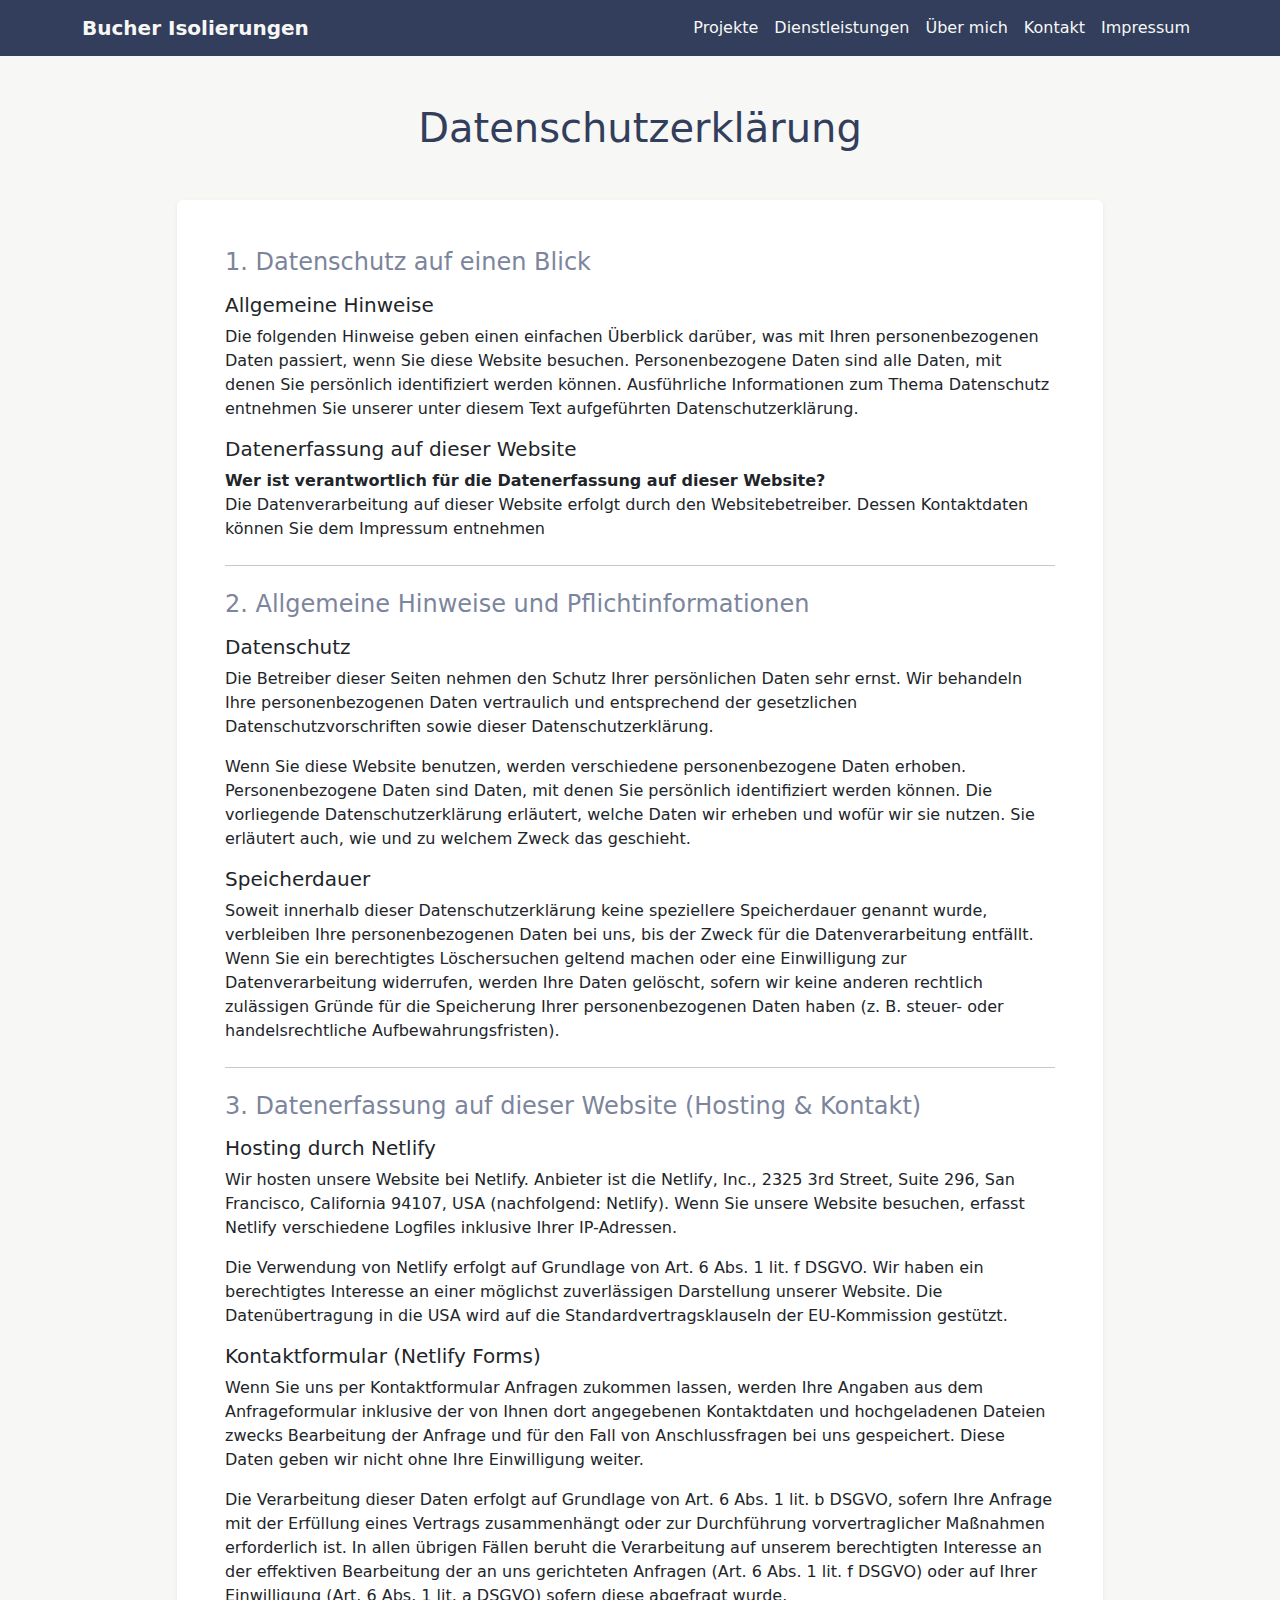
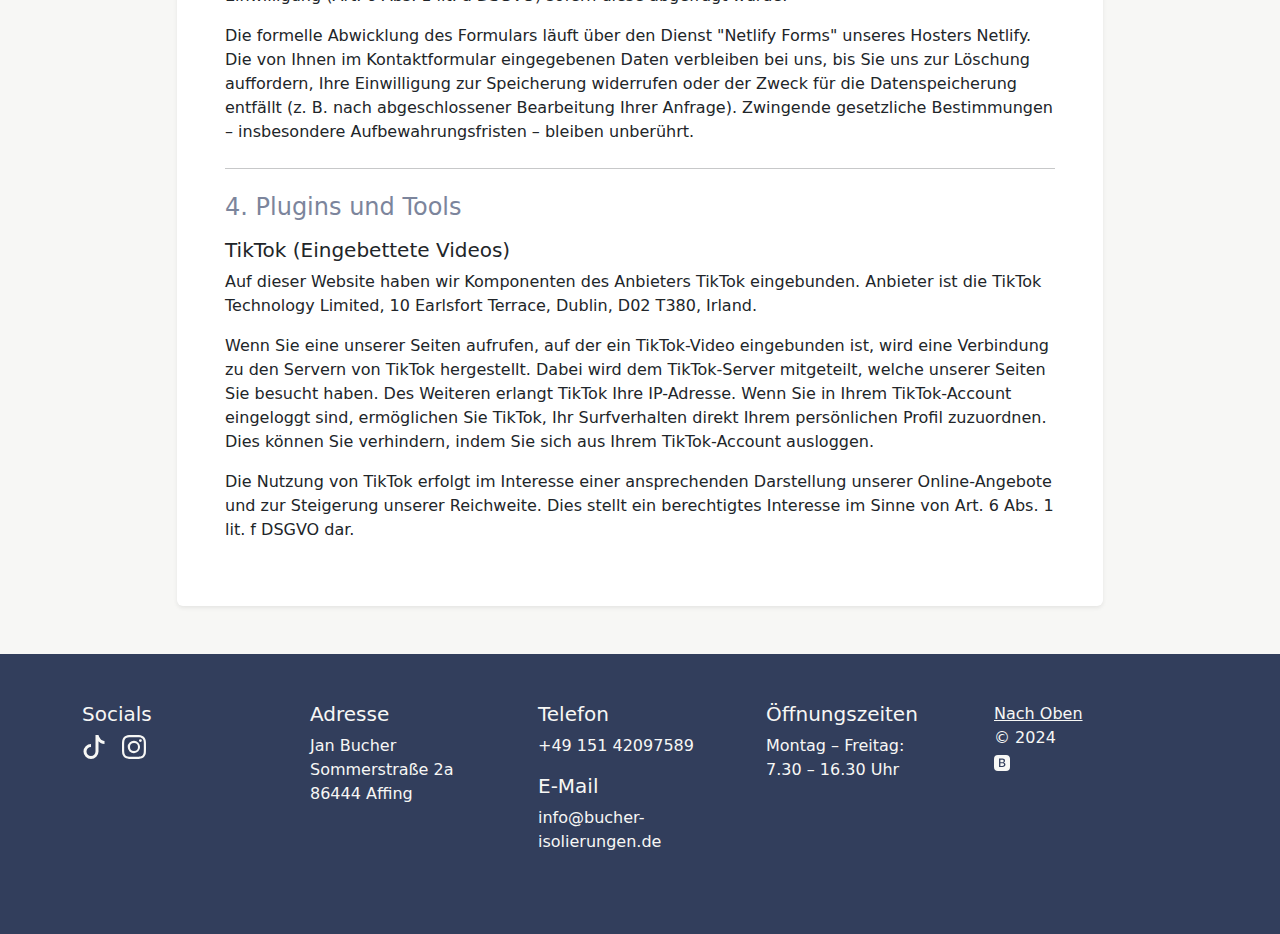
<file: datenschutz.html>
<!DOCTYPE html>
<html lang="de">
<head>
    <meta charset="UTF-8">
    <meta name="viewport" content="width=device-width, initial-scale=1.0">
    <title>Datenschutz - Bucher Isolierungen</title>
    <link href="styles.css" rel="stylesheet">
</head>
<body class="bg-light">

<div id="navbar-placeholder"></div>

<section class="py-5">
    <div class="container">
        <div class="row justify-content-center">
            <div class="col-lg-10">
                <h1 class="text-center mb-5 text-primary">Datenschutzerklärung</h1>

                <div class="bg-white p-4 p-md-5 rounded shadow-sm">

                    <h2 class="text-secondary h4">1. Datenschutz auf einen Blick</h2>
                    <h3 class="h5 mt-3">Allgemeine Hinweise</h3>
                    <p>Die folgenden Hinweise geben einen einfachen Überblick darüber, was mit Ihren personenbezogenen Daten passiert, wenn Sie diese Website besuchen. Personenbezogene Daten sind alle Daten, mit denen Sie persönlich identifiziert werden können. Ausführliche Informationen zum Thema Datenschutz entnehmen Sie unserer unter diesem Text aufgeführten Datenschutzerklärung.</p>

                    <h3 class="h5 mt-3">Datenerfassung auf dieser Website</h3>
                    <p><strong>Wer ist verantwortlich für die Datenerfassung auf dieser Website?</strong><br>
                        Die Datenverarbeitung auf dieser Website erfolgt durch den Websitebetreiber. Dessen Kontaktdaten können Sie dem Impressum entnehmen</p>

                    <hr class="my-4">

                    <h2 class="text-secondary h4">2. Allgemeine Hinweise und Pflichtinformationen</h2>
                    <h3 class="h5 mt-3">Datenschutz</h3>
                    <p>Die Betreiber dieser Seiten nehmen den Schutz Ihrer persönlichen Daten sehr ernst. Wir behandeln Ihre personenbezogenen Daten vertraulich und entsprechend der gesetzlichen Datenschutzvorschriften sowie dieser Datenschutzerklärung.</p>
                    <p>Wenn Sie diese Website benutzen, werden verschiedene personenbezogene Daten erhoben. Personenbezogene Daten sind Daten, mit denen Sie persönlich identifiziert werden können. Die vorliegende Datenschutzerklärung erläutert, welche Daten wir erheben und wofür wir sie nutzen. Sie erläutert auch, wie und zu welchem Zweck das geschieht.</p>

                    <h3 class="h5 mt-3">Speicherdauer</h3>
                    <p>Soweit innerhalb dieser Datenschutzerklärung keine speziellere Speicherdauer genannt wurde, verbleiben Ihre personenbezogenen Daten bei uns, bis der Zweck für die Datenverarbeitung entfällt. Wenn Sie ein berechtigtes Löschersuchen geltend machen oder eine Einwilligung zur Datenverarbeitung widerrufen, werden Ihre Daten gelöscht, sofern wir keine anderen rechtlich zulässigen Gründe für die Speicherung Ihrer personenbezogenen Daten haben (z. B. steuer- oder handelsrechtliche Aufbewahrungsfristen).</p>

                    <hr class="my-4">

                    <h2 class="text-secondary h4">3. Datenerfassung auf dieser Website (Hosting & Kontakt)</h2>

                    <h3 class="h5 mt-3">Hosting durch Netlify</h3>
                    <p>Wir hosten unsere Website bei Netlify. Anbieter ist die Netlify, Inc., 2325 3rd Street, Suite 296, San Francisco, California 94107, USA (nachfolgend: Netlify). Wenn Sie unsere Website besuchen, erfasst Netlify verschiedene Logfiles inklusive Ihrer IP-Adressen.</p>
                    <p>Die Verwendung von Netlify erfolgt auf Grundlage von Art. 6 Abs. 1 lit. f DSGVO. Wir haben ein berechtigtes Interesse an einer möglichst zuverlässigen Darstellung unserer Website. Die Datenübertragung in die USA wird auf die Standardvertragsklauseln der EU-Kommission gestützt.</p>

                    <h3 class="h5 mt-3">Kontaktformular (Netlify Forms)</h3>
                    <p>Wenn Sie uns per Kontaktformular Anfragen zukommen lassen, werden Ihre Angaben aus dem Anfrageformular inklusive der von Ihnen dort angegebenen Kontaktdaten und hochgeladenen Dateien zwecks Bearbeitung der Anfrage und für den Fall von Anschlussfragen bei uns gespeichert. Diese Daten geben wir nicht ohne Ihre Einwilligung weiter.</p>
                    <p>Die Verarbeitung dieser Daten erfolgt auf Grundlage von Art. 6 Abs. 1 lit. b DSGVO, sofern Ihre Anfrage mit der Erfüllung eines Vertrags zusammenhängt oder zur Durchführung vorvertraglicher Maßnahmen erforderlich ist. In allen übrigen Fällen beruht die Verarbeitung auf unserem berechtigten Interesse an der effektiven Bearbeitung der an uns gerichteten Anfragen (Art. 6 Abs. 1 lit. f DSGVO) oder auf Ihrer Einwilligung (Art. 6 Abs. 1 lit. a DSGVO) sofern diese abgefragt wurde.</p>
                    <p>Die formelle Abwicklung des Formulars läuft über den Dienst "Netlify Forms" unseres Hosters Netlify. Die von Ihnen im Kontaktformular eingegebenen Daten verbleiben bei uns, bis Sie uns zur Löschung auffordern, Ihre Einwilligung zur Speicherung widerrufen oder der Zweck für die Datenspeicherung entfällt (z. B. nach abgeschlossener Bearbeitung Ihrer Anfrage). Zwingende gesetzliche Bestimmungen – insbesondere Aufbewahrungsfristen – bleiben unberührt.</p>

                    <hr class="my-4">

                    <h2 class="text-secondary h4">4. Plugins und Tools</h2>
                    <h3 class="h5 mt-3">TikTok (Eingebettete Videos)</h3>
                    <p>Auf dieser Website haben wir Komponenten des Anbieters TikTok eingebunden. Anbieter ist die TikTok Technology Limited, 10 Earlsfort Terrace, Dublin, D02 T380, Irland.</p>
                    <p>Wenn Sie eine unserer Seiten aufrufen, auf der ein TikTok-Video eingebunden ist, wird eine Verbindung zu den Servern von TikTok hergestellt. Dabei wird dem TikTok-Server mitgeteilt, welche unserer Seiten Sie besucht haben. Des Weiteren erlangt TikTok Ihre IP-Adresse. Wenn Sie in Ihrem TikTok-Account eingeloggt sind, ermöglichen Sie TikTok, Ihr Surfverhalten direkt Ihrem persönlichen Profil zuzuordnen. Dies können Sie verhindern, indem Sie sich aus Ihrem TikTok-Account ausloggen.</p>
                    <p>Die Nutzung von TikTok erfolgt im Interesse einer ansprechenden Darstellung unserer Online-Angebote und zur Steigerung unserer Reichweite. Dies stellt ein berechtigtes Interesse im Sinne von Art. 6 Abs. 1 lit. f DSGVO dar.</p>

                </div>
            </div>
        </div>
    </div>
</section>

<div id="footer-placeholder"></div>

<script src="script.js"></script>
<script src="https://cdn.jsdelivr.net/npm/bootstrap@5.3.8/dist/js/bootstrap.bundle.min.js" integrity="sha384-FKyoEForCGlyvwx9Hj09JcYn3nv7wiPVlz7YYwJrWVcXK/BmnVDxM+D2scQbITxI" crossorigin="anonymous"></script>
</body>
</html>
</file>
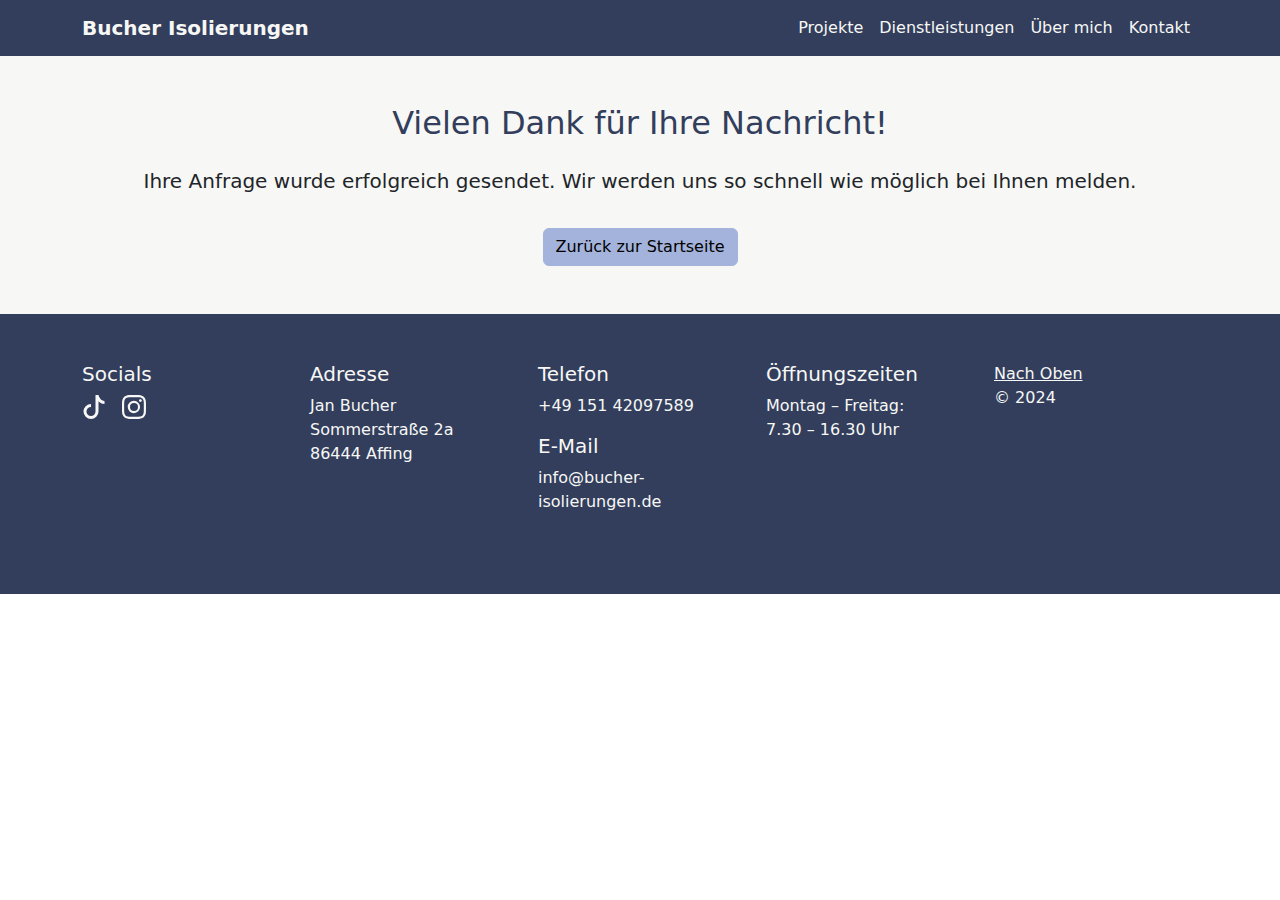
<file: erfolg.html>
<!DOCTYPE html>
<html lang="de">
<head>
    <meta charset="UTF-8">
    <meta name="viewport" content="width=device-width, initial-scale=1.0">
    <title>Bucher Isolierungen - Nachricht gesendet</title>
    <link href="styles.css" rel="stylesheet">
</head>
<body>

<!-- Navbar Grundgerüst von Bootstrap Documentation-->
<nav class="navbar navbar-expand-lg sticky-top bg-primary">
    <div class="container">
        <a class="navbar-brand text-light fw-bold" href="index.html">Bucher Isolierungen</a>
        <button class="navbar-toggler" type="button" data-bs-toggle="collapse" data-bs-target="#navbarNav">
            <span class="navbar-toggler-icon"></span>
        </button>
        <div class="collapse navbar-collapse" id="navbarNav">
            <ul class="navbar-nav ms-auto">
                <li class="nav-item"><a class="nav-link text-light" href="projekte.html">Projekte</a></li>
                <li class="nav-item"><a class="nav-link text-light" href="dienstleistungen.html">Dienstleistungen</a></li>
                <li class="nav-item"><a class="nav-link text-light" href="ueber.html">Über mich</a></li>
                <li class="nav-item"><a class="nav-link text-light" href="kontakt.html">Kontakt</a></li>
            </ul>
        </div>
    </div>
</nav>

<section class="py-5 bg-light text-center">
    <div class="container">
        <h2 class="text-primary mb-4">Vielen Dank für Ihre Nachricht!</h2>
        <p class="lead">Ihre Anfrage wurde erfolgreich gesendet. Wir werden uns so schnell wie möglich bei Ihnen melden.</p>
        <a href="index.html" class="btn btn-accent mt-3">Zurück zur Startseite</a>
    </div>
</section>

<!-- Grundlegende Struktur des Footers von Bootstrap Examples-->
<footer class="bg-primary text-light py-5 mt-auto">
    <div class="container">
        <div class="row row-cols-1 row-cols-sm-2 row-cols-md-5">
            <div class="col mb-3">
                <h5>Socials</h5>
                <div class="d-flex justify-content-start gap-3">
                    <a href="https://www.tiktok.com/@jre_shorts6?_t=ZN-8tdnNM7JHIU&_r=1" class="text-decoration-none text-light" title="TikTok" target="_blank">
                        <svg xmlns="http://www.w3.org/2000/svg" width="24" height="24" fill="currentColor" class="bi bi-tiktok" viewBox="0 0 16 16">
                            <path d="M9 0h1.98c.144.715.54 1.617 1.235 2.512C12.895 3.389 13.797 4 15 4v2c-1.753 0-3.07-.814-4-1.829V11a5 5 0 1 1-5-5v2a3 3 0 1 0 3 3z"/>
                        </svg>
                    </a>
                    <a href="https://www.instagram.com/bucher_isolierungen/" class="text-decoration-none text-light" title="Instagram" target="_blank">
                        <svg xmlns="http://www.w3.org/2000/svg" width="24" height="24" fill="currentColor" class="bi bi-instagram" viewBox="0 0 16 16">
                            <path d="M8 0C5.829 0 5.556.01 4.703.048 3.85.088 3.269.222 2.76.42a3.9 3.9 0 0 0-1.417.923A3.9 3.9 0 0 0 .42 2.76C.222 3.268.087 3.85.048 4.7.01 5.555 0 5.827 0 8.001c0 2.172.01 2.444.048 3.297.04.852.174 1.433.372 1.942.205.526.478.972.923 1.417.444.445.89.719 1.416.923.51.198 1.09.333 1.942.372C5.555 15.99 5.827 16 8 16s2.444-.01 3.298-.048c.851-.04 1.434-.174 1.943-.372a3.9 3.9 0 0 0 1.416-.923c.445-.445.718-.891.923-1.417.197-.509.332-1.09.372-1.942C15.99 10.445 16 10.173 16 8s-.01-2.445-.048-3.299c-.04-.851-.175-1.433-.372-1.941a3.9 3.9 0 0 0-.923-1.417A3.9 3.9 0 0 0 13.24.42c-.51-.198-1.092-.333-1.943-.372C10.443.01 10.172 0 7.998 0zm-.717 1.442h.718c2.136 0 2.389.007 3.232.046.78.035 1.204.166 1.486.275.373.145.64.319.92.599s.453.546.598.92c.11.281.24.705.275 1.485.039.843.047 1.096.047 3.231s-.008 2.389-.047 3.232c-.035.78-.166 1.203-.275 1.485a2.5 2.5 0 0 1-.599.919c-.28.28-.546.453-.92.598-.28.11-.704.24-1.485.276-.843.038-1.096.047-3.232.047s-2.39-.009-3.233-.047c-.78-.036-1.203-.166-1.485-.276a2.5 2.5 0 0 1-.92-.598 2.5 2.5 0 0 1-.6-.92c-.109-.281-.24-.705-.275-1.485-.038-.843-.046-1.096-.046-3.233s.008-2.388.046-3.231c.036-.78.166-1.204.276-1.486.145-.373.319-.64.599-.92s.546-.453.92-.598c.282-.11.705-.24 1.485-.276.738-.034 1.024-.044 2.515-.045zm4.988 1.328a.96.96 0 1 0 0 1.92.96.96 0 0 0 0-1.92m-4.27 1.122a4.109 4.109 0 1 0 0 8.217 4.109 4.109 0 0 0 0-8.217m0 1.441a2.667 2.667 0 1 1 0 5.334 2.667 2.667 0 0 1 0-5.334"/>
                        </svg>
                    </a>
                </div>
            </div>

            <div class="col mb-3">
                <h5>Adresse</h5>
                <p class="mb-0">Jan Bucher<br>Sommerstraße 2a<br>86444 Affing</p>
            </div>

            <div class="col mb-3">
                <h5>Telefon</h5>
                <p>+49 151 42097589</p>
                <h5>E-Mail</h5>
                <p class="kontakt-email">platz@halter.de</p>
            </div>

            <div class="col mb-3">
                <h5>Öffnungszeiten</h5>
                <p class="mb-0">Montag – Freitag:<br>7.30 – 16.30 Uhr</p>
            </div>

            <div class="col mb-3">
                <a class="text-light" href="#">Nach Oben</a>
                <p class="mb-0">&copy; 2024</p>
            </div>
        </div>
    </div>
</footer>

<script src="script.js"></script>
</body>
</html>
</file>
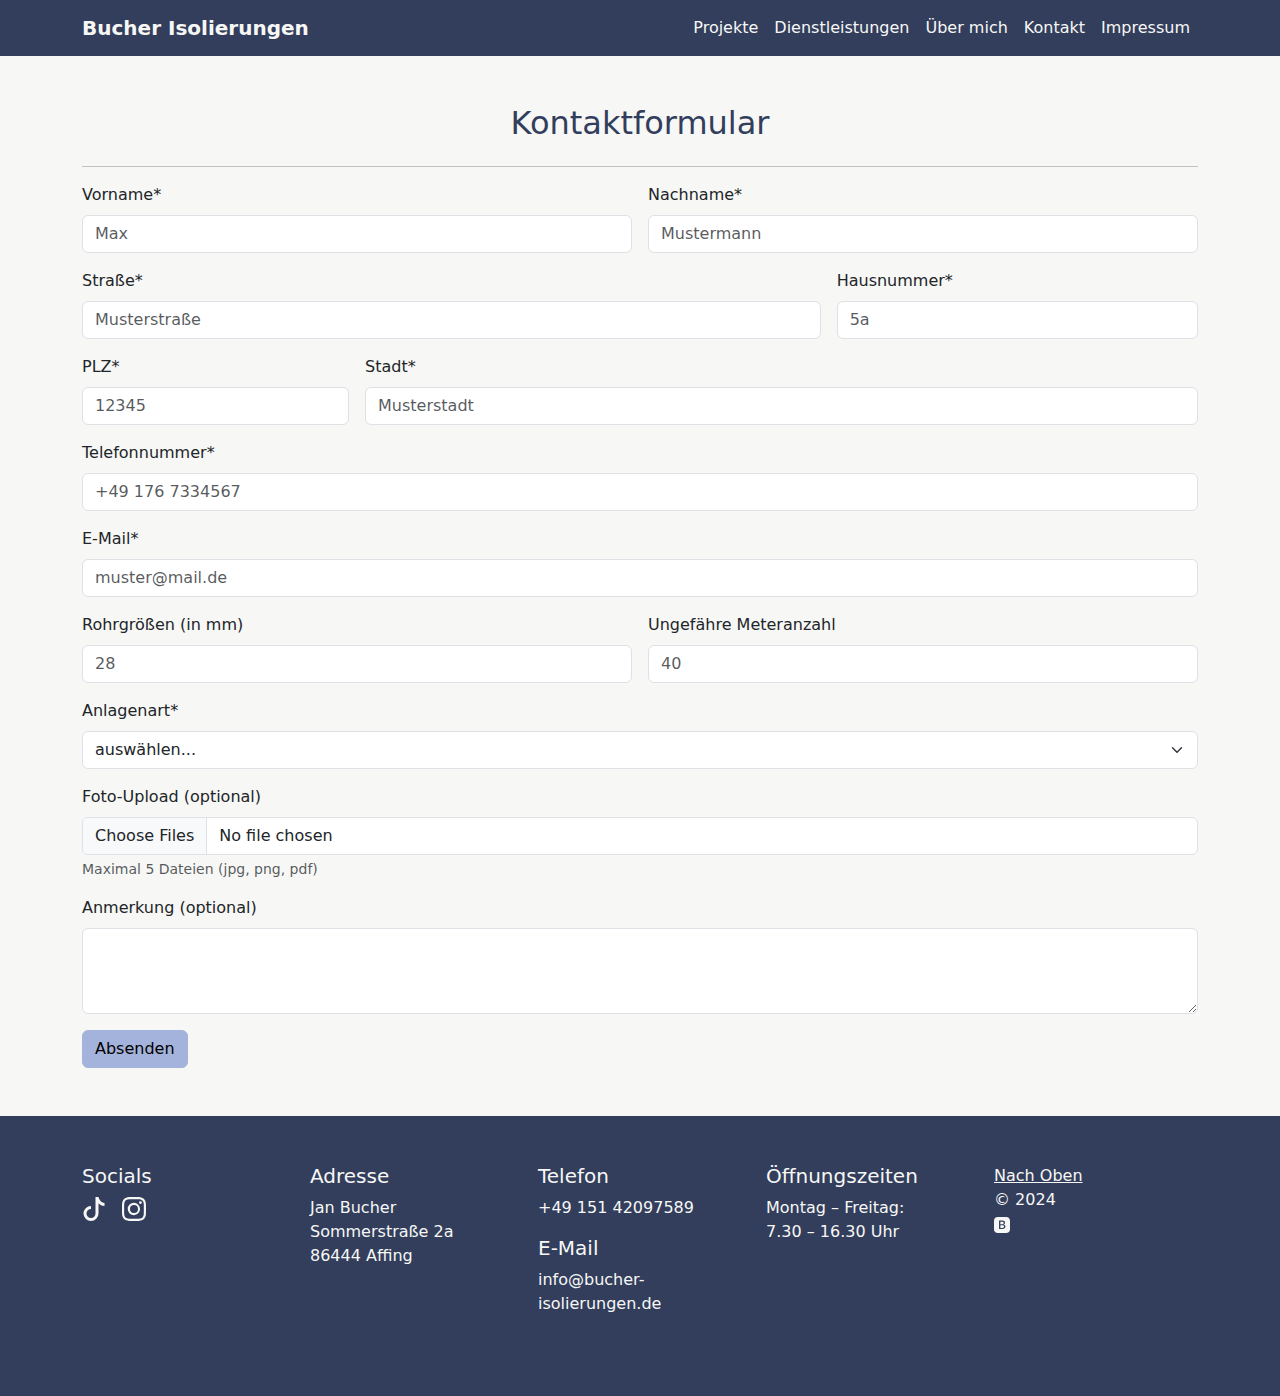
<file: kontakt.html>
<!DOCTYPE html>
<html lang="de">
<head>
    <meta charset="UTF-8">
    <meta name="viewport" content="width=device-width, initial-scale=1.0">
    <title>Bucher Isolierungen Kontakt</title>
    <link href="styles.css" rel="stylesheet">
</head>
<body>

<!-- Navbar Grundgerüst von Bootstrap Documentation-->
<nav class="navbar navbar-expand-lg navbar-dark light sticky-top bg-primary">
    <div class="container">
        <a class="navbar-brand text-light fw-bold" href="index.html">Bucher Isolierungen</a>
        <button class="navbar-toggler" type="button" data-bs-toggle="collapse" data-bs-target="#navbarNav">
            <span class="navbar-toggler-icon"></span>
        </button>
        <div class="collapse navbar-collapse" id="navbarNav">
            <ul class="navbar-nav ms-auto">
                <li class="nav-item"><a class="nav-link text-light" href="projekte.html">Projekte</a></li>
                <li class="nav-item"><a class="nav-link text-light" href="dienstleistungen.html">Dienstleistungen</a></li>
                <li class="nav-item"><a class="nav-link text-light" href="ueber.html">Über mich</a></li>
                <li class="nav-item"><a class="nav-link text-light" href="kontakt.html">Kontakt</a></li>
                <li class="nav-item"><a class="nav-link text-light" href="impressum.html">Impressum</a></li>
            </ul>
        </div>
    </div>
</nav>

<section id="kontakt" class="py-5 bg-light">
    <h2 class="text-center mb-4 text-primary">Kontaktformular</h2>
    <div class="container">
        <hr>
        <form name="kontaktformular" method="POST" data-netlify="true" enctype="multipart/form-data" class="row g-3 needs-validation" novalidate>
            <div class="col-md-6">
                <label for="inputName" class="form-label">Vorname*</label>
                <input type="text" name="vorname" class="form-control" id="inputName" placeholder="Max" required pattern="[A-Za-zÄÖÜäöüß ]+">
                <div class="invalid-feedback">Bitte geben Sie einen gültigen Vornamen ein</div>
            </div>

            <div class="col-md-6">
                <label for="inputNachname" class="form-label">Nachname*</label>
                <input type="text" name="nachname" class="form-control" id="inputNachname" placeholder="Mustermann" required pattern="[A-Za-zÄÖÜäöüß ]+">
                <div class="invalid-feedback">Bitte geben Sie einen gültigen Nachnamen ein</div>
            </div>

            <div class="col-md-8">
                <label for="inputStrasse" class="form-label">Straße*</label>
                <input type="text" name="strasse" class="form-control" id="inputStrasse" placeholder="Musterstraße" required>
                <div class="invalid-feedback">Bitte geben Sie eine Straße ein</div>
            </div>

            <div class="col-md-4">
                <label for="inputHausnummer" class="form-label">Hausnummer*</label>
                <input type="text" name="hausnummer" class="form-control" id="inputHausnummer" placeholder="5a" required pattern="[0-9]+[a-zA-Z]?">
                <div class="invalid-feedback">Bitte eine gültige Hausnummer eingeben (z.B. 123 oder 9b)</div>
            </div>

            <div class="col-md-3">
                <label for="inputPLZ" class="form-label">PLZ*</label>
                <input type="text" name="plz" class="form-control" id="inputPLZ" placeholder="12345" required pattern="\d{5}">
                <div class="invalid-feedback">Bitte eine 5-stellige Postleitzahl eingeben</div>
            </div>

            <div class="col-md-9">
                <label for="inputStadt" class="form-label">Stadt*</label>
                <input type="text" name="stadt" class="form-control" id="inputStadt" placeholder="Musterstadt" required>
                <div class="invalid-feedback">Bitte geben Sie eine Stadt ein</div>
            </div>

            <div class="col-12">
                <label for="inputTelefonnummer" class="form-label">Telefonnummer*</label>
                <input type="tel" name="telefonnummer" class="form-control" id="inputTelefonnummer" placeholder="+49 176 7334567" required pattern="^\+?[0-9\s\-]+">
                <div class="invalid-feedback">Bitte eine gültige Telefonnummer eingeben</div>
            </div>

            <div class="col-12">
                <label for="inputEMail" class="form-label">E-Mail*</label>
                <input type="email" name="email" class="form-control" id="inputEMail" placeholder="muster@mail.de" required>
                <div class="invalid-feedback">Bitte eine gültige E-Mail-Adresse eingeben</div>
            </div>

            <div class="col-md-6">
                <label for="inputRohrgroessen" class="form-label">Rohrgrößen (in mm)</label>
                <input type="number" name="rohrgroessen" class="form-control" id="inputRohrgroessen" placeholder="28" min="1">
                <div class="invalid-feedback">Bitte eine Größe eingeben</div>
            </div>

            <div class="col-md-6">
                <label for="inputMeter" class="form-label">Ungefähre Meteranzahl</label>
                <input type="number" name="meter" class="form-control" id="inputMeter" placeholder="40" min="1">
                <div class="invalid-feedback">Bitte eine Meteranzahl eingeben</div>
            </div>

            <div class="col-12">
                <label for="inputHeizungsart" class="form-label">Anlagenart*</label>
                <select class="form-select" name="anlagenart" id="inputHeizungsart" required>
                    <option value="" selected disabled>auswählen...</option>
                    <option value="1">Gas</option>
                    <option value="2">Öl</option>
                    <option value="3">Pellets</option>
                    <option value="4">Hackschnitzel</option>
                    <option value="5">Wärmepumpe</option>
                    <option value="6">Kälteanlage</option>
                    <option value="7">Andere (Gerne in die Anmerkungen schreiben)</option>
                </select>
                <div class="invalid-feedback">Bitte wählen Sie eine Anlagenart aus</div>
            </div>

            <div class="col-12">
                <label for="fileUpload1" class="form-label">Foto-Upload (optional)</label>
                <input type="file" name="fotos" class="form-control" id="fileUpload1" accept="image/*" multiple>
                <div class="form-text">Maximal 5 Dateien (jpg, png, pdf)</div>
            </div>

            <div class="col-12">
                <label for="inputAnmerkung" class="form-label">Anmerkung (optional)</label>
                <textarea rows="3" name="anmerkung" class="form-control" id="inputAnmerkung"></textarea>
            </div>

            <div class="col-12">
                <button type="submit" class="btn btn-accent">Absenden</button>
            </div>
        </form>
    </div>
</section>

<!-- Footer aus JavaScript-->
<div id="footer-placeholder"></div>

<script src="script.js"></script>
<script src="https://cdn.jsdelivr.net/npm/bootstrap@5.3.8/dist/js/bootstrap.bundle.min.js" integrity="sha384-FKyoEForCGlyvwx9Hj09JcYn3nv7wiPVlz7YYwJrWVcXK/BmnVDxM+D2scQbITxI" crossorigin="anonymous"></script>
</body>
</html>
</file>
<file: styles.css>
@charset "UTF-8";
.carousel-item img {
  min-height: 50vh;
  max-height: 75vh;
  width: 100%;
  object-fit: cover;
}

/*!
 * Bootstrap  v5.3.3 (https://getbootstrap.com/)
 * Copyright 2011-2024 The Bootstrap Authors
 * Licensed under MIT (https://github.com/twbs/bootstrap/blob/main/LICENSE)
 */
:root,
[data-bs-theme=light] {
  --bs-blue: #0d6efd;
  --bs-indigo: #6610f2;
  --bs-purple: #6f42c1;
  --bs-pink: #d63384;
  --bs-red: #dc3545;
  --bs-orange: #fd7e14;
  --bs-yellow: #ffc107;
  --bs-green: #198754;
  --bs-teal: #20c997;
  --bs-cyan: #0dcaf0;
  --bs-black: #000;
  --bs-white: #fff;
  --bs-gray: #6c757d;
  --bs-gray-dark: #343a40;
  --bs-gray-100: #f8f9fa;
  --bs-gray-200: #e9ecef;
  --bs-gray-300: #dee2e6;
  --bs-gray-400: #ced4da;
  --bs-gray-500: #adb5bd;
  --bs-gray-600: #6c757d;
  --bs-gray-700: #495057;
  --bs-gray-800: #343a40;
  --bs-gray-900: #212529;
  --bs-primary: #323E5C;
  --bs-secondary: #7C859C;
  --bs-dark: #5C5032;
  --bs-accent: #A4B3DB;
  --bs-light: #f7f7f5;
  --bs-bg-primary: #323E5C;
  --bs-bg-light: #f7f7f5;
  --bs-primary-rgb: 50, 62, 92;
  --bs-secondary-rgb: 124, 133, 156;
  --bs-dark-rgb: 92, 80, 50;
  --bs-accent-rgb: 164, 179, 219;
  --bs-light-rgb: 247, 247, 245;
  --bs-bg-primary-rgb: 50, 62, 92;
  --bs-bg-light-rgb: 247, 247, 245;
  --bs-primary-text-emphasis: rgb(5.2, 44, 101.2);
  --bs-secondary-text-emphasis: rgb(43.2, 46.8, 50);
  --bs-success-text-emphasis: rgb(10, 54, 33.6);
  --bs-info-text-emphasis: rgb(5.2, 80.8, 96);
  --bs-warning-text-emphasis: rgb(102, 77.2, 2.8);
  --bs-danger-text-emphasis: rgb(88, 21.2, 27.6);
  --bs-light-text-emphasis: #495057;
  --bs-dark-text-emphasis: #495057;
  --bs-primary-bg-subtle: rgb(206.6, 226, 254.6);
  --bs-secondary-bg-subtle: rgb(225.6, 227.4, 229);
  --bs-success-bg-subtle: rgb(209, 231, 220.8);
  --bs-info-bg-subtle: rgb(206.6, 244.4, 252);
  --bs-warning-bg-subtle: rgb(255, 242.6, 205.4);
  --bs-danger-bg-subtle: rgb(248, 214.6, 217.8);
  --bs-light-bg-subtle: rgb(251.5, 252, 252.5);
  --bs-dark-bg-subtle: #ced4da;
  --bs-primary-border-subtle: rgb(158.2, 197, 254.2);
  --bs-secondary-border-subtle: rgb(196.2, 199.8, 203);
  --bs-success-border-subtle: rgb(163, 207, 186.6);
  --bs-info-border-subtle: rgb(158.2, 233.8, 249);
  --bs-warning-border-subtle: rgb(255, 230.2, 155.8);
  --bs-danger-border-subtle: rgb(241, 174.2, 180.6);
  --bs-light-border-subtle: #e9ecef;
  --bs-dark-border-subtle: #adb5bd;
  --bs-white-rgb: 255, 255, 255;
  --bs-black-rgb: 0, 0, 0;
  --bs-font-sans-serif: system-ui, -apple-system, "Segoe UI", Roboto, "Helvetica Neue", "Noto Sans", "Liberation Sans", Arial, sans-serif, "Apple Color Emoji", "Segoe UI Emoji", "Segoe UI Symbol", "Noto Color Emoji";
  --bs-font-monospace: SFMono-Regular, Menlo, Monaco, Consolas, "Liberation Mono", "Courier New", monospace;
  --bs-gradient: linear-gradient(180deg, rgba(255, 255, 255, 0.15), rgba(255, 255, 255, 0));
  --bs-body-font-family: var(--bs-font-sans-serif);
  --bs-body-font-size: 1rem;
  --bs-body-font-weight: 400;
  --bs-body-line-height: 1.5;
  --bs-body-color: #212529;
  --bs-body-color-rgb: 33, 37, 41;
  --bs-body-bg: #fff;
  --bs-body-bg-rgb: 255, 255, 255;
  --bs-emphasis-color: #000;
  --bs-emphasis-color-rgb: 0, 0, 0;
  --bs-secondary-color: rgba(33, 37, 41, 0.75);
  --bs-secondary-color-rgb: 33, 37, 41;
  --bs-secondary-bg: #e9ecef;
  --bs-secondary-bg-rgb: 233, 236, 239;
  --bs-tertiary-color: rgba(33, 37, 41, 0.5);
  --bs-tertiary-color-rgb: 33, 37, 41;
  --bs-tertiary-bg: #f8f9fa;
  --bs-tertiary-bg-rgb: 248, 249, 250;
  --bs-heading-color: inherit;
  --bs-link-color: #0d6efd;
  --bs-link-color-rgb: 13, 110, 253;
  --bs-link-decoration: underline;
  --bs-link-hover-color: rgb(10.4, 88, 202.4);
  --bs-link-hover-color-rgb: 10, 88, 202;
  --bs-code-color: #d63384;
  --bs-highlight-color: #212529;
  --bs-highlight-bg: rgb(255, 242.6, 205.4);
  --bs-border-width: 1px;
  --bs-border-style: solid;
  --bs-border-color: #dee2e6;
  --bs-border-color-translucent: rgba(0, 0, 0, 0.175);
  --bs-border-radius: 0.375rem;
  --bs-border-radius-sm: 0.25rem;
  --bs-border-radius-lg: 0.5rem;
  --bs-border-radius-xl: 1rem;
  --bs-border-radius-xxl: 2rem;
  --bs-border-radius-2xl: var(--bs-border-radius-xxl);
  --bs-border-radius-pill: 50rem;
  --bs-box-shadow: 0 0.5rem 1rem rgba(0, 0, 0, 0.15);
  --bs-box-shadow-sm: 0 0.125rem 0.25rem rgba(0, 0, 0, 0.075);
  --bs-box-shadow-lg: 0 1rem 3rem rgba(0, 0, 0, 0.175);
  --bs-box-shadow-inset: inset 0 1px 2px rgba(0, 0, 0, 0.075);
  --bs-focus-ring-width: 0.25rem;
  --bs-focus-ring-opacity: 0.25;
  --bs-focus-ring-color: rgba(13, 110, 253, 0.25);
  --bs-form-valid-color: #198754;
  --bs-form-valid-border-color: #198754;
  --bs-form-invalid-color: #dc3545;
  --bs-form-invalid-border-color: #dc3545;
}

[data-bs-theme=dark] {
  color-scheme: dark;
  --bs-body-color: #dee2e6;
  --bs-body-color-rgb: 222, 226, 230;
  --bs-body-bg: #212529;
  --bs-body-bg-rgb: 33, 37, 41;
  --bs-emphasis-color: #fff;
  --bs-emphasis-color-rgb: 255, 255, 255;
  --bs-secondary-color: rgba(222, 226, 230, 0.75);
  --bs-secondary-color-rgb: 222, 226, 230;
  --bs-secondary-bg: #343a40;
  --bs-secondary-bg-rgb: 52, 58, 64;
  --bs-tertiary-color: rgba(222, 226, 230, 0.5);
  --bs-tertiary-color-rgb: 222, 226, 230;
  --bs-tertiary-bg: rgb(42.5, 47.5, 52.5);
  --bs-tertiary-bg-rgb: 43, 48, 53;
  --bs-primary-text-emphasis: rgb(109.8, 168, 253.8);
  --bs-secondary-text-emphasis: rgb(166.8, 172.2, 177);
  --bs-success-text-emphasis: rgb(117, 183, 152.4);
  --bs-info-text-emphasis: rgb(109.8, 223.2, 246);
  --bs-warning-text-emphasis: rgb(255, 217.8, 106.2);
  --bs-danger-text-emphasis: rgb(234, 133.8, 143.4);
  --bs-light-text-emphasis: #f8f9fa;
  --bs-dark-text-emphasis: #dee2e6;
  --bs-primary-bg-subtle: rgb(2.6, 22, 50.6);
  --bs-secondary-bg-subtle: rgb(21.6, 23.4, 25);
  --bs-success-bg-subtle: rgb(5, 27, 16.8);
  --bs-info-bg-subtle: rgb(2.6, 40.4, 48);
  --bs-warning-bg-subtle: rgb(51, 38.6, 1.4);
  --bs-danger-bg-subtle: rgb(44, 10.6, 13.8);
  --bs-light-bg-subtle: #343a40;
  --bs-dark-bg-subtle: #1a1d20;
  --bs-primary-border-subtle: rgb(7.8, 66, 151.8);
  --bs-secondary-border-subtle: rgb(64.8, 70.2, 75);
  --bs-success-border-subtle: rgb(15, 81, 50.4);
  --bs-info-border-subtle: rgb(7.8, 121.2, 144);
  --bs-warning-border-subtle: rgb(153, 115.8, 4.2);
  --bs-danger-border-subtle: rgb(132, 31.8, 41.4);
  --bs-light-border-subtle: #495057;
  --bs-dark-border-subtle: #343a40;
  --bs-heading-color: inherit;
  --bs-link-color: rgb(109.8, 168, 253.8);
  --bs-link-hover-color: rgb(138.84, 185.4, 254.04);
  --bs-link-color-rgb: 110, 168, 254;
  --bs-link-hover-color-rgb: 139, 185, 254;
  --bs-code-color: rgb(230.4, 132.6, 181.2);
  --bs-highlight-color: #dee2e6;
  --bs-highlight-bg: rgb(102, 77.2, 2.8);
  --bs-border-color: #495057;
  --bs-border-color-translucent: rgba(255, 255, 255, 0.15);
  --bs-form-valid-color: rgb(117, 183, 152.4);
  --bs-form-valid-border-color: rgb(117, 183, 152.4);
  --bs-form-invalid-color: rgb(234, 133.8, 143.4);
  --bs-form-invalid-border-color: rgb(234, 133.8, 143.4);
}

*,
*::before,
*::after {
  box-sizing: border-box;
}

@media (prefers-reduced-motion: no-preference) {
  :root {
    scroll-behavior: smooth;
  }
}

body {
  margin: 0;
  font-family: var(--bs-body-font-family);
  font-size: var(--bs-body-font-size);
  font-weight: var(--bs-body-font-weight);
  line-height: var(--bs-body-line-height);
  color: var(--bs-body-color);
  text-align: var(--bs-body-text-align);
  background-color: var(--bs-body-bg);
  -webkit-text-size-adjust: 100%;
  -webkit-tap-highlight-color: rgba(0, 0, 0, 0);
}

hr {
  margin: 1rem 0;
  color: inherit;
  border: 0;
  border-top: var(--bs-border-width) solid;
  opacity: 0.25;
}

h6, .h6, h5, .h5, h4, .h4, h3, .h3, h2, .h2, h1, .h1 {
  margin-top: 0;
  margin-bottom: 0.5rem;
  font-weight: 500;
  line-height: 1.2;
  color: var(--bs-heading-color);
}

h1, .h1 {
  font-size: calc(1.375rem + 1.5vw);
}
@media (min-width: 1200px) {
  h1, .h1 {
    font-size: 2.5rem;
  }
}

h2, .h2 {
  font-size: calc(1.325rem + 0.9vw);
}
@media (min-width: 1200px) {
  h2, .h2 {
    font-size: 2rem;
  }
}

h3, .h3 {
  font-size: calc(1.3rem + 0.6vw);
}
@media (min-width: 1200px) {
  h3, .h3 {
    font-size: 1.75rem;
  }
}

h4, .h4 {
  font-size: calc(1.275rem + 0.3vw);
}
@media (min-width: 1200px) {
  h4, .h4 {
    font-size: 1.5rem;
  }
}

h5, .h5 {
  font-size: 1.25rem;
}

h6, .h6 {
  font-size: 1rem;
}

p {
  margin-top: 0;
  margin-bottom: 1rem;
}

abbr[title] {
  text-decoration: underline dotted;
  cursor: help;
  text-decoration-skip-ink: none;
}

address {
  margin-bottom: 1rem;
  font-style: normal;
  line-height: inherit;
}

ol,
ul {
  padding-left: 2rem;
}

ol,
ul,
dl {
  margin-top: 0;
  margin-bottom: 1rem;
}

ol ol,
ul ul,
ol ul,
ul ol {
  margin-bottom: 0;
}

dt {
  font-weight: 700;
}

dd {
  margin-bottom: 0.5rem;
  margin-left: 0;
}

blockquote {
  margin: 0 0 1rem;
}

b,
strong {
  font-weight: bolder;
}

small, .small {
  font-size: 0.875em;
}

mark, .mark {
  padding: 0.1875em;
  color: var(--bs-highlight-color);
  background-color: var(--bs-highlight-bg);
}

sub,
sup {
  position: relative;
  font-size: 0.75em;
  line-height: 0;
  vertical-align: baseline;
}

sub {
  bottom: -0.25em;
}

sup {
  top: -0.5em;
}

a {
  color: rgba(var(--bs-link-color-rgb), var(--bs-link-opacity, 1));
  text-decoration: underline;
}
a:hover {
  --bs-link-color-rgb: var(--bs-link-hover-color-rgb);
}

a:not([href]):not([class]), a:not([href]):not([class]):hover {
  color: inherit;
  text-decoration: none;
}

pre,
code,
kbd,
samp {
  font-family: var(--bs-font-monospace);
  font-size: 1em;
}

pre {
  display: block;
  margin-top: 0;
  margin-bottom: 1rem;
  overflow: auto;
  font-size: 0.875em;
}
pre code {
  font-size: inherit;
  color: inherit;
  word-break: normal;
}

code {
  font-size: 0.875em;
  color: var(--bs-code-color);
  word-wrap: break-word;
}
a > code {
  color: inherit;
}

kbd {
  padding: 0.1875rem 0.375rem;
  font-size: 0.875em;
  color: var(--bs-body-bg);
  background-color: var(--bs-body-color);
  border-radius: 0.25rem;
}
kbd kbd {
  padding: 0;
  font-size: 1em;
}

figure {
  margin: 0 0 1rem;
}

img,
svg {
  vertical-align: middle;
}

table {
  caption-side: bottom;
  border-collapse: collapse;
}

caption {
  padding-top: 0.5rem;
  padding-bottom: 0.5rem;
  color: var(--bs-secondary-color);
  text-align: left;
}

th {
  text-align: inherit;
  text-align: -webkit-match-parent;
}

thead,
tbody,
tfoot,
tr,
td,
th {
  border-color: inherit;
  border-style: solid;
  border-width: 0;
}

label {
  display: inline-block;
}

button {
  border-radius: 0;
}

button:focus:not(:focus-visible) {
  outline: 0;
}

input,
button,
select,
optgroup,
textarea {
  margin: 0;
  font-family: inherit;
  font-size: inherit;
  line-height: inherit;
}

button,
select {
  text-transform: none;
}

[role=button] {
  cursor: pointer;
}

select {
  word-wrap: normal;
}
select:disabled {
  opacity: 1;
}

[list]:not([type=date]):not([type=datetime-local]):not([type=month]):not([type=week]):not([type=time])::-webkit-calendar-picker-indicator {
  display: none !important;
}

button,
[type=button],
[type=reset],
[type=submit] {
  -webkit-appearance: button;
}
button:not(:disabled),
[type=button]:not(:disabled),
[type=reset]:not(:disabled),
[type=submit]:not(:disabled) {
  cursor: pointer;
}

::-moz-focus-inner {
  padding: 0;
  border-style: none;
}

textarea {
  resize: vertical;
}

fieldset {
  min-width: 0;
  padding: 0;
  margin: 0;
  border: 0;
}

legend {
  float: left;
  width: 100%;
  padding: 0;
  margin-bottom: 0.5rem;
  font-size: calc(1.275rem + 0.3vw);
  line-height: inherit;
}
@media (min-width: 1200px) {
  legend {
    font-size: 1.5rem;
  }
}
legend + * {
  clear: left;
}

::-webkit-datetime-edit-fields-wrapper,
::-webkit-datetime-edit-text,
::-webkit-datetime-edit-minute,
::-webkit-datetime-edit-hour-field,
::-webkit-datetime-edit-day-field,
::-webkit-datetime-edit-month-field,
::-webkit-datetime-edit-year-field {
  padding: 0;
}

::-webkit-inner-spin-button {
  height: auto;
}

[type=search] {
  -webkit-appearance: textfield;
  outline-offset: -2px;
}

/* rtl:raw:
[type="tel"],
[type="url"],
[type="email"],
[type="number"] {
  direction: ltr;
}
*/
::-webkit-search-decoration {
  -webkit-appearance: none;
}

::-webkit-color-swatch-wrapper {
  padding: 0;
}

::file-selector-button {
  font: inherit;
  -webkit-appearance: button;
}

output {
  display: inline-block;
}

iframe {
  border: 0;
}

summary {
  display: list-item;
  cursor: pointer;
}

progress {
  vertical-align: baseline;
}

[hidden] {
  display: none !important;
}

.lead {
  font-size: 1.25rem;
  font-weight: 300;
}

.display-1 {
  font-size: calc(1.625rem + 4.5vw);
  font-weight: 300;
  line-height: 1.2;
}
@media (min-width: 1200px) {
  .display-1 {
    font-size: 5rem;
  }
}

.display-2 {
  font-size: calc(1.575rem + 3.9vw);
  font-weight: 300;
  line-height: 1.2;
}
@media (min-width: 1200px) {
  .display-2 {
    font-size: 4.5rem;
  }
}

.display-3 {
  font-size: calc(1.525rem + 3.3vw);
  font-weight: 300;
  line-height: 1.2;
}
@media (min-width: 1200px) {
  .display-3 {
    font-size: 4rem;
  }
}

.display-4 {
  font-size: calc(1.475rem + 2.7vw);
  font-weight: 300;
  line-height: 1.2;
}
@media (min-width: 1200px) {
  .display-4 {
    font-size: 3.5rem;
  }
}

.display-5 {
  font-size: calc(1.425rem + 2.1vw);
  font-weight: 300;
  line-height: 1.2;
}
@media (min-width: 1200px) {
  .display-5 {
    font-size: 3rem;
  }
}

.display-6 {
  font-size: calc(1.375rem + 1.5vw);
  font-weight: 300;
  line-height: 1.2;
}
@media (min-width: 1200px) {
  .display-6 {
    font-size: 2.5rem;
  }
}

.list-unstyled {
  padding-left: 0;
  list-style: none;
}

.list-inline {
  padding-left: 0;
  list-style: none;
}

.list-inline-item {
  display: inline-block;
}
.list-inline-item:not(:last-child) {
  margin-right: 0.5rem;
}

.initialism {
  font-size: 0.875em;
  text-transform: uppercase;
}

.blockquote {
  margin-bottom: 1rem;
  font-size: 1.25rem;
}
.blockquote > :last-child {
  margin-bottom: 0;
}

.blockquote-footer {
  margin-top: -1rem;
  margin-bottom: 1rem;
  font-size: 0.875em;
  color: #6c757d;
}
.blockquote-footer::before {
  content: "— ";
}

.img-fluid {
  max-width: 100%;
  height: auto;
}

.img-thumbnail {
  padding: 0.25rem;
  background-color: var(--bs-body-bg);
  border: var(--bs-border-width) solid var(--bs-border-color);
  border-radius: var(--bs-border-radius);
  max-width: 100%;
  height: auto;
}

.figure {
  display: inline-block;
}

.figure-img {
  margin-bottom: 0.5rem;
  line-height: 1;
}

.figure-caption {
  font-size: 0.875em;
  color: var(--bs-secondary-color);
}

.container,
.container-fluid,
.container-xxl,
.container-xl,
.container-lg,
.container-md,
.container-sm {
  --bs-gutter-x: 1.5rem;
  --bs-gutter-y: 0;
  width: 100%;
  padding-right: calc(var(--bs-gutter-x) * 0.5);
  padding-left: calc(var(--bs-gutter-x) * 0.5);
  margin-right: auto;
  margin-left: auto;
}

@media (min-width: 576px) {
  .container-sm, .container {
    max-width: 540px;
  }
}
@media (min-width: 768px) {
  .container-md, .container-sm, .container {
    max-width: 720px;
  }
}
@media (min-width: 992px) {
  .container-lg, .container-md, .container-sm, .container {
    max-width: 960px;
  }
}
@media (min-width: 1200px) {
  .container-xl, .container-lg, .container-md, .container-sm, .container {
    max-width: 1140px;
  }
}
@media (min-width: 1400px) {
  .container-xxl, .container-xl, .container-lg, .container-md, .container-sm, .container {
    max-width: 1320px;
  }
}
:root {
  --bs-breakpoint-xs: 0;
  --bs-breakpoint-sm: 576px;
  --bs-breakpoint-md: 768px;
  --bs-breakpoint-lg: 992px;
  --bs-breakpoint-xl: 1200px;
  --bs-breakpoint-xxl: 1400px;
}

.row {
  --bs-gutter-x: 1.5rem;
  --bs-gutter-y: 0;
  display: flex;
  flex-wrap: wrap;
  margin-top: calc(-1 * var(--bs-gutter-y));
  margin-right: calc(-0.5 * var(--bs-gutter-x));
  margin-left: calc(-0.5 * var(--bs-gutter-x));
}
.row > * {
  flex-shrink: 0;
  width: 100%;
  max-width: 100%;
  padding-right: calc(var(--bs-gutter-x) * 0.5);
  padding-left: calc(var(--bs-gutter-x) * 0.5);
  margin-top: var(--bs-gutter-y);
}

.col {
  flex: 1 0 0%;
}

.row-cols-auto > * {
  flex: 0 0 auto;
  width: auto;
}

.row-cols-1 > * {
  flex: 0 0 auto;
  width: 100%;
}

.row-cols-2 > * {
  flex: 0 0 auto;
  width: 50%;
}

.row-cols-3 > * {
  flex: 0 0 auto;
  width: 33.33333333%;
}

.row-cols-4 > * {
  flex: 0 0 auto;
  width: 25%;
}

.row-cols-5 > * {
  flex: 0 0 auto;
  width: 20%;
}

.row-cols-6 > * {
  flex: 0 0 auto;
  width: 16.66666667%;
}

.col-auto {
  flex: 0 0 auto;
  width: auto;
}

.col-1 {
  flex: 0 0 auto;
  width: 8.33333333%;
}

.col-2 {
  flex: 0 0 auto;
  width: 16.66666667%;
}

.col-3 {
  flex: 0 0 auto;
  width: 25%;
}

.col-4 {
  flex: 0 0 auto;
  width: 33.33333333%;
}

.col-5 {
  flex: 0 0 auto;
  width: 41.66666667%;
}

.col-6 {
  flex: 0 0 auto;
  width: 50%;
}

.col-7 {
  flex: 0 0 auto;
  width: 58.33333333%;
}

.col-8 {
  flex: 0 0 auto;
  width: 66.66666667%;
}

.col-9 {
  flex: 0 0 auto;
  width: 75%;
}

.col-10 {
  flex: 0 0 auto;
  width: 83.33333333%;
}

.col-11 {
  flex: 0 0 auto;
  width: 91.66666667%;
}

.col-12 {
  flex: 0 0 auto;
  width: 100%;
}

.offset-1 {
  margin-left: 8.33333333%;
}

.offset-2 {
  margin-left: 16.66666667%;
}

.offset-3 {
  margin-left: 25%;
}

.offset-4 {
  margin-left: 33.33333333%;
}

.offset-5 {
  margin-left: 41.66666667%;
}

.offset-6 {
  margin-left: 50%;
}

.offset-7 {
  margin-left: 58.33333333%;
}

.offset-8 {
  margin-left: 66.66666667%;
}

.offset-9 {
  margin-left: 75%;
}

.offset-10 {
  margin-left: 83.33333333%;
}

.offset-11 {
  margin-left: 91.66666667%;
}

.g-0,
.gx-0 {
  --bs-gutter-x: 0;
}

.g-0,
.gy-0 {
  --bs-gutter-y: 0;
}

.g-1,
.gx-1 {
  --bs-gutter-x: 0.25rem;
}

.g-1,
.gy-1 {
  --bs-gutter-y: 0.25rem;
}

.g-2,
.gx-2 {
  --bs-gutter-x: 0.5rem;
}

.g-2,
.gy-2 {
  --bs-gutter-y: 0.5rem;
}

.g-3,
.gx-3 {
  --bs-gutter-x: 1rem;
}

.g-3,
.gy-3 {
  --bs-gutter-y: 1rem;
}

.g-4,
.gx-4 {
  --bs-gutter-x: 1.5rem;
}

.g-4,
.gy-4 {
  --bs-gutter-y: 1.5rem;
}

.g-5,
.gx-5 {
  --bs-gutter-x: 3rem;
}

.g-5,
.gy-5 {
  --bs-gutter-y: 3rem;
}

@media (min-width: 576px) {
  .col-sm {
    flex: 1 0 0%;
  }
  .row-cols-sm-auto > * {
    flex: 0 0 auto;
    width: auto;
  }
  .row-cols-sm-1 > * {
    flex: 0 0 auto;
    width: 100%;
  }
  .row-cols-sm-2 > * {
    flex: 0 0 auto;
    width: 50%;
  }
  .row-cols-sm-3 > * {
    flex: 0 0 auto;
    width: 33.33333333%;
  }
  .row-cols-sm-4 > * {
    flex: 0 0 auto;
    width: 25%;
  }
  .row-cols-sm-5 > * {
    flex: 0 0 auto;
    width: 20%;
  }
  .row-cols-sm-6 > * {
    flex: 0 0 auto;
    width: 16.66666667%;
  }
  .col-sm-auto {
    flex: 0 0 auto;
    width: auto;
  }
  .col-sm-1 {
    flex: 0 0 auto;
    width: 8.33333333%;
  }
  .col-sm-2 {
    flex: 0 0 auto;
    width: 16.66666667%;
  }
  .col-sm-3 {
    flex: 0 0 auto;
    width: 25%;
  }
  .col-sm-4 {
    flex: 0 0 auto;
    width: 33.33333333%;
  }
  .col-sm-5 {
    flex: 0 0 auto;
    width: 41.66666667%;
  }
  .col-sm-6 {
    flex: 0 0 auto;
    width: 50%;
  }
  .col-sm-7 {
    flex: 0 0 auto;
    width: 58.33333333%;
  }
  .col-sm-8 {
    flex: 0 0 auto;
    width: 66.66666667%;
  }
  .col-sm-9 {
    flex: 0 0 auto;
    width: 75%;
  }
  .col-sm-10 {
    flex: 0 0 auto;
    width: 83.33333333%;
  }
  .col-sm-11 {
    flex: 0 0 auto;
    width: 91.66666667%;
  }
  .col-sm-12 {
    flex: 0 0 auto;
    width: 100%;
  }
  .offset-sm-0 {
    margin-left: 0;
  }
  .offset-sm-1 {
    margin-left: 8.33333333%;
  }
  .offset-sm-2 {
    margin-left: 16.66666667%;
  }
  .offset-sm-3 {
    margin-left: 25%;
  }
  .offset-sm-4 {
    margin-left: 33.33333333%;
  }
  .offset-sm-5 {
    margin-left: 41.66666667%;
  }
  .offset-sm-6 {
    margin-left: 50%;
  }
  .offset-sm-7 {
    margin-left: 58.33333333%;
  }
  .offset-sm-8 {
    margin-left: 66.66666667%;
  }
  .offset-sm-9 {
    margin-left: 75%;
  }
  .offset-sm-10 {
    margin-left: 83.33333333%;
  }
  .offset-sm-11 {
    margin-left: 91.66666667%;
  }
  .g-sm-0,
  .gx-sm-0 {
    --bs-gutter-x: 0;
  }
  .g-sm-0,
  .gy-sm-0 {
    --bs-gutter-y: 0;
  }
  .g-sm-1,
  .gx-sm-1 {
    --bs-gutter-x: 0.25rem;
  }
  .g-sm-1,
  .gy-sm-1 {
    --bs-gutter-y: 0.25rem;
  }
  .g-sm-2,
  .gx-sm-2 {
    --bs-gutter-x: 0.5rem;
  }
  .g-sm-2,
  .gy-sm-2 {
    --bs-gutter-y: 0.5rem;
  }
  .g-sm-3,
  .gx-sm-3 {
    --bs-gutter-x: 1rem;
  }
  .g-sm-3,
  .gy-sm-3 {
    --bs-gutter-y: 1rem;
  }
  .g-sm-4,
  .gx-sm-4 {
    --bs-gutter-x: 1.5rem;
  }
  .g-sm-4,
  .gy-sm-4 {
    --bs-gutter-y: 1.5rem;
  }
  .g-sm-5,
  .gx-sm-5 {
    --bs-gutter-x: 3rem;
  }
  .g-sm-5,
  .gy-sm-5 {
    --bs-gutter-y: 3rem;
  }
}
@media (min-width: 768px) {
  .col-md {
    flex: 1 0 0%;
  }
  .row-cols-md-auto > * {
    flex: 0 0 auto;
    width: auto;
  }
  .row-cols-md-1 > * {
    flex: 0 0 auto;
    width: 100%;
  }
  .row-cols-md-2 > * {
    flex: 0 0 auto;
    width: 50%;
  }
  .row-cols-md-3 > * {
    flex: 0 0 auto;
    width: 33.33333333%;
  }
  .row-cols-md-4 > * {
    flex: 0 0 auto;
    width: 25%;
  }
  .row-cols-md-5 > * {
    flex: 0 0 auto;
    width: 20%;
  }
  .row-cols-md-6 > * {
    flex: 0 0 auto;
    width: 16.66666667%;
  }
  .col-md-auto {
    flex: 0 0 auto;
    width: auto;
  }
  .col-md-1 {
    flex: 0 0 auto;
    width: 8.33333333%;
  }
  .col-md-2 {
    flex: 0 0 auto;
    width: 16.66666667%;
  }
  .col-md-3 {
    flex: 0 0 auto;
    width: 25%;
  }
  .col-md-4 {
    flex: 0 0 auto;
    width: 33.33333333%;
  }
  .col-md-5 {
    flex: 0 0 auto;
    width: 41.66666667%;
  }
  .col-md-6 {
    flex: 0 0 auto;
    width: 50%;
  }
  .col-md-7 {
    flex: 0 0 auto;
    width: 58.33333333%;
  }
  .col-md-8 {
    flex: 0 0 auto;
    width: 66.66666667%;
  }
  .col-md-9 {
    flex: 0 0 auto;
    width: 75%;
  }
  .col-md-10 {
    flex: 0 0 auto;
    width: 83.33333333%;
  }
  .col-md-11 {
    flex: 0 0 auto;
    width: 91.66666667%;
  }
  .col-md-12 {
    flex: 0 0 auto;
    width: 100%;
  }
  .offset-md-0 {
    margin-left: 0;
  }
  .offset-md-1 {
    margin-left: 8.33333333%;
  }
  .offset-md-2 {
    margin-left: 16.66666667%;
  }
  .offset-md-3 {
    margin-left: 25%;
  }
  .offset-md-4 {
    margin-left: 33.33333333%;
  }
  .offset-md-5 {
    margin-left: 41.66666667%;
  }
  .offset-md-6 {
    margin-left: 50%;
  }
  .offset-md-7 {
    margin-left: 58.33333333%;
  }
  .offset-md-8 {
    margin-left: 66.66666667%;
  }
  .offset-md-9 {
    margin-left: 75%;
  }
  .offset-md-10 {
    margin-left: 83.33333333%;
  }
  .offset-md-11 {
    margin-left: 91.66666667%;
  }
  .g-md-0,
  .gx-md-0 {
    --bs-gutter-x: 0;
  }
  .g-md-0,
  .gy-md-0 {
    --bs-gutter-y: 0;
  }
  .g-md-1,
  .gx-md-1 {
    --bs-gutter-x: 0.25rem;
  }
  .g-md-1,
  .gy-md-1 {
    --bs-gutter-y: 0.25rem;
  }
  .g-md-2,
  .gx-md-2 {
    --bs-gutter-x: 0.5rem;
  }
  .g-md-2,
  .gy-md-2 {
    --bs-gutter-y: 0.5rem;
  }
  .g-md-3,
  .gx-md-3 {
    --bs-gutter-x: 1rem;
  }
  .g-md-3,
  .gy-md-3 {
    --bs-gutter-y: 1rem;
  }
  .g-md-4,
  .gx-md-4 {
    --bs-gutter-x: 1.5rem;
  }
  .g-md-4,
  .gy-md-4 {
    --bs-gutter-y: 1.5rem;
  }
  .g-md-5,
  .gx-md-5 {
    --bs-gutter-x: 3rem;
  }
  .g-md-5,
  .gy-md-5 {
    --bs-gutter-y: 3rem;
  }
}
@media (min-width: 992px) {
  .col-lg {
    flex: 1 0 0%;
  }
  .row-cols-lg-auto > * {
    flex: 0 0 auto;
    width: auto;
  }
  .row-cols-lg-1 > * {
    flex: 0 0 auto;
    width: 100%;
  }
  .row-cols-lg-2 > * {
    flex: 0 0 auto;
    width: 50%;
  }
  .row-cols-lg-3 > * {
    flex: 0 0 auto;
    width: 33.33333333%;
  }
  .row-cols-lg-4 > * {
    flex: 0 0 auto;
    width: 25%;
  }
  .row-cols-lg-5 > * {
    flex: 0 0 auto;
    width: 20%;
  }
  .row-cols-lg-6 > * {
    flex: 0 0 auto;
    width: 16.66666667%;
  }
  .col-lg-auto {
    flex: 0 0 auto;
    width: auto;
  }
  .col-lg-1 {
    flex: 0 0 auto;
    width: 8.33333333%;
  }
  .col-lg-2 {
    flex: 0 0 auto;
    width: 16.66666667%;
  }
  .col-lg-3 {
    flex: 0 0 auto;
    width: 25%;
  }
  .col-lg-4 {
    flex: 0 0 auto;
    width: 33.33333333%;
  }
  .col-lg-5 {
    flex: 0 0 auto;
    width: 41.66666667%;
  }
  .col-lg-6 {
    flex: 0 0 auto;
    width: 50%;
  }
  .col-lg-7 {
    flex: 0 0 auto;
    width: 58.33333333%;
  }
  .col-lg-8 {
    flex: 0 0 auto;
    width: 66.66666667%;
  }
  .col-lg-9 {
    flex: 0 0 auto;
    width: 75%;
  }
  .col-lg-10 {
    flex: 0 0 auto;
    width: 83.33333333%;
  }
  .col-lg-11 {
    flex: 0 0 auto;
    width: 91.66666667%;
  }
  .col-lg-12 {
    flex: 0 0 auto;
    width: 100%;
  }
  .offset-lg-0 {
    margin-left: 0;
  }
  .offset-lg-1 {
    margin-left: 8.33333333%;
  }
  .offset-lg-2 {
    margin-left: 16.66666667%;
  }
  .offset-lg-3 {
    margin-left: 25%;
  }
  .offset-lg-4 {
    margin-left: 33.33333333%;
  }
  .offset-lg-5 {
    margin-left: 41.66666667%;
  }
  .offset-lg-6 {
    margin-left: 50%;
  }
  .offset-lg-7 {
    margin-left: 58.33333333%;
  }
  .offset-lg-8 {
    margin-left: 66.66666667%;
  }
  .offset-lg-9 {
    margin-left: 75%;
  }
  .offset-lg-10 {
    margin-left: 83.33333333%;
  }
  .offset-lg-11 {
    margin-left: 91.66666667%;
  }
  .g-lg-0,
  .gx-lg-0 {
    --bs-gutter-x: 0;
  }
  .g-lg-0,
  .gy-lg-0 {
    --bs-gutter-y: 0;
  }
  .g-lg-1,
  .gx-lg-1 {
    --bs-gutter-x: 0.25rem;
  }
  .g-lg-1,
  .gy-lg-1 {
    --bs-gutter-y: 0.25rem;
  }
  .g-lg-2,
  .gx-lg-2 {
    --bs-gutter-x: 0.5rem;
  }
  .g-lg-2,
  .gy-lg-2 {
    --bs-gutter-y: 0.5rem;
  }
  .g-lg-3,
  .gx-lg-3 {
    --bs-gutter-x: 1rem;
  }
  .g-lg-3,
  .gy-lg-3 {
    --bs-gutter-y: 1rem;
  }
  .g-lg-4,
  .gx-lg-4 {
    --bs-gutter-x: 1.5rem;
  }
  .g-lg-4,
  .gy-lg-4 {
    --bs-gutter-y: 1.5rem;
  }
  .g-lg-5,
  .gx-lg-5 {
    --bs-gutter-x: 3rem;
  }
  .g-lg-5,
  .gy-lg-5 {
    --bs-gutter-y: 3rem;
  }
}
@media (min-width: 1200px) {
  .col-xl {
    flex: 1 0 0%;
  }
  .row-cols-xl-auto > * {
    flex: 0 0 auto;
    width: auto;
  }
  .row-cols-xl-1 > * {
    flex: 0 0 auto;
    width: 100%;
  }
  .row-cols-xl-2 > * {
    flex: 0 0 auto;
    width: 50%;
  }
  .row-cols-xl-3 > * {
    flex: 0 0 auto;
    width: 33.33333333%;
  }
  .row-cols-xl-4 > * {
    flex: 0 0 auto;
    width: 25%;
  }
  .row-cols-xl-5 > * {
    flex: 0 0 auto;
    width: 20%;
  }
  .row-cols-xl-6 > * {
    flex: 0 0 auto;
    width: 16.66666667%;
  }
  .col-xl-auto {
    flex: 0 0 auto;
    width: auto;
  }
  .col-xl-1 {
    flex: 0 0 auto;
    width: 8.33333333%;
  }
  .col-xl-2 {
    flex: 0 0 auto;
    width: 16.66666667%;
  }
  .col-xl-3 {
    flex: 0 0 auto;
    width: 25%;
  }
  .col-xl-4 {
    flex: 0 0 auto;
    width: 33.33333333%;
  }
  .col-xl-5 {
    flex: 0 0 auto;
    width: 41.66666667%;
  }
  .col-xl-6 {
    flex: 0 0 auto;
    width: 50%;
  }
  .col-xl-7 {
    flex: 0 0 auto;
    width: 58.33333333%;
  }
  .col-xl-8 {
    flex: 0 0 auto;
    width: 66.66666667%;
  }
  .col-xl-9 {
    flex: 0 0 auto;
    width: 75%;
  }
  .col-xl-10 {
    flex: 0 0 auto;
    width: 83.33333333%;
  }
  .col-xl-11 {
    flex: 0 0 auto;
    width: 91.66666667%;
  }
  .col-xl-12 {
    flex: 0 0 auto;
    width: 100%;
  }
  .offset-xl-0 {
    margin-left: 0;
  }
  .offset-xl-1 {
    margin-left: 8.33333333%;
  }
  .offset-xl-2 {
    margin-left: 16.66666667%;
  }
  .offset-xl-3 {
    margin-left: 25%;
  }
  .offset-xl-4 {
    margin-left: 33.33333333%;
  }
  .offset-xl-5 {
    margin-left: 41.66666667%;
  }
  .offset-xl-6 {
    margin-left: 50%;
  }
  .offset-xl-7 {
    margin-left: 58.33333333%;
  }
  .offset-xl-8 {
    margin-left: 66.66666667%;
  }
  .offset-xl-9 {
    margin-left: 75%;
  }
  .offset-xl-10 {
    margin-left: 83.33333333%;
  }
  .offset-xl-11 {
    margin-left: 91.66666667%;
  }
  .g-xl-0,
  .gx-xl-0 {
    --bs-gutter-x: 0;
  }
  .g-xl-0,
  .gy-xl-0 {
    --bs-gutter-y: 0;
  }
  .g-xl-1,
  .gx-xl-1 {
    --bs-gutter-x: 0.25rem;
  }
  .g-xl-1,
  .gy-xl-1 {
    --bs-gutter-y: 0.25rem;
  }
  .g-xl-2,
  .gx-xl-2 {
    --bs-gutter-x: 0.5rem;
  }
  .g-xl-2,
  .gy-xl-2 {
    --bs-gutter-y: 0.5rem;
  }
  .g-xl-3,
  .gx-xl-3 {
    --bs-gutter-x: 1rem;
  }
  .g-xl-3,
  .gy-xl-3 {
    --bs-gutter-y: 1rem;
  }
  .g-xl-4,
  .gx-xl-4 {
    --bs-gutter-x: 1.5rem;
  }
  .g-xl-4,
  .gy-xl-4 {
    --bs-gutter-y: 1.5rem;
  }
  .g-xl-5,
  .gx-xl-5 {
    --bs-gutter-x: 3rem;
  }
  .g-xl-5,
  .gy-xl-5 {
    --bs-gutter-y: 3rem;
  }
}
@media (min-width: 1400px) {
  .col-xxl {
    flex: 1 0 0%;
  }
  .row-cols-xxl-auto > * {
    flex: 0 0 auto;
    width: auto;
  }
  .row-cols-xxl-1 > * {
    flex: 0 0 auto;
    width: 100%;
  }
  .row-cols-xxl-2 > * {
    flex: 0 0 auto;
    width: 50%;
  }
  .row-cols-xxl-3 > * {
    flex: 0 0 auto;
    width: 33.33333333%;
  }
  .row-cols-xxl-4 > * {
    flex: 0 0 auto;
    width: 25%;
  }
  .row-cols-xxl-5 > * {
    flex: 0 0 auto;
    width: 20%;
  }
  .row-cols-xxl-6 > * {
    flex: 0 0 auto;
    width: 16.66666667%;
  }
  .col-xxl-auto {
    flex: 0 0 auto;
    width: auto;
  }
  .col-xxl-1 {
    flex: 0 0 auto;
    width: 8.33333333%;
  }
  .col-xxl-2 {
    flex: 0 0 auto;
    width: 16.66666667%;
  }
  .col-xxl-3 {
    flex: 0 0 auto;
    width: 25%;
  }
  .col-xxl-4 {
    flex: 0 0 auto;
    width: 33.33333333%;
  }
  .col-xxl-5 {
    flex: 0 0 auto;
    width: 41.66666667%;
  }
  .col-xxl-6 {
    flex: 0 0 auto;
    width: 50%;
  }
  .col-xxl-7 {
    flex: 0 0 auto;
    width: 58.33333333%;
  }
  .col-xxl-8 {
    flex: 0 0 auto;
    width: 66.66666667%;
  }
  .col-xxl-9 {
    flex: 0 0 auto;
    width: 75%;
  }
  .col-xxl-10 {
    flex: 0 0 auto;
    width: 83.33333333%;
  }
  .col-xxl-11 {
    flex: 0 0 auto;
    width: 91.66666667%;
  }
  .col-xxl-12 {
    flex: 0 0 auto;
    width: 100%;
  }
  .offset-xxl-0 {
    margin-left: 0;
  }
  .offset-xxl-1 {
    margin-left: 8.33333333%;
  }
  .offset-xxl-2 {
    margin-left: 16.66666667%;
  }
  .offset-xxl-3 {
    margin-left: 25%;
  }
  .offset-xxl-4 {
    margin-left: 33.33333333%;
  }
  .offset-xxl-5 {
    margin-left: 41.66666667%;
  }
  .offset-xxl-6 {
    margin-left: 50%;
  }
  .offset-xxl-7 {
    margin-left: 58.33333333%;
  }
  .offset-xxl-8 {
    margin-left: 66.66666667%;
  }
  .offset-xxl-9 {
    margin-left: 75%;
  }
  .offset-xxl-10 {
    margin-left: 83.33333333%;
  }
  .offset-xxl-11 {
    margin-left: 91.66666667%;
  }
  .g-xxl-0,
  .gx-xxl-0 {
    --bs-gutter-x: 0;
  }
  .g-xxl-0,
  .gy-xxl-0 {
    --bs-gutter-y: 0;
  }
  .g-xxl-1,
  .gx-xxl-1 {
    --bs-gutter-x: 0.25rem;
  }
  .g-xxl-1,
  .gy-xxl-1 {
    --bs-gutter-y: 0.25rem;
  }
  .g-xxl-2,
  .gx-xxl-2 {
    --bs-gutter-x: 0.5rem;
  }
  .g-xxl-2,
  .gy-xxl-2 {
    --bs-gutter-y: 0.5rem;
  }
  .g-xxl-3,
  .gx-xxl-3 {
    --bs-gutter-x: 1rem;
  }
  .g-xxl-3,
  .gy-xxl-3 {
    --bs-gutter-y: 1rem;
  }
  .g-xxl-4,
  .gx-xxl-4 {
    --bs-gutter-x: 1.5rem;
  }
  .g-xxl-4,
  .gy-xxl-4 {
    --bs-gutter-y: 1.5rem;
  }
  .g-xxl-5,
  .gx-xxl-5 {
    --bs-gutter-x: 3rem;
  }
  .g-xxl-5,
  .gy-xxl-5 {
    --bs-gutter-y: 3rem;
  }
}
.table {
  --bs-table-color-type: initial;
  --bs-table-bg-type: initial;
  --bs-table-color-state: initial;
  --bs-table-bg-state: initial;
  --bs-table-color: var(--bs-emphasis-color);
  --bs-table-bg: var(--bs-body-bg);
  --bs-table-border-color: var(--bs-border-color);
  --bs-table-accent-bg: transparent;
  --bs-table-striped-color: var(--bs-emphasis-color);
  --bs-table-striped-bg: rgba(var(--bs-emphasis-color-rgb), 0.05);
  --bs-table-active-color: var(--bs-emphasis-color);
  --bs-table-active-bg: rgba(var(--bs-emphasis-color-rgb), 0.1);
  --bs-table-hover-color: var(--bs-emphasis-color);
  --bs-table-hover-bg: rgba(var(--bs-emphasis-color-rgb), 0.075);
  width: 100%;
  margin-bottom: 1rem;
  vertical-align: top;
  border-color: var(--bs-table-border-color);
}
.table > :not(caption) > * > * {
  padding: 0.5rem 0.5rem;
  color: var(--bs-table-color-state, var(--bs-table-color-type, var(--bs-table-color)));
  background-color: var(--bs-table-bg);
  border-bottom-width: var(--bs-border-width);
  box-shadow: inset 0 0 0 9999px var(--bs-table-bg-state, var(--bs-table-bg-type, var(--bs-table-accent-bg)));
}
.table > tbody {
  vertical-align: inherit;
}
.table > thead {
  vertical-align: bottom;
}

.table-group-divider {
  border-top: calc(var(--bs-border-width) * 2) solid currentcolor;
}

.caption-top {
  caption-side: top;
}

.table-sm > :not(caption) > * > * {
  padding: 0.25rem 0.25rem;
}

.table-bordered > :not(caption) > * {
  border-width: var(--bs-border-width) 0;
}
.table-bordered > :not(caption) > * > * {
  border-width: 0 var(--bs-border-width);
}

.table-borderless > :not(caption) > * > * {
  border-bottom-width: 0;
}
.table-borderless > :not(:first-child) {
  border-top-width: 0;
}

.table-striped > tbody > tr:nth-of-type(odd) > * {
  --bs-table-color-type: var(--bs-table-striped-color);
  --bs-table-bg-type: var(--bs-table-striped-bg);
}

.table-striped-columns > :not(caption) > tr > :nth-child(even) {
  --bs-table-color-type: var(--bs-table-striped-color);
  --bs-table-bg-type: var(--bs-table-striped-bg);
}

.table-active {
  --bs-table-color-state: var(--bs-table-active-color);
  --bs-table-bg-state: var(--bs-table-active-bg);
}

.table-hover > tbody > tr:hover > * {
  --bs-table-color-state: var(--bs-table-hover-color);
  --bs-table-bg-state: var(--bs-table-hover-bg);
}

.table-primary {
  --bs-table-color: #000;
  --bs-table-bg: rgb(206.6, 226, 254.6);
  --bs-table-border-color: rgb(165.28, 180.8, 203.68);
  --bs-table-striped-bg: rgb(196.27, 214.7, 241.87);
  --bs-table-striped-color: #000;
  --bs-table-active-bg: rgb(185.94, 203.4, 229.14);
  --bs-table-active-color: #000;
  --bs-table-hover-bg: rgb(191.105, 209.05, 235.505);
  --bs-table-hover-color: #000;
  color: var(--bs-table-color);
  border-color: var(--bs-table-border-color);
}

.table-secondary {
  --bs-table-color: #000;
  --bs-table-bg: rgb(225.6, 227.4, 229);
  --bs-table-border-color: rgb(180.48, 181.92, 183.2);
  --bs-table-striped-bg: rgb(214.32, 216.03, 217.55);
  --bs-table-striped-color: #000;
  --bs-table-active-bg: rgb(203.04, 204.66, 206.1);
  --bs-table-active-color: #000;
  --bs-table-hover-bg: rgb(208.68, 210.345, 211.825);
  --bs-table-hover-color: #000;
  color: var(--bs-table-color);
  border-color: var(--bs-table-border-color);
}

.table-success {
  --bs-table-color: #000;
  --bs-table-bg: rgb(209, 231, 220.8);
  --bs-table-border-color: rgb(167.2, 184.8, 176.64);
  --bs-table-striped-bg: rgb(198.55, 219.45, 209.76);
  --bs-table-striped-color: #000;
  --bs-table-active-bg: rgb(188.1, 207.9, 198.72);
  --bs-table-active-color: #000;
  --bs-table-hover-bg: rgb(193.325, 213.675, 204.24);
  --bs-table-hover-color: #000;
  color: var(--bs-table-color);
  border-color: var(--bs-table-border-color);
}

.table-info {
  --bs-table-color: #000;
  --bs-table-bg: rgb(206.6, 244.4, 252);
  --bs-table-border-color: rgb(165.28, 195.52, 201.6);
  --bs-table-striped-bg: rgb(196.27, 232.18, 239.4);
  --bs-table-striped-color: #000;
  --bs-table-active-bg: rgb(185.94, 219.96, 226.8);
  --bs-table-active-color: #000;
  --bs-table-hover-bg: rgb(191.105, 226.07, 233.1);
  --bs-table-hover-color: #000;
  color: var(--bs-table-color);
  border-color: var(--bs-table-border-color);
}

.table-warning {
  --bs-table-color: #000;
  --bs-table-bg: rgb(255, 242.6, 205.4);
  --bs-table-border-color: rgb(204, 194.08, 164.32);
  --bs-table-striped-bg: rgb(242.25, 230.47, 195.13);
  --bs-table-striped-color: #000;
  --bs-table-active-bg: rgb(229.5, 218.34, 184.86);
  --bs-table-active-color: #000;
  --bs-table-hover-bg: rgb(235.875, 224.405, 189.995);
  --bs-table-hover-color: #000;
  color: var(--bs-table-color);
  border-color: var(--bs-table-border-color);
}

.table-danger {
  --bs-table-color: #000;
  --bs-table-bg: rgb(248, 214.6, 217.8);
  --bs-table-border-color: rgb(198.4, 171.68, 174.24);
  --bs-table-striped-bg: rgb(235.6, 203.87, 206.91);
  --bs-table-striped-color: #000;
  --bs-table-active-bg: rgb(223.2, 193.14, 196.02);
  --bs-table-active-color: #000;
  --bs-table-hover-bg: rgb(229.4, 198.505, 201.465);
  --bs-table-hover-color: #000;
  color: var(--bs-table-color);
  border-color: var(--bs-table-border-color);
}

.table-light {
  --bs-table-color: #000;
  --bs-table-bg: #f8f9fa;
  --bs-table-border-color: rgb(198.4, 199.2, 200);
  --bs-table-striped-bg: rgb(235.6, 236.55, 237.5);
  --bs-table-striped-color: #000;
  --bs-table-active-bg: rgb(223.2, 224.1, 225);
  --bs-table-active-color: #000;
  --bs-table-hover-bg: rgb(229.4, 230.325, 231.25);
  --bs-table-hover-color: #000;
  color: var(--bs-table-color);
  border-color: var(--bs-table-border-color);
}

.table-dark {
  --bs-table-color: #fff;
  --bs-table-bg: #212529;
  --bs-table-border-color: rgb(77.4, 80.6, 83.8);
  --bs-table-striped-bg: rgb(44.1, 47.9, 51.7);
  --bs-table-striped-color: #fff;
  --bs-table-active-bg: rgb(55.2, 58.8, 62.4);
  --bs-table-active-color: #fff;
  --bs-table-hover-bg: rgb(49.65, 53.35, 57.05);
  --bs-table-hover-color: #fff;
  color: var(--bs-table-color);
  border-color: var(--bs-table-border-color);
}

.table-responsive {
  overflow-x: auto;
  -webkit-overflow-scrolling: touch;
}

@media (max-width: 575.98px) {
  .table-responsive-sm {
    overflow-x: auto;
    -webkit-overflow-scrolling: touch;
  }
}
@media (max-width: 767.98px) {
  .table-responsive-md {
    overflow-x: auto;
    -webkit-overflow-scrolling: touch;
  }
}
@media (max-width: 991.98px) {
  .table-responsive-lg {
    overflow-x: auto;
    -webkit-overflow-scrolling: touch;
  }
}
@media (max-width: 1199.98px) {
  .table-responsive-xl {
    overflow-x: auto;
    -webkit-overflow-scrolling: touch;
  }
}
@media (max-width: 1399.98px) {
  .table-responsive-xxl {
    overflow-x: auto;
    -webkit-overflow-scrolling: touch;
  }
}
.form-label {
  margin-bottom: 0.5rem;
}

.col-form-label {
  padding-top: calc(0.375rem + var(--bs-border-width));
  padding-bottom: calc(0.375rem + var(--bs-border-width));
  margin-bottom: 0;
  font-size: inherit;
  line-height: 1.5;
}

.col-form-label-lg {
  padding-top: calc(0.5rem + var(--bs-border-width));
  padding-bottom: calc(0.5rem + var(--bs-border-width));
  font-size: 1.25rem;
}

.col-form-label-sm {
  padding-top: calc(0.25rem + var(--bs-border-width));
  padding-bottom: calc(0.25rem + var(--bs-border-width));
  font-size: 0.875rem;
}

.form-text {
  margin-top: 0.25rem;
  font-size: 0.875em;
  color: var(--bs-secondary-color);
}

.form-control {
  display: block;
  width: 100%;
  padding: 0.375rem 0.75rem;
  font-size: 1rem;
  font-weight: 400;
  line-height: 1.5;
  color: var(--bs-body-color);
  appearance: none;
  background-color: var(--bs-body-bg);
  background-clip: padding-box;
  border: var(--bs-border-width) solid var(--bs-border-color);
  border-radius: var(--bs-border-radius);
  transition: border-color 0.15s ease-in-out, box-shadow 0.15s ease-in-out;
}
@media (prefers-reduced-motion: reduce) {
  .form-control {
    transition: none;
  }
}
.form-control[type=file] {
  overflow: hidden;
}
.form-control[type=file]:not(:disabled):not([readonly]) {
  cursor: pointer;
}
.form-control:focus {
  color: var(--bs-body-color);
  background-color: var(--bs-body-bg);
  border-color: rgb(134, 182.5, 254);
  outline: 0;
  box-shadow: 0 0 0 0.25rem rgba(13, 110, 253, 0.25);
}
.form-control::-webkit-date-and-time-value {
  min-width: 85px;
  height: 1.5em;
  margin: 0;
}
.form-control::-webkit-datetime-edit {
  display: block;
  padding: 0;
}
.form-control::placeholder {
  color: var(--bs-secondary-color);
  opacity: 1;
}
.form-control:disabled {
  background-color: var(--bs-secondary-bg);
  opacity: 1;
}
.form-control::file-selector-button {
  padding: 0.375rem 0.75rem;
  margin: -0.375rem -0.75rem;
  margin-inline-end: 0.75rem;
  color: var(--bs-body-color);
  background-color: var(--bs-tertiary-bg);
  pointer-events: none;
  border-color: inherit;
  border-style: solid;
  border-width: 0;
  border-inline-end-width: var(--bs-border-width);
  border-radius: 0;
  transition: color 0.15s ease-in-out, background-color 0.15s ease-in-out, border-color 0.15s ease-in-out, box-shadow 0.15s ease-in-out;
}
@media (prefers-reduced-motion: reduce) {
  .form-control::file-selector-button {
    transition: none;
  }
}
.form-control:hover:not(:disabled):not([readonly])::file-selector-button {
  background-color: var(--bs-secondary-bg);
}

.form-control-plaintext {
  display: block;
  width: 100%;
  padding: 0.375rem 0;
  margin-bottom: 0;
  line-height: 1.5;
  color: var(--bs-body-color);
  background-color: transparent;
  border: solid transparent;
  border-width: var(--bs-border-width) 0;
}
.form-control-plaintext:focus {
  outline: 0;
}
.form-control-plaintext.form-control-sm, .form-control-plaintext.form-control-lg {
  padding-right: 0;
  padding-left: 0;
}

.form-control-sm {
  min-height: calc(1.5em + 0.5rem + calc(var(--bs-border-width) * 2));
  padding: 0.25rem 0.5rem;
  font-size: 0.875rem;
  border-radius: var(--bs-border-radius-sm);
}
.form-control-sm::file-selector-button {
  padding: 0.25rem 0.5rem;
  margin: -0.25rem -0.5rem;
  margin-inline-end: 0.5rem;
}

.form-control-lg {
  min-height: calc(1.5em + 1rem + calc(var(--bs-border-width) * 2));
  padding: 0.5rem 1rem;
  font-size: 1.25rem;
  border-radius: var(--bs-border-radius-lg);
}
.form-control-lg::file-selector-button {
  padding: 0.5rem 1rem;
  margin: -0.5rem -1rem;
  margin-inline-end: 1rem;
}

textarea.form-control {
  min-height: calc(1.5em + 0.75rem + calc(var(--bs-border-width) * 2));
}
textarea.form-control-sm {
  min-height: calc(1.5em + 0.5rem + calc(var(--bs-border-width) * 2));
}
textarea.form-control-lg {
  min-height: calc(1.5em + 1rem + calc(var(--bs-border-width) * 2));
}

.form-control-color {
  width: 3rem;
  height: calc(1.5em + 0.75rem + calc(var(--bs-border-width) * 2));
  padding: 0.375rem;
}
.form-control-color:not(:disabled):not([readonly]) {
  cursor: pointer;
}
.form-control-color::-moz-color-swatch {
  border: 0 !important;
  border-radius: var(--bs-border-radius);
}
.form-control-color::-webkit-color-swatch {
  border: 0 !important;
  border-radius: var(--bs-border-radius);
}
.form-control-color.form-control-sm {
  height: calc(1.5em + 0.5rem + calc(var(--bs-border-width) * 2));
}
.form-control-color.form-control-lg {
  height: calc(1.5em + 1rem + calc(var(--bs-border-width) * 2));
}

.form-select {
  --bs-form-select-bg-img: url("data:image/svg+xml,%3csvg xmlns='http://www.w3.org/2000/svg' viewBox='0 0 16 16'%3e%3cpath fill='none' stroke='%23343a40' stroke-linecap='round' stroke-linejoin='round' stroke-width='2' d='m2 5 6 6 6-6'/%3e%3c/svg%3e");
  display: block;
  width: 100%;
  padding: 0.375rem 2.25rem 0.375rem 0.75rem;
  font-size: 1rem;
  font-weight: 400;
  line-height: 1.5;
  color: var(--bs-body-color);
  appearance: none;
  background-color: var(--bs-body-bg);
  background-image: var(--bs-form-select-bg-img), var(--bs-form-select-bg-icon, none);
  background-repeat: no-repeat;
  background-position: right 0.75rem center;
  background-size: 16px 12px;
  border: var(--bs-border-width) solid var(--bs-border-color);
  border-radius: var(--bs-border-radius);
  transition: border-color 0.15s ease-in-out, box-shadow 0.15s ease-in-out;
}
@media (prefers-reduced-motion: reduce) {
  .form-select {
    transition: none;
  }
}
.form-select:focus {
  border-color: rgb(134, 182.5, 254);
  outline: 0;
  box-shadow: 0 0 0 0.25rem rgba(13, 110, 253, 0.25);
}
.form-select[multiple], .form-select[size]:not([size="1"]) {
  padding-right: 0.75rem;
  background-image: none;
}
.form-select:disabled {
  background-color: var(--bs-secondary-bg);
}
.form-select:-moz-focusring {
  color: transparent;
  text-shadow: 0 0 0 var(--bs-body-color);
}

.form-select-sm {
  padding-top: 0.25rem;
  padding-bottom: 0.25rem;
  padding-left: 0.5rem;
  font-size: 0.875rem;
  border-radius: var(--bs-border-radius-sm);
}

.form-select-lg {
  padding-top: 0.5rem;
  padding-bottom: 0.5rem;
  padding-left: 1rem;
  font-size: 1.25rem;
  border-radius: var(--bs-border-radius-lg);
}

[data-bs-theme=dark] .form-select {
  --bs-form-select-bg-img: url("data:image/svg+xml,%3csvg xmlns='http://www.w3.org/2000/svg' viewBox='0 0 16 16'%3e%3cpath fill='none' stroke='%23dee2e6' stroke-linecap='round' stroke-linejoin='round' stroke-width='2' d='m2 5 6 6 6-6'/%3e%3c/svg%3e");
}

.form-check {
  display: block;
  min-height: 1.5rem;
  padding-left: 1.5em;
  margin-bottom: 0.125rem;
}
.form-check .form-check-input {
  float: left;
  margin-left: -1.5em;
}

.form-check-reverse {
  padding-right: 1.5em;
  padding-left: 0;
  text-align: right;
}
.form-check-reverse .form-check-input {
  float: right;
  margin-right: -1.5em;
  margin-left: 0;
}

.form-check-input {
  --bs-form-check-bg: var(--bs-body-bg);
  flex-shrink: 0;
  width: 1em;
  height: 1em;
  margin-top: 0.25em;
  vertical-align: top;
  appearance: none;
  background-color: var(--bs-form-check-bg);
  background-image: var(--bs-form-check-bg-image);
  background-repeat: no-repeat;
  background-position: center;
  background-size: contain;
  border: var(--bs-border-width) solid var(--bs-border-color);
  print-color-adjust: exact;
}
.form-check-input[type=checkbox] {
  border-radius: 0.25em;
}
.form-check-input[type=radio] {
  border-radius: 50%;
}
.form-check-input:active {
  filter: brightness(90%);
}
.form-check-input:focus {
  border-color: rgb(134, 182.5, 254);
  outline: 0;
  box-shadow: 0 0 0 0.25rem rgba(13, 110, 253, 0.25);
}
.form-check-input:checked {
  background-color: #0d6efd;
  border-color: #0d6efd;
}
.form-check-input:checked[type=checkbox] {
  --bs-form-check-bg-image: url("data:image/svg+xml,%3csvg xmlns='http://www.w3.org/2000/svg' viewBox='0 0 20 20'%3e%3cpath fill='none' stroke='%23fff' stroke-linecap='round' stroke-linejoin='round' stroke-width='3' d='m6 10 3 3 6-6'/%3e%3c/svg%3e");
}
.form-check-input:checked[type=radio] {
  --bs-form-check-bg-image: url("data:image/svg+xml,%3csvg xmlns='http://www.w3.org/2000/svg' viewBox='-4 -4 8 8'%3e%3ccircle r='2' fill='%23fff'/%3e%3c/svg%3e");
}
.form-check-input[type=checkbox]:indeterminate {
  background-color: #0d6efd;
  border-color: #0d6efd;
  --bs-form-check-bg-image: url("data:image/svg+xml,%3csvg xmlns='http://www.w3.org/2000/svg' viewBox='0 0 20 20'%3e%3cpath fill='none' stroke='%23fff' stroke-linecap='round' stroke-linejoin='round' stroke-width='3' d='M6 10h8'/%3e%3c/svg%3e");
}
.form-check-input:disabled {
  pointer-events: none;
  filter: none;
  opacity: 0.5;
}
.form-check-input[disabled] ~ .form-check-label, .form-check-input:disabled ~ .form-check-label {
  cursor: default;
  opacity: 0.5;
}

.form-switch {
  padding-left: 2.5em;
}
.form-switch .form-check-input {
  --bs-form-switch-bg: url("data:image/svg+xml,%3csvg xmlns='http://www.w3.org/2000/svg' viewBox='-4 -4 8 8'%3e%3ccircle r='3' fill='rgba%280, 0, 0, 0.25%29'/%3e%3c/svg%3e");
  width: 2em;
  margin-left: -2.5em;
  background-image: var(--bs-form-switch-bg);
  background-position: left center;
  border-radius: 2em;
  transition: background-position 0.15s ease-in-out;
}
@media (prefers-reduced-motion: reduce) {
  .form-switch .form-check-input {
    transition: none;
  }
}
.form-switch .form-check-input:focus {
  --bs-form-switch-bg: url("data:image/svg+xml,%3csvg xmlns='http://www.w3.org/2000/svg' viewBox='-4 -4 8 8'%3e%3ccircle r='3' fill='rgb%28134, 182.5, 254%29'/%3e%3c/svg%3e");
}
.form-switch .form-check-input:checked {
  background-position: right center;
  --bs-form-switch-bg: url("data:image/svg+xml,%3csvg xmlns='http://www.w3.org/2000/svg' viewBox='-4 -4 8 8'%3e%3ccircle r='3' fill='%23fff'/%3e%3c/svg%3e");
}
.form-switch.form-check-reverse {
  padding-right: 2.5em;
  padding-left: 0;
}
.form-switch.form-check-reverse .form-check-input {
  margin-right: -2.5em;
  margin-left: 0;
}

.form-check-inline {
  display: inline-block;
  margin-right: 1rem;
}

.btn-check {
  position: absolute;
  clip: rect(0, 0, 0, 0);
  pointer-events: none;
}
.btn-check[disabled] + .btn, .btn-check:disabled + .btn {
  pointer-events: none;
  filter: none;
  opacity: 0.65;
}

[data-bs-theme=dark] .form-switch .form-check-input:not(:checked):not(:focus) {
  --bs-form-switch-bg: url("data:image/svg+xml,%3csvg xmlns='http://www.w3.org/2000/svg' viewBox='-4 -4 8 8'%3e%3ccircle r='3' fill='rgba%28255, 255, 255, 0.25%29'/%3e%3c/svg%3e");
}

.form-range {
  width: 100%;
  height: 1.5rem;
  padding: 0;
  appearance: none;
  background-color: transparent;
}
.form-range:focus {
  outline: 0;
}
.form-range:focus::-webkit-slider-thumb {
  box-shadow: 0 0 0 1px #fff, 0 0 0 0.25rem rgba(13, 110, 253, 0.25);
}
.form-range:focus::-moz-range-thumb {
  box-shadow: 0 0 0 1px #fff, 0 0 0 0.25rem rgba(13, 110, 253, 0.25);
}
.form-range::-moz-focus-outer {
  border: 0;
}
.form-range::-webkit-slider-thumb {
  width: 1rem;
  height: 1rem;
  margin-top: -0.25rem;
  appearance: none;
  background-color: #0d6efd;
  border: 0;
  border-radius: 1rem;
  transition: background-color 0.15s ease-in-out, border-color 0.15s ease-in-out, box-shadow 0.15s ease-in-out;
}
@media (prefers-reduced-motion: reduce) {
  .form-range::-webkit-slider-thumb {
    transition: none;
  }
}
.form-range::-webkit-slider-thumb:active {
  background-color: rgb(182.4, 211.5, 254.4);
}
.form-range::-webkit-slider-runnable-track {
  width: 100%;
  height: 0.5rem;
  color: transparent;
  cursor: pointer;
  background-color: var(--bs-secondary-bg);
  border-color: transparent;
  border-radius: 1rem;
}
.form-range::-moz-range-thumb {
  width: 1rem;
  height: 1rem;
  appearance: none;
  background-color: #0d6efd;
  border: 0;
  border-radius: 1rem;
  transition: background-color 0.15s ease-in-out, border-color 0.15s ease-in-out, box-shadow 0.15s ease-in-out;
}
@media (prefers-reduced-motion: reduce) {
  .form-range::-moz-range-thumb {
    transition: none;
  }
}
.form-range::-moz-range-thumb:active {
  background-color: rgb(182.4, 211.5, 254.4);
}
.form-range::-moz-range-track {
  width: 100%;
  height: 0.5rem;
  color: transparent;
  cursor: pointer;
  background-color: var(--bs-secondary-bg);
  border-color: transparent;
  border-radius: 1rem;
}
.form-range:disabled {
  pointer-events: none;
}
.form-range:disabled::-webkit-slider-thumb {
  background-color: var(--bs-secondary-color);
}
.form-range:disabled::-moz-range-thumb {
  background-color: var(--bs-secondary-color);
}

.form-floating {
  position: relative;
}
.form-floating > .form-control,
.form-floating > .form-control-plaintext,
.form-floating > .form-select {
  height: calc(3.5rem + calc(var(--bs-border-width) * 2));
  min-height: calc(3.5rem + calc(var(--bs-border-width) * 2));
  line-height: 1.25;
}
.form-floating > label {
  position: absolute;
  top: 0;
  left: 0;
  z-index: 2;
  height: 100%;
  padding: 1rem 0.75rem;
  overflow: hidden;
  text-align: start;
  text-overflow: ellipsis;
  white-space: nowrap;
  pointer-events: none;
  border: var(--bs-border-width) solid transparent;
  transform-origin: 0 0;
  transition: opacity 0.1s ease-in-out, transform 0.1s ease-in-out;
}
@media (prefers-reduced-motion: reduce) {
  .form-floating > label {
    transition: none;
  }
}
.form-floating > .form-control,
.form-floating > .form-control-plaintext {
  padding: 1rem 0.75rem;
}
.form-floating > .form-control::placeholder,
.form-floating > .form-control-plaintext::placeholder {
  color: transparent;
}
.form-floating > .form-control:focus, .form-floating > .form-control:not(:placeholder-shown),
.form-floating > .form-control-plaintext:focus,
.form-floating > .form-control-plaintext:not(:placeholder-shown) {
  padding-top: 1.625rem;
  padding-bottom: 0.625rem;
}
.form-floating > .form-control:-webkit-autofill,
.form-floating > .form-control-plaintext:-webkit-autofill {
  padding-top: 1.625rem;
  padding-bottom: 0.625rem;
}
.form-floating > .form-select {
  padding-top: 1.625rem;
  padding-bottom: 0.625rem;
}
.form-floating > .form-control:focus ~ label,
.form-floating > .form-control:not(:placeholder-shown) ~ label,
.form-floating > .form-control-plaintext ~ label,
.form-floating > .form-select ~ label {
  color: rgba(var(--bs-body-color-rgb), 0.65);
  transform: scale(0.85) translateY(-0.5rem) translateX(0.15rem);
}
.form-floating > .form-control:focus ~ label::after,
.form-floating > .form-control:not(:placeholder-shown) ~ label::after,
.form-floating > .form-control-plaintext ~ label::after,
.form-floating > .form-select ~ label::after {
  position: absolute;
  inset: 1rem 0.375rem;
  z-index: -1;
  height: 1.5em;
  content: "";
  background-color: var(--bs-body-bg);
  border-radius: var(--bs-border-radius);
}
.form-floating > .form-control:-webkit-autofill ~ label {
  color: rgba(var(--bs-body-color-rgb), 0.65);
  transform: scale(0.85) translateY(-0.5rem) translateX(0.15rem);
}
.form-floating > .form-control-plaintext ~ label {
  border-width: var(--bs-border-width) 0;
}
.form-floating > :disabled ~ label,
.form-floating > .form-control:disabled ~ label {
  color: #6c757d;
}
.form-floating > :disabled ~ label::after,
.form-floating > .form-control:disabled ~ label::after {
  background-color: var(--bs-secondary-bg);
}

.input-group {
  position: relative;
  display: flex;
  flex-wrap: wrap;
  align-items: stretch;
  width: 100%;
}
.input-group > .form-control,
.input-group > .form-select,
.input-group > .form-floating {
  position: relative;
  flex: 1 1 auto;
  width: 1%;
  min-width: 0;
}
.input-group > .form-control:focus,
.input-group > .form-select:focus,
.input-group > .form-floating:focus-within {
  z-index: 5;
}
.input-group .btn {
  position: relative;
  z-index: 2;
}
.input-group .btn:focus {
  z-index: 5;
}

.input-group-text {
  display: flex;
  align-items: center;
  padding: 0.375rem 0.75rem;
  font-size: 1rem;
  font-weight: 400;
  line-height: 1.5;
  color: var(--bs-body-color);
  text-align: center;
  white-space: nowrap;
  background-color: var(--bs-tertiary-bg);
  border: var(--bs-border-width) solid var(--bs-border-color);
  border-radius: var(--bs-border-radius);
}

.input-group-lg > .form-control,
.input-group-lg > .form-select,
.input-group-lg > .input-group-text,
.input-group-lg > .btn {
  padding: 0.5rem 1rem;
  font-size: 1.25rem;
  border-radius: var(--bs-border-radius-lg);
}

.input-group-sm > .form-control,
.input-group-sm > .form-select,
.input-group-sm > .input-group-text,
.input-group-sm > .btn {
  padding: 0.25rem 0.5rem;
  font-size: 0.875rem;
  border-radius: var(--bs-border-radius-sm);
}

.input-group-lg > .form-select,
.input-group-sm > .form-select {
  padding-right: 3rem;
}

.input-group:not(.has-validation) > :not(:last-child):not(.dropdown-toggle):not(.dropdown-menu):not(.form-floating),
.input-group:not(.has-validation) > .dropdown-toggle:nth-last-child(n+3),
.input-group:not(.has-validation) > .form-floating:not(:last-child) > .form-control,
.input-group:not(.has-validation) > .form-floating:not(:last-child) > .form-select {
  border-top-right-radius: 0;
  border-bottom-right-radius: 0;
}
.input-group.has-validation > :nth-last-child(n+3):not(.dropdown-toggle):not(.dropdown-menu):not(.form-floating),
.input-group.has-validation > .dropdown-toggle:nth-last-child(n+4),
.input-group.has-validation > .form-floating:nth-last-child(n+3) > .form-control,
.input-group.has-validation > .form-floating:nth-last-child(n+3) > .form-select {
  border-top-right-radius: 0;
  border-bottom-right-radius: 0;
}
.input-group > :not(:first-child):not(.dropdown-menu):not(.valid-tooltip):not(.valid-feedback):not(.invalid-tooltip):not(.invalid-feedback) {
  margin-left: calc(var(--bs-border-width) * -1);
  border-top-left-radius: 0;
  border-bottom-left-radius: 0;
}
.input-group > .form-floating:not(:first-child) > .form-control,
.input-group > .form-floating:not(:first-child) > .form-select {
  border-top-left-radius: 0;
  border-bottom-left-radius: 0;
}

.valid-feedback {
  display: none;
  width: 100%;
  margin-top: 0.25rem;
  font-size: 0.875em;
  color: var(--bs-form-valid-color);
}

.valid-tooltip {
  position: absolute;
  top: 100%;
  z-index: 5;
  display: none;
  max-width: 100%;
  padding: 0.25rem 0.5rem;
  margin-top: 0.1rem;
  font-size: 0.875rem;
  color: #fff;
  background-color: var(--bs-success);
  border-radius: var(--bs-border-radius);
}

.was-validated :valid ~ .valid-feedback,
.was-validated :valid ~ .valid-tooltip,
.is-valid ~ .valid-feedback,
.is-valid ~ .valid-tooltip {
  display: block;
}

.was-validated .form-control:valid, .form-control.is-valid {
  border-color: var(--bs-form-valid-border-color);
  padding-right: calc(1.5em + 0.75rem);
  background-image: url("data:image/svg+xml,%3csvg xmlns='http://www.w3.org/2000/svg' viewBox='0 0 8 8'%3e%3cpath fill='%23198754' d='M2.3 6.73.6 4.53c-.4-1.04.46-1.4 1.1-.8l1.1 1.4 3.4-3.8c.6-.63 1.6-.27 1.2.7l-4 4.6c-.43.5-.8.4-1.1.1z'/%3e%3c/svg%3e");
  background-repeat: no-repeat;
  background-position: right calc(0.375em + 0.1875rem) center;
  background-size: calc(0.75em + 0.375rem) calc(0.75em + 0.375rem);
}
.was-validated .form-control:valid:focus, .form-control.is-valid:focus {
  border-color: var(--bs-form-valid-border-color);
  box-shadow: 0 0 0 0.25rem rgba(var(--bs-success-rgb), 0.25);
}

.was-validated textarea.form-control:valid, textarea.form-control.is-valid {
  padding-right: calc(1.5em + 0.75rem);
  background-position: top calc(0.375em + 0.1875rem) right calc(0.375em + 0.1875rem);
}

.was-validated .form-select:valid, .form-select.is-valid {
  border-color: var(--bs-form-valid-border-color);
}
.was-validated .form-select:valid:not([multiple]):not([size]), .was-validated .form-select:valid:not([multiple])[size="1"], .form-select.is-valid:not([multiple]):not([size]), .form-select.is-valid:not([multiple])[size="1"] {
  --bs-form-select-bg-icon: url("data:image/svg+xml,%3csvg xmlns='http://www.w3.org/2000/svg' viewBox='0 0 8 8'%3e%3cpath fill='%23198754' d='M2.3 6.73.6 4.53c-.4-1.04.46-1.4 1.1-.8l1.1 1.4 3.4-3.8c.6-.63 1.6-.27 1.2.7l-4 4.6c-.43.5-.8.4-1.1.1z'/%3e%3c/svg%3e");
  padding-right: 4.125rem;
  background-position: right 0.75rem center, center right 2.25rem;
  background-size: 16px 12px, calc(0.75em + 0.375rem) calc(0.75em + 0.375rem);
}
.was-validated .form-select:valid:focus, .form-select.is-valid:focus {
  border-color: var(--bs-form-valid-border-color);
  box-shadow: 0 0 0 0.25rem rgba(var(--bs-success-rgb), 0.25);
}

.was-validated .form-control-color:valid, .form-control-color.is-valid {
  width: calc(3rem + calc(1.5em + 0.75rem));
}

.was-validated .form-check-input:valid, .form-check-input.is-valid {
  border-color: var(--bs-form-valid-border-color);
}
.was-validated .form-check-input:valid:checked, .form-check-input.is-valid:checked {
  background-color: var(--bs-form-valid-color);
}
.was-validated .form-check-input:valid:focus, .form-check-input.is-valid:focus {
  box-shadow: 0 0 0 0.25rem rgba(var(--bs-success-rgb), 0.25);
}
.was-validated .form-check-input:valid ~ .form-check-label, .form-check-input.is-valid ~ .form-check-label {
  color: var(--bs-form-valid-color);
}

.form-check-inline .form-check-input ~ .valid-feedback {
  margin-left: 0.5em;
}

.was-validated .input-group > .form-control:not(:focus):valid, .input-group > .form-control:not(:focus).is-valid,
.was-validated .input-group > .form-select:not(:focus):valid,
.input-group > .form-select:not(:focus).is-valid,
.was-validated .input-group > .form-floating:not(:focus-within):valid,
.input-group > .form-floating:not(:focus-within).is-valid {
  z-index: 3;
}

.invalid-feedback {
  display: none;
  width: 100%;
  margin-top: 0.25rem;
  font-size: 0.875em;
  color: var(--bs-form-invalid-color);
}

.invalid-tooltip {
  position: absolute;
  top: 100%;
  z-index: 5;
  display: none;
  max-width: 100%;
  padding: 0.25rem 0.5rem;
  margin-top: 0.1rem;
  font-size: 0.875rem;
  color: #fff;
  background-color: var(--bs-danger);
  border-radius: var(--bs-border-radius);
}

.was-validated :invalid ~ .invalid-feedback,
.was-validated :invalid ~ .invalid-tooltip,
.is-invalid ~ .invalid-feedback,
.is-invalid ~ .invalid-tooltip {
  display: block;
}

.was-validated .form-control:invalid, .form-control.is-invalid {
  border-color: var(--bs-form-invalid-border-color);
  padding-right: calc(1.5em + 0.75rem);
  background-image: url("data:image/svg+xml,%3csvg xmlns='http://www.w3.org/2000/svg' viewBox='0 0 12 12' width='12' height='12' fill='none' stroke='%23dc3545'%3e%3ccircle cx='6' cy='6' r='4.5'/%3e%3cpath stroke-linejoin='round' d='M5.8 3.6h.4L6 6.5z'/%3e%3ccircle cx='6' cy='8.2' r='.6' fill='%23dc3545' stroke='none'/%3e%3c/svg%3e");
  background-repeat: no-repeat;
  background-position: right calc(0.375em + 0.1875rem) center;
  background-size: calc(0.75em + 0.375rem) calc(0.75em + 0.375rem);
}
.was-validated .form-control:invalid:focus, .form-control.is-invalid:focus {
  border-color: var(--bs-form-invalid-border-color);
  box-shadow: 0 0 0 0.25rem rgba(var(--bs-danger-rgb), 0.25);
}

.was-validated textarea.form-control:invalid, textarea.form-control.is-invalid {
  padding-right: calc(1.5em + 0.75rem);
  background-position: top calc(0.375em + 0.1875rem) right calc(0.375em + 0.1875rem);
}

.was-validated .form-select:invalid, .form-select.is-invalid {
  border-color: var(--bs-form-invalid-border-color);
}
.was-validated .form-select:invalid:not([multiple]):not([size]), .was-validated .form-select:invalid:not([multiple])[size="1"], .form-select.is-invalid:not([multiple]):not([size]), .form-select.is-invalid:not([multiple])[size="1"] {
  --bs-form-select-bg-icon: url("data:image/svg+xml,%3csvg xmlns='http://www.w3.org/2000/svg' viewBox='0 0 12 12' width='12' height='12' fill='none' stroke='%23dc3545'%3e%3ccircle cx='6' cy='6' r='4.5'/%3e%3cpath stroke-linejoin='round' d='M5.8 3.6h.4L6 6.5z'/%3e%3ccircle cx='6' cy='8.2' r='.6' fill='%23dc3545' stroke='none'/%3e%3c/svg%3e");
  padding-right: 4.125rem;
  background-position: right 0.75rem center, center right 2.25rem;
  background-size: 16px 12px, calc(0.75em + 0.375rem) calc(0.75em + 0.375rem);
}
.was-validated .form-select:invalid:focus, .form-select.is-invalid:focus {
  border-color: var(--bs-form-invalid-border-color);
  box-shadow: 0 0 0 0.25rem rgba(var(--bs-danger-rgb), 0.25);
}

.was-validated .form-control-color:invalid, .form-control-color.is-invalid {
  width: calc(3rem + calc(1.5em + 0.75rem));
}

.was-validated .form-check-input:invalid, .form-check-input.is-invalid {
  border-color: var(--bs-form-invalid-border-color);
}
.was-validated .form-check-input:invalid:checked, .form-check-input.is-invalid:checked {
  background-color: var(--bs-form-invalid-color);
}
.was-validated .form-check-input:invalid:focus, .form-check-input.is-invalid:focus {
  box-shadow: 0 0 0 0.25rem rgba(var(--bs-danger-rgb), 0.25);
}
.was-validated .form-check-input:invalid ~ .form-check-label, .form-check-input.is-invalid ~ .form-check-label {
  color: var(--bs-form-invalid-color);
}

.form-check-inline .form-check-input ~ .invalid-feedback {
  margin-left: 0.5em;
}

.was-validated .input-group > .form-control:not(:focus):invalid, .input-group > .form-control:not(:focus).is-invalid,
.was-validated .input-group > .form-select:not(:focus):invalid,
.input-group > .form-select:not(:focus).is-invalid,
.was-validated .input-group > .form-floating:not(:focus-within):invalid,
.input-group > .form-floating:not(:focus-within).is-invalid {
  z-index: 4;
}

.btn {
  --bs-btn-padding-x: 0.75rem;
  --bs-btn-padding-y: 0.375rem;
  --bs-btn-font-family: ;
  --bs-btn-font-size: 1rem;
  --bs-btn-font-weight: 400;
  --bs-btn-line-height: 1.5;
  --bs-btn-color: var(--bs-body-color);
  --bs-btn-bg: transparent;
  --bs-btn-border-width: var(--bs-border-width);
  --bs-btn-border-color: transparent;
  --bs-btn-border-radius: var(--bs-border-radius);
  --bs-btn-hover-border-color: transparent;
  --bs-btn-box-shadow: inset 0 1px 0 rgba(255, 255, 255, 0.15), 0 1px 1px rgba(0, 0, 0, 0.075);
  --bs-btn-disabled-opacity: 0.65;
  --bs-btn-focus-box-shadow: 0 0 0 0.25rem rgba(var(--bs-btn-focus-shadow-rgb), .5);
  display: inline-block;
  padding: var(--bs-btn-padding-y) var(--bs-btn-padding-x);
  font-family: var(--bs-btn-font-family);
  font-size: var(--bs-btn-font-size);
  font-weight: var(--bs-btn-font-weight);
  line-height: var(--bs-btn-line-height);
  color: var(--bs-btn-color);
  text-align: center;
  text-decoration: none;
  vertical-align: middle;
  cursor: pointer;
  user-select: none;
  border: var(--bs-btn-border-width) solid var(--bs-btn-border-color);
  border-radius: var(--bs-btn-border-radius);
  background-color: var(--bs-btn-bg);
  transition: color 0.15s ease-in-out, background-color 0.15s ease-in-out, border-color 0.15s ease-in-out, box-shadow 0.15s ease-in-out;
}
@media (prefers-reduced-motion: reduce) {
  .btn {
    transition: none;
  }
}
.btn:hover {
  color: var(--bs-btn-hover-color);
  background-color: var(--bs-btn-hover-bg);
  border-color: var(--bs-btn-hover-border-color);
}
.btn-check + .btn:hover {
  color: var(--bs-btn-color);
  background-color: var(--bs-btn-bg);
  border-color: var(--bs-btn-border-color);
}
.btn:focus-visible {
  color: var(--bs-btn-hover-color);
  background-color: var(--bs-btn-hover-bg);
  border-color: var(--bs-btn-hover-border-color);
  outline: 0;
  box-shadow: var(--bs-btn-focus-box-shadow);
}
.btn-check:focus-visible + .btn {
  border-color: var(--bs-btn-hover-border-color);
  outline: 0;
  box-shadow: var(--bs-btn-focus-box-shadow);
}
.btn-check:checked + .btn, :not(.btn-check) + .btn:active, .btn:first-child:active, .btn.active, .btn.show {
  color: var(--bs-btn-active-color);
  background-color: var(--bs-btn-active-bg);
  border-color: var(--bs-btn-active-border-color);
}
.btn-check:checked + .btn:focus-visible, :not(.btn-check) + .btn:active:focus-visible, .btn:first-child:active:focus-visible, .btn.active:focus-visible, .btn.show:focus-visible {
  box-shadow: var(--bs-btn-focus-box-shadow);
}
.btn-check:checked:focus-visible + .btn {
  box-shadow: var(--bs-btn-focus-box-shadow);
}
.btn:disabled, .btn.disabled, fieldset:disabled .btn {
  color: var(--bs-btn-disabled-color);
  pointer-events: none;
  background-color: var(--bs-btn-disabled-bg);
  border-color: var(--bs-btn-disabled-border-color);
  opacity: var(--bs-btn-disabled-opacity);
}

.btn-primary {
  --bs-btn-color: #fff;
  --bs-btn-bg: #323E5C;
  --bs-btn-border-color: #323E5C;
  --bs-btn-hover-color: #fff;
  --bs-btn-hover-bg: rgb(42.5, 52.7, 78.2);
  --bs-btn-hover-border-color: rgb(40, 49.6, 73.6);
  --bs-btn-focus-shadow-rgb: 81, 91, 116;
  --bs-btn-active-color: #fff;
  --bs-btn-active-bg: rgb(40, 49.6, 73.6);
  --bs-btn-active-border-color: rgb(37.5, 46.5, 69);
  --bs-btn-active-shadow: inset 0 3px 5px rgba(0, 0, 0, 0.125);
  --bs-btn-disabled-color: #fff;
  --bs-btn-disabled-bg: #323E5C;
  --bs-btn-disabled-border-color: #323E5C;
}

.btn-secondary {
  --bs-btn-color: #000;
  --bs-btn-bg: #7C859C;
  --bs-btn-border-color: #7C859C;
  --bs-btn-hover-color: #000;
  --bs-btn-hover-bg: rgb(143.65, 151.3, 170.85);
  --bs-btn-hover-border-color: rgb(137.1, 145.2, 165.9);
  --bs-btn-focus-shadow-rgb: 105, 113, 133;
  --bs-btn-active-color: #000;
  --bs-btn-active-bg: rgb(150.2, 157.4, 175.8);
  --bs-btn-active-border-color: rgb(137.1, 145.2, 165.9);
  --bs-btn-active-shadow: inset 0 3px 5px rgba(0, 0, 0, 0.125);
  --bs-btn-disabled-color: #000;
  --bs-btn-disabled-bg: #7C859C;
  --bs-btn-disabled-border-color: #7C859C;
}

.btn-dark {
  --bs-btn-color: #fff;
  --bs-btn-bg: #5C5032;
  --bs-btn-border-color: #5C5032;
  --bs-btn-hover-color: #fff;
  --bs-btn-hover-bg: rgb(116.45, 106.25, 80.75);
  --bs-btn-hover-border-color: rgb(108.3, 97.5, 70.5);
  --bs-btn-focus-shadow-rgb: 116, 106, 81;
  --bs-btn-active-color: #fff;
  --bs-btn-active-bg: rgb(124.6, 115, 91);
  --bs-btn-active-border-color: rgb(108.3, 97.5, 70.5);
  --bs-btn-active-shadow: inset 0 3px 5px rgba(0, 0, 0, 0.125);
  --bs-btn-disabled-color: #fff;
  --bs-btn-disabled-bg: #5C5032;
  --bs-btn-disabled-border-color: #5C5032;
}

.btn-accent {
  --bs-btn-color: #000;
  --bs-btn-bg: #A4B3DB;
  --bs-btn-border-color: #A4B3DB;
  --bs-btn-hover-color: #000;
  --bs-btn-hover-bg: rgb(177.65, 190.4, 224.4);
  --bs-btn-hover-border-color: rgb(173.1, 186.6, 222.6);
  --bs-btn-focus-shadow-rgb: 139, 152, 186;
  --bs-btn-active-color: #000;
  --bs-btn-active-bg: rgb(182.2, 194.2, 226.2);
  --bs-btn-active-border-color: rgb(173.1, 186.6, 222.6);
  --bs-btn-active-shadow: inset 0 3px 5px rgba(0, 0, 0, 0.125);
  --bs-btn-disabled-color: #000;
  --bs-btn-disabled-bg: #A4B3DB;
  --bs-btn-disabled-border-color: #A4B3DB;
}

.btn-light {
  --bs-btn-color: #000;
  --bs-btn-bg: #f7f7f5;
  --bs-btn-border-color: #f7f7f5;
  --bs-btn-hover-color: #000;
  --bs-btn-hover-bg: rgb(209.95, 209.95, 208.25);
  --bs-btn-hover-border-color: rgb(197.6, 197.6, 196);
  --bs-btn-focus-shadow-rgb: 210, 210, 208;
  --bs-btn-active-color: #000;
  --bs-btn-active-bg: rgb(197.6, 197.6, 196);
  --bs-btn-active-border-color: rgb(185.25, 185.25, 183.75);
  --bs-btn-active-shadow: inset 0 3px 5px rgba(0, 0, 0, 0.125);
  --bs-btn-disabled-color: #000;
  --bs-btn-disabled-bg: #f7f7f5;
  --bs-btn-disabled-border-color: #f7f7f5;
}

.btn-bg-primary {
  --bs-btn-color: #fff;
  --bs-btn-bg: #323E5C;
  --bs-btn-border-color: #323E5C;
  --bs-btn-hover-color: #fff;
  --bs-btn-hover-bg: rgb(42.5, 52.7, 78.2);
  --bs-btn-hover-border-color: rgb(40, 49.6, 73.6);
  --bs-btn-focus-shadow-rgb: 81, 91, 116;
  --bs-btn-active-color: #fff;
  --bs-btn-active-bg: rgb(40, 49.6, 73.6);
  --bs-btn-active-border-color: rgb(37.5, 46.5, 69);
  --bs-btn-active-shadow: inset 0 3px 5px rgba(0, 0, 0, 0.125);
  --bs-btn-disabled-color: #fff;
  --bs-btn-disabled-bg: #323E5C;
  --bs-btn-disabled-border-color: #323E5C;
}

.btn-bg-light {
  --bs-btn-color: #000;
  --bs-btn-bg: #f7f7f5;
  --bs-btn-border-color: #f7f7f5;
  --bs-btn-hover-color: #000;
  --bs-btn-hover-bg: rgb(248.2, 248.2, 246.5);
  --bs-btn-hover-border-color: rgb(247.8, 247.8, 246);
  --bs-btn-focus-shadow-rgb: 210, 210, 208;
  --bs-btn-active-color: #000;
  --bs-btn-active-bg: rgb(248.6, 248.6, 247);
  --bs-btn-active-border-color: rgb(247.8, 247.8, 246);
  --bs-btn-active-shadow: inset 0 3px 5px rgba(0, 0, 0, 0.125);
  --bs-btn-disabled-color: #000;
  --bs-btn-disabled-bg: #f7f7f5;
  --bs-btn-disabled-border-color: #f7f7f5;
}

.btn-outline-primary {
  --bs-btn-color: #323E5C;
  --bs-btn-border-color: #323E5C;
  --bs-btn-hover-color: #fff;
  --bs-btn-hover-bg: #323E5C;
  --bs-btn-hover-border-color: #323E5C;
  --bs-btn-focus-shadow-rgb: 50, 62, 92;
  --bs-btn-active-color: #fff;
  --bs-btn-active-bg: #323E5C;
  --bs-btn-active-border-color: #323E5C;
  --bs-btn-active-shadow: inset 0 3px 5px rgba(0, 0, 0, 0.125);
  --bs-btn-disabled-color: #323E5C;
  --bs-btn-disabled-bg: transparent;
  --bs-btn-disabled-border-color: #323E5C;
  --bs-gradient: none;
}

.btn-outline-secondary {
  --bs-btn-color: #7C859C;
  --bs-btn-border-color: #7C859C;
  --bs-btn-hover-color: #000;
  --bs-btn-hover-bg: #7C859C;
  --bs-btn-hover-border-color: #7C859C;
  --bs-btn-focus-shadow-rgb: 124, 133, 156;
  --bs-btn-active-color: #000;
  --bs-btn-active-bg: #7C859C;
  --bs-btn-active-border-color: #7C859C;
  --bs-btn-active-shadow: inset 0 3px 5px rgba(0, 0, 0, 0.125);
  --bs-btn-disabled-color: #7C859C;
  --bs-btn-disabled-bg: transparent;
  --bs-btn-disabled-border-color: #7C859C;
  --bs-gradient: none;
}

.btn-outline-dark {
  --bs-btn-color: #5C5032;
  --bs-btn-border-color: #5C5032;
  --bs-btn-hover-color: #fff;
  --bs-btn-hover-bg: #5C5032;
  --bs-btn-hover-border-color: #5C5032;
  --bs-btn-focus-shadow-rgb: 92, 80, 50;
  --bs-btn-active-color: #fff;
  --bs-btn-active-bg: #5C5032;
  --bs-btn-active-border-color: #5C5032;
  --bs-btn-active-shadow: inset 0 3px 5px rgba(0, 0, 0, 0.125);
  --bs-btn-disabled-color: #5C5032;
  --bs-btn-disabled-bg: transparent;
  --bs-btn-disabled-border-color: #5C5032;
  --bs-gradient: none;
}

.btn-outline-accent {
  --bs-btn-color: #A4B3DB;
  --bs-btn-border-color: #A4B3DB;
  --bs-btn-hover-color: #000;
  --bs-btn-hover-bg: #A4B3DB;
  --bs-btn-hover-border-color: #A4B3DB;
  --bs-btn-focus-shadow-rgb: 164, 179, 219;
  --bs-btn-active-color: #000;
  --bs-btn-active-bg: #A4B3DB;
  --bs-btn-active-border-color: #A4B3DB;
  --bs-btn-active-shadow: inset 0 3px 5px rgba(0, 0, 0, 0.125);
  --bs-btn-disabled-color: #A4B3DB;
  --bs-btn-disabled-bg: transparent;
  --bs-btn-disabled-border-color: #A4B3DB;
  --bs-gradient: none;
}

.btn-outline-light {
  --bs-btn-color: #f7f7f5;
  --bs-btn-border-color: #f7f7f5;
  --bs-btn-hover-color: #000;
  --bs-btn-hover-bg: #f7f7f5;
  --bs-btn-hover-border-color: #f7f7f5;
  --bs-btn-focus-shadow-rgb: 247, 247, 245;
  --bs-btn-active-color: #000;
  --bs-btn-active-bg: #f7f7f5;
  --bs-btn-active-border-color: #f7f7f5;
  --bs-btn-active-shadow: inset 0 3px 5px rgba(0, 0, 0, 0.125);
  --bs-btn-disabled-color: #f7f7f5;
  --bs-btn-disabled-bg: transparent;
  --bs-btn-disabled-border-color: #f7f7f5;
  --bs-gradient: none;
}

.btn-outline-bg-primary {
  --bs-btn-color: #323E5C;
  --bs-btn-border-color: #323E5C;
  --bs-btn-hover-color: #fff;
  --bs-btn-hover-bg: #323E5C;
  --bs-btn-hover-border-color: #323E5C;
  --bs-btn-focus-shadow-rgb: 50, 62, 92;
  --bs-btn-active-color: #fff;
  --bs-btn-active-bg: #323E5C;
  --bs-btn-active-border-color: #323E5C;
  --bs-btn-active-shadow: inset 0 3px 5px rgba(0, 0, 0, 0.125);
  --bs-btn-disabled-color: #323E5C;
  --bs-btn-disabled-bg: transparent;
  --bs-btn-disabled-border-color: #323E5C;
  --bs-gradient: none;
}

.btn-outline-bg-light {
  --bs-btn-color: #f7f7f5;
  --bs-btn-border-color: #f7f7f5;
  --bs-btn-hover-color: #000;
  --bs-btn-hover-bg: #f7f7f5;
  --bs-btn-hover-border-color: #f7f7f5;
  --bs-btn-focus-shadow-rgb: 247, 247, 245;
  --bs-btn-active-color: #000;
  --bs-btn-active-bg: #f7f7f5;
  --bs-btn-active-border-color: #f7f7f5;
  --bs-btn-active-shadow: inset 0 3px 5px rgba(0, 0, 0, 0.125);
  --bs-btn-disabled-color: #f7f7f5;
  --bs-btn-disabled-bg: transparent;
  --bs-btn-disabled-border-color: #f7f7f5;
  --bs-gradient: none;
}

.btn-link {
  --bs-btn-font-weight: 400;
  --bs-btn-color: var(--bs-link-color);
  --bs-btn-bg: transparent;
  --bs-btn-border-color: transparent;
  --bs-btn-hover-color: var(--bs-link-hover-color);
  --bs-btn-hover-border-color: transparent;
  --bs-btn-active-color: var(--bs-link-hover-color);
  --bs-btn-active-border-color: transparent;
  --bs-btn-disabled-color: #6c757d;
  --bs-btn-disabled-border-color: transparent;
  --bs-btn-box-shadow: 0 0 0 #000;
  --bs-btn-focus-shadow-rgb: 49, 132, 253;
  text-decoration: underline;
}
.btn-link:focus-visible {
  color: var(--bs-btn-color);
}
.btn-link:hover {
  color: var(--bs-btn-hover-color);
}

.btn-lg, .btn-group-lg > .btn {
  --bs-btn-padding-y: 0.5rem;
  --bs-btn-padding-x: 1rem;
  --bs-btn-font-size: 1.25rem;
  --bs-btn-border-radius: var(--bs-border-radius-lg);
}

.btn-sm, .btn-group-sm > .btn {
  --bs-btn-padding-y: 0.25rem;
  --bs-btn-padding-x: 0.5rem;
  --bs-btn-font-size: 0.875rem;
  --bs-btn-border-radius: var(--bs-border-radius-sm);
}

.fade {
  transition: opacity 0.15s linear;
}
@media (prefers-reduced-motion: reduce) {
  .fade {
    transition: none;
  }
}
.fade:not(.show) {
  opacity: 0;
}

.collapse:not(.show) {
  display: none;
}

.collapsing {
  height: 0;
  overflow: hidden;
  transition: height 0.35s ease;
}
@media (prefers-reduced-motion: reduce) {
  .collapsing {
    transition: none;
  }
}
.collapsing.collapse-horizontal {
  width: 0;
  height: auto;
  transition: width 0.35s ease;
}
@media (prefers-reduced-motion: reduce) {
  .collapsing.collapse-horizontal {
    transition: none;
  }
}

.dropup,
.dropend,
.dropdown,
.dropstart,
.dropup-center,
.dropdown-center {
  position: relative;
}

.dropdown-toggle {
  white-space: nowrap;
}
.dropdown-toggle::after {
  display: inline-block;
  margin-left: 0.255em;
  vertical-align: 0.255em;
  content: "";
  border-top: 0.3em solid;
  border-right: 0.3em solid transparent;
  border-bottom: 0;
  border-left: 0.3em solid transparent;
}
.dropdown-toggle:empty::after {
  margin-left: 0;
}

.dropdown-menu {
  --bs-dropdown-zindex: 1000;
  --bs-dropdown-min-width: 10rem;
  --bs-dropdown-padding-x: 0;
  --bs-dropdown-padding-y: 0.5rem;
  --bs-dropdown-spacer: 0.125rem;
  --bs-dropdown-font-size: 1rem;
  --bs-dropdown-color: var(--bs-body-color);
  --bs-dropdown-bg: var(--bs-body-bg);
  --bs-dropdown-border-color: var(--bs-border-color-translucent);
  --bs-dropdown-border-radius: var(--bs-border-radius);
  --bs-dropdown-border-width: var(--bs-border-width);
  --bs-dropdown-inner-border-radius: calc(var(--bs-border-radius) - var(--bs-border-width));
  --bs-dropdown-divider-bg: var(--bs-border-color-translucent);
  --bs-dropdown-divider-margin-y: 0.5rem;
  --bs-dropdown-box-shadow: var(--bs-box-shadow);
  --bs-dropdown-link-color: var(--bs-body-color);
  --bs-dropdown-link-hover-color: var(--bs-body-color);
  --bs-dropdown-link-hover-bg: var(--bs-tertiary-bg);
  --bs-dropdown-link-active-color: #fff;
  --bs-dropdown-link-active-bg: #0d6efd;
  --bs-dropdown-link-disabled-color: var(--bs-tertiary-color);
  --bs-dropdown-item-padding-x: 1rem;
  --bs-dropdown-item-padding-y: 0.25rem;
  --bs-dropdown-header-color: #6c757d;
  --bs-dropdown-header-padding-x: 1rem;
  --bs-dropdown-header-padding-y: 0.5rem;
  position: absolute;
  z-index: var(--bs-dropdown-zindex);
  display: none;
  min-width: var(--bs-dropdown-min-width);
  padding: var(--bs-dropdown-padding-y) var(--bs-dropdown-padding-x);
  margin: 0;
  font-size: var(--bs-dropdown-font-size);
  color: var(--bs-dropdown-color);
  text-align: left;
  list-style: none;
  background-color: var(--bs-dropdown-bg);
  background-clip: padding-box;
  border: var(--bs-dropdown-border-width) solid var(--bs-dropdown-border-color);
  border-radius: var(--bs-dropdown-border-radius);
}
.dropdown-menu[data-bs-popper] {
  top: 100%;
  left: 0;
  margin-top: var(--bs-dropdown-spacer);
}

.dropdown-menu-start {
  --bs-position: start;
}
.dropdown-menu-start[data-bs-popper] {
  right: auto;
  left: 0;
}

.dropdown-menu-end {
  --bs-position: end;
}
.dropdown-menu-end[data-bs-popper] {
  right: 0;
  left: auto;
}

@media (min-width: 576px) {
  .dropdown-menu-sm-start {
    --bs-position: start;
  }
  .dropdown-menu-sm-start[data-bs-popper] {
    right: auto;
    left: 0;
  }
  .dropdown-menu-sm-end {
    --bs-position: end;
  }
  .dropdown-menu-sm-end[data-bs-popper] {
    right: 0;
    left: auto;
  }
}
@media (min-width: 768px) {
  .dropdown-menu-md-start {
    --bs-position: start;
  }
  .dropdown-menu-md-start[data-bs-popper] {
    right: auto;
    left: 0;
  }
  .dropdown-menu-md-end {
    --bs-position: end;
  }
  .dropdown-menu-md-end[data-bs-popper] {
    right: 0;
    left: auto;
  }
}
@media (min-width: 992px) {
  .dropdown-menu-lg-start {
    --bs-position: start;
  }
  .dropdown-menu-lg-start[data-bs-popper] {
    right: auto;
    left: 0;
  }
  .dropdown-menu-lg-end {
    --bs-position: end;
  }
  .dropdown-menu-lg-end[data-bs-popper] {
    right: 0;
    left: auto;
  }
}
@media (min-width: 1200px) {
  .dropdown-menu-xl-start {
    --bs-position: start;
  }
  .dropdown-menu-xl-start[data-bs-popper] {
    right: auto;
    left: 0;
  }
  .dropdown-menu-xl-end {
    --bs-position: end;
  }
  .dropdown-menu-xl-end[data-bs-popper] {
    right: 0;
    left: auto;
  }
}
@media (min-width: 1400px) {
  .dropdown-menu-xxl-start {
    --bs-position: start;
  }
  .dropdown-menu-xxl-start[data-bs-popper] {
    right: auto;
    left: 0;
  }
  .dropdown-menu-xxl-end {
    --bs-position: end;
  }
  .dropdown-menu-xxl-end[data-bs-popper] {
    right: 0;
    left: auto;
  }
}
.dropup .dropdown-menu[data-bs-popper] {
  top: auto;
  bottom: 100%;
  margin-top: 0;
  margin-bottom: var(--bs-dropdown-spacer);
}
.dropup .dropdown-toggle::after {
  display: inline-block;
  margin-left: 0.255em;
  vertical-align: 0.255em;
  content: "";
  border-top: 0;
  border-right: 0.3em solid transparent;
  border-bottom: 0.3em solid;
  border-left: 0.3em solid transparent;
}
.dropup .dropdown-toggle:empty::after {
  margin-left: 0;
}

.dropend .dropdown-menu[data-bs-popper] {
  top: 0;
  right: auto;
  left: 100%;
  margin-top: 0;
  margin-left: var(--bs-dropdown-spacer);
}
.dropend .dropdown-toggle::after {
  display: inline-block;
  margin-left: 0.255em;
  vertical-align: 0.255em;
  content: "";
  border-top: 0.3em solid transparent;
  border-right: 0;
  border-bottom: 0.3em solid transparent;
  border-left: 0.3em solid;
}
.dropend .dropdown-toggle:empty::after {
  margin-left: 0;
}
.dropend .dropdown-toggle::after {
  vertical-align: 0;
}

.dropstart .dropdown-menu[data-bs-popper] {
  top: 0;
  right: 100%;
  left: auto;
  margin-top: 0;
  margin-right: var(--bs-dropdown-spacer);
}
.dropstart .dropdown-toggle::after {
  display: inline-block;
  margin-left: 0.255em;
  vertical-align: 0.255em;
  content: "";
}
.dropstart .dropdown-toggle::after {
  display: none;
}
.dropstart .dropdown-toggle::before {
  display: inline-block;
  margin-right: 0.255em;
  vertical-align: 0.255em;
  content: "";
  border-top: 0.3em solid transparent;
  border-right: 0.3em solid;
  border-bottom: 0.3em solid transparent;
}
.dropstart .dropdown-toggle:empty::after {
  margin-left: 0;
}
.dropstart .dropdown-toggle::before {
  vertical-align: 0;
}

.dropdown-divider {
  height: 0;
  margin: var(--bs-dropdown-divider-margin-y) 0;
  overflow: hidden;
  border-top: 1px solid var(--bs-dropdown-divider-bg);
  opacity: 1;
}

.dropdown-item {
  display: block;
  width: 100%;
  padding: var(--bs-dropdown-item-padding-y) var(--bs-dropdown-item-padding-x);
  clear: both;
  font-weight: 400;
  color: var(--bs-dropdown-link-color);
  text-align: inherit;
  text-decoration: none;
  white-space: nowrap;
  background-color: transparent;
  border: 0;
  border-radius: var(--bs-dropdown-item-border-radius, 0);
}
.dropdown-item:hover, .dropdown-item:focus {
  color: var(--bs-dropdown-link-hover-color);
  background-color: var(--bs-dropdown-link-hover-bg);
}
.dropdown-item.active, .dropdown-item:active {
  color: var(--bs-dropdown-link-active-color);
  text-decoration: none;
  background-color: var(--bs-dropdown-link-active-bg);
}
.dropdown-item.disabled, .dropdown-item:disabled {
  color: var(--bs-dropdown-link-disabled-color);
  pointer-events: none;
  background-color: transparent;
}

.dropdown-menu.show {
  display: block;
}

.dropdown-header {
  display: block;
  padding: var(--bs-dropdown-header-padding-y) var(--bs-dropdown-header-padding-x);
  margin-bottom: 0;
  font-size: 0.875rem;
  color: var(--bs-dropdown-header-color);
  white-space: nowrap;
}

.dropdown-item-text {
  display: block;
  padding: var(--bs-dropdown-item-padding-y) var(--bs-dropdown-item-padding-x);
  color: var(--bs-dropdown-link-color);
}

.dropdown-menu-dark {
  --bs-dropdown-color: #dee2e6;
  --bs-dropdown-bg: #343a40;
  --bs-dropdown-border-color: var(--bs-border-color-translucent);
  --bs-dropdown-box-shadow: ;
  --bs-dropdown-link-color: #dee2e6;
  --bs-dropdown-link-hover-color: #fff;
  --bs-dropdown-divider-bg: var(--bs-border-color-translucent);
  --bs-dropdown-link-hover-bg: rgba(255, 255, 255, 0.15);
  --bs-dropdown-link-active-color: #fff;
  --bs-dropdown-link-active-bg: #0d6efd;
  --bs-dropdown-link-disabled-color: #adb5bd;
  --bs-dropdown-header-color: #adb5bd;
}

.btn-group,
.btn-group-vertical {
  position: relative;
  display: inline-flex;
  vertical-align: middle;
}
.btn-group > .btn,
.btn-group-vertical > .btn {
  position: relative;
  flex: 1 1 auto;
}
.btn-group > .btn-check:checked + .btn,
.btn-group > .btn-check:focus + .btn,
.btn-group > .btn:hover,
.btn-group > .btn:focus,
.btn-group > .btn:active,
.btn-group > .btn.active,
.btn-group-vertical > .btn-check:checked + .btn,
.btn-group-vertical > .btn-check:focus + .btn,
.btn-group-vertical > .btn:hover,
.btn-group-vertical > .btn:focus,
.btn-group-vertical > .btn:active,
.btn-group-vertical > .btn.active {
  z-index: 1;
}

.btn-toolbar {
  display: flex;
  flex-wrap: wrap;
  justify-content: flex-start;
}
.btn-toolbar .input-group {
  width: auto;
}

.btn-group {
  border-radius: var(--bs-border-radius);
}
.btn-group > :not(.btn-check:first-child) + .btn,
.btn-group > .btn-group:not(:first-child) {
  margin-left: calc(var(--bs-border-width) * -1);
}
.btn-group > .btn:not(:last-child):not(.dropdown-toggle),
.btn-group > .btn.dropdown-toggle-split:first-child,
.btn-group > .btn-group:not(:last-child) > .btn {
  border-top-right-radius: 0;
  border-bottom-right-radius: 0;
}
.btn-group > .btn:nth-child(n+3),
.btn-group > :not(.btn-check) + .btn,
.btn-group > .btn-group:not(:first-child) > .btn {
  border-top-left-radius: 0;
  border-bottom-left-radius: 0;
}

.dropdown-toggle-split {
  padding-right: 0.5625rem;
  padding-left: 0.5625rem;
}
.dropdown-toggle-split::after, .dropup .dropdown-toggle-split::after, .dropend .dropdown-toggle-split::after {
  margin-left: 0;
}
.dropstart .dropdown-toggle-split::before {
  margin-right: 0;
}

.btn-sm + .dropdown-toggle-split, .btn-group-sm > .btn + .dropdown-toggle-split {
  padding-right: 0.375rem;
  padding-left: 0.375rem;
}

.btn-lg + .dropdown-toggle-split, .btn-group-lg > .btn + .dropdown-toggle-split {
  padding-right: 0.75rem;
  padding-left: 0.75rem;
}

.btn-group-vertical {
  flex-direction: column;
  align-items: flex-start;
  justify-content: center;
}
.btn-group-vertical > .btn,
.btn-group-vertical > .btn-group {
  width: 100%;
}
.btn-group-vertical > .btn:not(:first-child),
.btn-group-vertical > .btn-group:not(:first-child) {
  margin-top: calc(var(--bs-border-width) * -1);
}
.btn-group-vertical > .btn:not(:last-child):not(.dropdown-toggle),
.btn-group-vertical > .btn-group:not(:last-child) > .btn {
  border-bottom-right-radius: 0;
  border-bottom-left-radius: 0;
}
.btn-group-vertical > .btn ~ .btn,
.btn-group-vertical > .btn-group:not(:first-child) > .btn {
  border-top-left-radius: 0;
  border-top-right-radius: 0;
}

.nav {
  --bs-nav-link-padding-x: 1rem;
  --bs-nav-link-padding-y: 0.5rem;
  --bs-nav-link-font-weight: ;
  --bs-nav-link-color: var(--bs-link-color);
  --bs-nav-link-hover-color: var(--bs-link-hover-color);
  --bs-nav-link-disabled-color: var(--bs-secondary-color);
  display: flex;
  flex-wrap: wrap;
  padding-left: 0;
  margin-bottom: 0;
  list-style: none;
}

.nav-link {
  display: block;
  padding: var(--bs-nav-link-padding-y) var(--bs-nav-link-padding-x);
  font-size: var(--bs-nav-link-font-size);
  font-weight: var(--bs-nav-link-font-weight);
  color: var(--bs-nav-link-color);
  text-decoration: none;
  background: none;
  border: 0;
  transition: color 0.15s ease-in-out, background-color 0.15s ease-in-out, border-color 0.15s ease-in-out;
}
@media (prefers-reduced-motion: reduce) {
  .nav-link {
    transition: none;
  }
}
.nav-link:hover, .nav-link:focus {
  color: var(--bs-nav-link-hover-color);
}
.nav-link:focus-visible {
  outline: 0;
  box-shadow: 0 0 0 0.25rem rgba(13, 110, 253, 0.25);
}
.nav-link.disabled, .nav-link:disabled {
  color: var(--bs-nav-link-disabled-color);
  pointer-events: none;
  cursor: default;
}

.nav-tabs {
  --bs-nav-tabs-border-width: var(--bs-border-width);
  --bs-nav-tabs-border-color: var(--bs-border-color);
  --bs-nav-tabs-border-radius: var(--bs-border-radius);
  --bs-nav-tabs-link-hover-border-color: var(--bs-secondary-bg) var(--bs-secondary-bg) var(--bs-border-color);
  --bs-nav-tabs-link-active-color: var(--bs-emphasis-color);
  --bs-nav-tabs-link-active-bg: var(--bs-body-bg);
  --bs-nav-tabs-link-active-border-color: var(--bs-border-color) var(--bs-border-color) var(--bs-body-bg);
  border-bottom: var(--bs-nav-tabs-border-width) solid var(--bs-nav-tabs-border-color);
}
.nav-tabs .nav-link {
  margin-bottom: calc(-1 * var(--bs-nav-tabs-border-width));
  border: var(--bs-nav-tabs-border-width) solid transparent;
  border-top-left-radius: var(--bs-nav-tabs-border-radius);
  border-top-right-radius: var(--bs-nav-tabs-border-radius);
}
.nav-tabs .nav-link:hover, .nav-tabs .nav-link:focus {
  isolation: isolate;
  border-color: var(--bs-nav-tabs-link-hover-border-color);
}
.nav-tabs .nav-link.active,
.nav-tabs .nav-item.show .nav-link {
  color: var(--bs-nav-tabs-link-active-color);
  background-color: var(--bs-nav-tabs-link-active-bg);
  border-color: var(--bs-nav-tabs-link-active-border-color);
}
.nav-tabs .dropdown-menu {
  margin-top: calc(-1 * var(--bs-nav-tabs-border-width));
  border-top-left-radius: 0;
  border-top-right-radius: 0;
}

.nav-pills {
  --bs-nav-pills-border-radius: var(--bs-border-radius);
  --bs-nav-pills-link-active-color: #fff;
  --bs-nav-pills-link-active-bg: #0d6efd;
}
.nav-pills .nav-link {
  border-radius: var(--bs-nav-pills-border-radius);
}
.nav-pills .nav-link.active,
.nav-pills .show > .nav-link {
  color: var(--bs-nav-pills-link-active-color);
  background-color: var(--bs-nav-pills-link-active-bg);
}

.nav-underline {
  --bs-nav-underline-gap: 1rem;
  --bs-nav-underline-border-width: 0.125rem;
  --bs-nav-underline-link-active-color: var(--bs-emphasis-color);
  gap: var(--bs-nav-underline-gap);
}
.nav-underline .nav-link {
  padding-right: 0;
  padding-left: 0;
  border-bottom: var(--bs-nav-underline-border-width) solid transparent;
}
.nav-underline .nav-link:hover, .nav-underline .nav-link:focus {
  border-bottom-color: currentcolor;
}
.nav-underline .nav-link.active,
.nav-underline .show > .nav-link {
  font-weight: 700;
  color: var(--bs-nav-underline-link-active-color);
  border-bottom-color: currentcolor;
}

.nav-fill > .nav-link,
.nav-fill .nav-item {
  flex: 1 1 auto;
  text-align: center;
}

.nav-justified > .nav-link,
.nav-justified .nav-item {
  flex-basis: 0;
  flex-grow: 1;
  text-align: center;
}

.nav-fill .nav-item .nav-link,
.nav-justified .nav-item .nav-link {
  width: 100%;
}

.tab-content > .tab-pane {
  display: none;
}
.tab-content > .active {
  display: block;
}

.navbar {
  --bs-navbar-padding-x: 0;
  --bs-navbar-padding-y: 0.5rem;
  --bs-navbar-color: rgba(var(--bs-emphasis-color-rgb), 0.65);
  --bs-navbar-hover-color: rgba(var(--bs-emphasis-color-rgb), 0.8);
  --bs-navbar-disabled-color: rgba(var(--bs-emphasis-color-rgb), 0.3);
  --bs-navbar-active-color: rgba(var(--bs-emphasis-color-rgb), 1);
  --bs-navbar-brand-padding-y: 0.3125rem;
  --bs-navbar-brand-margin-end: 1rem;
  --bs-navbar-brand-font-size: 1.25rem;
  --bs-navbar-brand-color: rgba(var(--bs-emphasis-color-rgb), 1);
  --bs-navbar-brand-hover-color: rgba(var(--bs-emphasis-color-rgb), 1);
  --bs-navbar-nav-link-padding-x: 0.5rem;
  --bs-navbar-toggler-padding-y: 0.25rem;
  --bs-navbar-toggler-padding-x: 0.75rem;
  --bs-navbar-toggler-font-size: 1.25rem;
  --bs-navbar-toggler-icon-bg: url("data:image/svg+xml,%3csvg xmlns='http://www.w3.org/2000/svg' viewBox='0 0 30 30'%3e%3cpath stroke='rgba%2833, 37, 41, 0.75%29' stroke-linecap='round' stroke-miterlimit='10' stroke-width='2' d='M4 7h22M4 15h22M4 23h22'/%3e%3c/svg%3e");
  --bs-navbar-toggler-border-color: rgba(var(--bs-emphasis-color-rgb), 0.15);
  --bs-navbar-toggler-border-radius: var(--bs-border-radius);
  --bs-navbar-toggler-focus-width: 0.25rem;
  --bs-navbar-toggler-transition: box-shadow 0.15s ease-in-out;
  position: relative;
  display: flex;
  flex-wrap: wrap;
  align-items: center;
  justify-content: space-between;
  padding: var(--bs-navbar-padding-y) var(--bs-navbar-padding-x);
}
.navbar > .container,
.navbar > .container-fluid,
.navbar > .container-sm,
.navbar > .container-md,
.navbar > .container-lg,
.navbar > .container-xl,
.navbar > .container-xxl {
  display: flex;
  flex-wrap: inherit;
  align-items: center;
  justify-content: space-between;
}
.navbar-brand {
  padding-top: var(--bs-navbar-brand-padding-y);
  padding-bottom: var(--bs-navbar-brand-padding-y);
  margin-right: var(--bs-navbar-brand-margin-end);
  font-size: var(--bs-navbar-brand-font-size);
  color: var(--bs-navbar-brand-color);
  text-decoration: none;
  white-space: nowrap;
}
.navbar-brand:hover, .navbar-brand:focus {
  color: var(--bs-navbar-brand-hover-color);
}

.navbar-nav {
  --bs-nav-link-padding-x: 0;
  --bs-nav-link-padding-y: 0.5rem;
  --bs-nav-link-font-weight: ;
  --bs-nav-link-color: var(--bs-navbar-color);
  --bs-nav-link-hover-color: var(--bs-navbar-hover-color);
  --bs-nav-link-disabled-color: var(--bs-navbar-disabled-color);
  display: flex;
  flex-direction: column;
  padding-left: 0;
  margin-bottom: 0;
  list-style: none;
}
.navbar-nav .nav-link.active, .navbar-nav .nav-link.show {
  color: var(--bs-navbar-active-color);
}
.navbar-nav .dropdown-menu {
  position: static;
}

.navbar-text {
  padding-top: 0.5rem;
  padding-bottom: 0.5rem;
  color: var(--bs-navbar-color);
}
.navbar-text a,
.navbar-text a:hover,
.navbar-text a:focus {
  color: var(--bs-navbar-active-color);
}

.navbar-collapse {
  flex-basis: 100%;
  flex-grow: 1;
  align-items: center;
}

.navbar-toggler {
  padding: var(--bs-navbar-toggler-padding-y) var(--bs-navbar-toggler-padding-x);
  font-size: var(--bs-navbar-toggler-font-size);
  line-height: 1;
  color: var(--bs-navbar-color);
  background-color: transparent;
  border: var(--bs-border-width) solid var(--bs-navbar-toggler-border-color);
  border-radius: var(--bs-navbar-toggler-border-radius);
  transition: var(--bs-navbar-toggler-transition);
}
@media (prefers-reduced-motion: reduce) {
  .navbar-toggler {
    transition: none;
  }
}
.navbar-toggler:hover {
  text-decoration: none;
}
.navbar-toggler:focus {
  text-decoration: none;
  outline: 0;
  box-shadow: 0 0 0 var(--bs-navbar-toggler-focus-width);
}

.navbar-toggler-icon {
  display: inline-block;
  width: 1.5em;
  height: 1.5em;
  vertical-align: middle;
  background-image: var(--bs-navbar-toggler-icon-bg);
  background-repeat: no-repeat;
  background-position: center;
  background-size: 100%;
}

.navbar-nav-scroll {
  max-height: var(--bs-scroll-height, 75vh);
  overflow-y: auto;
}

@media (min-width: 576px) {
  .navbar-expand-sm {
    flex-wrap: nowrap;
    justify-content: flex-start;
  }
  .navbar-expand-sm .navbar-nav {
    flex-direction: row;
  }
  .navbar-expand-sm .navbar-nav .dropdown-menu {
    position: absolute;
  }
  .navbar-expand-sm .navbar-nav .nav-link {
    padding-right: var(--bs-navbar-nav-link-padding-x);
    padding-left: var(--bs-navbar-nav-link-padding-x);
  }
  .navbar-expand-sm .navbar-nav-scroll {
    overflow: visible;
  }
  .navbar-expand-sm .navbar-collapse {
    display: flex !important;
    flex-basis: auto;
  }
  .navbar-expand-sm .navbar-toggler {
    display: none;
  }
  .navbar-expand-sm .offcanvas {
    position: static;
    z-index: auto;
    flex-grow: 1;
    width: auto !important;
    height: auto !important;
    visibility: visible !important;
    background-color: transparent !important;
    border: 0 !important;
    transform: none !important;
    transition: none;
  }
  .navbar-expand-sm .offcanvas .offcanvas-header {
    display: none;
  }
  .navbar-expand-sm .offcanvas .offcanvas-body {
    display: flex;
    flex-grow: 0;
    padding: 0;
    overflow-y: visible;
  }
}
@media (min-width: 768px) {
  .navbar-expand-md {
    flex-wrap: nowrap;
    justify-content: flex-start;
  }
  .navbar-expand-md .navbar-nav {
    flex-direction: row;
  }
  .navbar-expand-md .navbar-nav .dropdown-menu {
    position: absolute;
  }
  .navbar-expand-md .navbar-nav .nav-link {
    padding-right: var(--bs-navbar-nav-link-padding-x);
    padding-left: var(--bs-navbar-nav-link-padding-x);
  }
  .navbar-expand-md .navbar-nav-scroll {
    overflow: visible;
  }
  .navbar-expand-md .navbar-collapse {
    display: flex !important;
    flex-basis: auto;
  }
  .navbar-expand-md .navbar-toggler {
    display: none;
  }
  .navbar-expand-md .offcanvas {
    position: static;
    z-index: auto;
    flex-grow: 1;
    width: auto !important;
    height: auto !important;
    visibility: visible !important;
    background-color: transparent !important;
    border: 0 !important;
    transform: none !important;
    transition: none;
  }
  .navbar-expand-md .offcanvas .offcanvas-header {
    display: none;
  }
  .navbar-expand-md .offcanvas .offcanvas-body {
    display: flex;
    flex-grow: 0;
    padding: 0;
    overflow-y: visible;
  }
}
@media (min-width: 992px) {
  .navbar-expand-lg {
    flex-wrap: nowrap;
    justify-content: flex-start;
  }
  .navbar-expand-lg .navbar-nav {
    flex-direction: row;
  }
  .navbar-expand-lg .navbar-nav .dropdown-menu {
    position: absolute;
  }
  .navbar-expand-lg .navbar-nav .nav-link {
    padding-right: var(--bs-navbar-nav-link-padding-x);
    padding-left: var(--bs-navbar-nav-link-padding-x);
  }
  .navbar-expand-lg .navbar-nav-scroll {
    overflow: visible;
  }
  .navbar-expand-lg .navbar-collapse {
    display: flex !important;
    flex-basis: auto;
  }
  .navbar-expand-lg .navbar-toggler {
    display: none;
  }
  .navbar-expand-lg .offcanvas {
    position: static;
    z-index: auto;
    flex-grow: 1;
    width: auto !important;
    height: auto !important;
    visibility: visible !important;
    background-color: transparent !important;
    border: 0 !important;
    transform: none !important;
    transition: none;
  }
  .navbar-expand-lg .offcanvas .offcanvas-header {
    display: none;
  }
  .navbar-expand-lg .offcanvas .offcanvas-body {
    display: flex;
    flex-grow: 0;
    padding: 0;
    overflow-y: visible;
  }
}
@media (min-width: 1200px) {
  .navbar-expand-xl {
    flex-wrap: nowrap;
    justify-content: flex-start;
  }
  .navbar-expand-xl .navbar-nav {
    flex-direction: row;
  }
  .navbar-expand-xl .navbar-nav .dropdown-menu {
    position: absolute;
  }
  .navbar-expand-xl .navbar-nav .nav-link {
    padding-right: var(--bs-navbar-nav-link-padding-x);
    padding-left: var(--bs-navbar-nav-link-padding-x);
  }
  .navbar-expand-xl .navbar-nav-scroll {
    overflow: visible;
  }
  .navbar-expand-xl .navbar-collapse {
    display: flex !important;
    flex-basis: auto;
  }
  .navbar-expand-xl .navbar-toggler {
    display: none;
  }
  .navbar-expand-xl .offcanvas {
    position: static;
    z-index: auto;
    flex-grow: 1;
    width: auto !important;
    height: auto !important;
    visibility: visible !important;
    background-color: transparent !important;
    border: 0 !important;
    transform: none !important;
    transition: none;
  }
  .navbar-expand-xl .offcanvas .offcanvas-header {
    display: none;
  }
  .navbar-expand-xl .offcanvas .offcanvas-body {
    display: flex;
    flex-grow: 0;
    padding: 0;
    overflow-y: visible;
  }
}
@media (min-width: 1400px) {
  .navbar-expand-xxl {
    flex-wrap: nowrap;
    justify-content: flex-start;
  }
  .navbar-expand-xxl .navbar-nav {
    flex-direction: row;
  }
  .navbar-expand-xxl .navbar-nav .dropdown-menu {
    position: absolute;
  }
  .navbar-expand-xxl .navbar-nav .nav-link {
    padding-right: var(--bs-navbar-nav-link-padding-x);
    padding-left: var(--bs-navbar-nav-link-padding-x);
  }
  .navbar-expand-xxl .navbar-nav-scroll {
    overflow: visible;
  }
  .navbar-expand-xxl .navbar-collapse {
    display: flex !important;
    flex-basis: auto;
  }
  .navbar-expand-xxl .navbar-toggler {
    display: none;
  }
  .navbar-expand-xxl .offcanvas {
    position: static;
    z-index: auto;
    flex-grow: 1;
    width: auto !important;
    height: auto !important;
    visibility: visible !important;
    background-color: transparent !important;
    border: 0 !important;
    transform: none !important;
    transition: none;
  }
  .navbar-expand-xxl .offcanvas .offcanvas-header {
    display: none;
  }
  .navbar-expand-xxl .offcanvas .offcanvas-body {
    display: flex;
    flex-grow: 0;
    padding: 0;
    overflow-y: visible;
  }
}
.navbar-expand {
  flex-wrap: nowrap;
  justify-content: flex-start;
}
.navbar-expand .navbar-nav {
  flex-direction: row;
}
.navbar-expand .navbar-nav .dropdown-menu {
  position: absolute;
}
.navbar-expand .navbar-nav .nav-link {
  padding-right: var(--bs-navbar-nav-link-padding-x);
  padding-left: var(--bs-navbar-nav-link-padding-x);
}
.navbar-expand .navbar-nav-scroll {
  overflow: visible;
}
.navbar-expand .navbar-collapse {
  display: flex !important;
  flex-basis: auto;
}
.navbar-expand .navbar-toggler {
  display: none;
}
.navbar-expand .offcanvas {
  position: static;
  z-index: auto;
  flex-grow: 1;
  width: auto !important;
  height: auto !important;
  visibility: visible !important;
  background-color: transparent !important;
  border: 0 !important;
  transform: none !important;
  transition: none;
}
.navbar-expand .offcanvas .offcanvas-header {
  display: none;
}
.navbar-expand .offcanvas .offcanvas-body {
  display: flex;
  flex-grow: 0;
  padding: 0;
  overflow-y: visible;
}

.navbar-dark,
.navbar[data-bs-theme=dark] {
  --bs-navbar-color: rgba(255, 255, 255, 0.55);
  --bs-navbar-hover-color: rgba(255, 255, 255, 0.75);
  --bs-navbar-disabled-color: rgba(255, 255, 255, 0.25);
  --bs-navbar-active-color: #fff;
  --bs-navbar-brand-color: #fff;
  --bs-navbar-brand-hover-color: #fff;
  --bs-navbar-toggler-border-color: rgba(255, 255, 255, 0.1);
  --bs-navbar-toggler-icon-bg: url("data:image/svg+xml,%3csvg xmlns='http://www.w3.org/2000/svg' viewBox='0 0 30 30'%3e%3cpath stroke='rgba%28255, 255, 255, 0.55%29' stroke-linecap='round' stroke-miterlimit='10' stroke-width='2' d='M4 7h22M4 15h22M4 23h22'/%3e%3c/svg%3e");
}

[data-bs-theme=dark] .navbar-toggler-icon {
  --bs-navbar-toggler-icon-bg: url("data:image/svg+xml,%3csvg xmlns='http://www.w3.org/2000/svg' viewBox='0 0 30 30'%3e%3cpath stroke='rgba%28255, 255, 255, 0.55%29' stroke-linecap='round' stroke-miterlimit='10' stroke-width='2' d='M4 7h22M4 15h22M4 23h22'/%3e%3c/svg%3e");
}

.card {
  --bs-card-spacer-y: 1rem;
  --bs-card-spacer-x: 1rem;
  --bs-card-title-spacer-y: 0.5rem;
  --bs-card-title-color: ;
  --bs-card-subtitle-color: ;
  --bs-card-border-width: var(--bs-border-width);
  --bs-card-border-color: var(--bs-border-color-translucent);
  --bs-card-border-radius: var(--bs-border-radius);
  --bs-card-box-shadow: ;
  --bs-card-inner-border-radius: calc(var(--bs-border-radius) - (var(--bs-border-width)));
  --bs-card-cap-padding-y: 0.5rem;
  --bs-card-cap-padding-x: 1rem;
  --bs-card-cap-bg: rgba(var(--bs-body-color-rgb), 0.03);
  --bs-card-cap-color: ;
  --bs-card-height: ;
  --bs-card-color: ;
  --bs-card-bg: var(--bs-body-bg);
  --bs-card-img-overlay-padding: 1rem;
  --bs-card-group-margin: 0.75rem;
  position: relative;
  display: flex;
  flex-direction: column;
  min-width: 0;
  height: var(--bs-card-height);
  color: var(--bs-body-color);
  word-wrap: break-word;
  background-color: var(--bs-card-bg);
  background-clip: border-box;
  border: var(--bs-card-border-width) solid var(--bs-card-border-color);
  border-radius: var(--bs-card-border-radius);
}
.card > hr {
  margin-right: 0;
  margin-left: 0;
}
.card > .list-group {
  border-top: inherit;
  border-bottom: inherit;
}
.card > .list-group:first-child {
  border-top-width: 0;
  border-top-left-radius: var(--bs-card-inner-border-radius);
  border-top-right-radius: var(--bs-card-inner-border-radius);
}
.card > .list-group:last-child {
  border-bottom-width: 0;
  border-bottom-right-radius: var(--bs-card-inner-border-radius);
  border-bottom-left-radius: var(--bs-card-inner-border-radius);
}
.card > .card-header + .list-group,
.card > .list-group + .card-footer {
  border-top: 0;
}

.card-body {
  flex: 1 1 auto;
  padding: var(--bs-card-spacer-y) var(--bs-card-spacer-x);
  color: var(--bs-card-color);
}

.card-title {
  margin-bottom: var(--bs-card-title-spacer-y);
  color: var(--bs-card-title-color);
}

.card-subtitle {
  margin-top: calc(-0.5 * var(--bs-card-title-spacer-y));
  margin-bottom: 0;
  color: var(--bs-card-subtitle-color);
}

.card-text:last-child {
  margin-bottom: 0;
}

.card-link + .card-link {
  margin-left: var(--bs-card-spacer-x);
}

.card-header {
  padding: var(--bs-card-cap-padding-y) var(--bs-card-cap-padding-x);
  margin-bottom: 0;
  color: var(--bs-card-cap-color);
  background-color: var(--bs-card-cap-bg);
  border-bottom: var(--bs-card-border-width) solid var(--bs-card-border-color);
}
.card-header:first-child {
  border-radius: var(--bs-card-inner-border-radius) var(--bs-card-inner-border-radius) 0 0;
}

.card-footer {
  padding: var(--bs-card-cap-padding-y) var(--bs-card-cap-padding-x);
  color: var(--bs-card-cap-color);
  background-color: var(--bs-card-cap-bg);
  border-top: var(--bs-card-border-width) solid var(--bs-card-border-color);
}
.card-footer:last-child {
  border-radius: 0 0 var(--bs-card-inner-border-radius) var(--bs-card-inner-border-radius);
}

.card-header-tabs {
  margin-right: calc(-0.5 * var(--bs-card-cap-padding-x));
  margin-bottom: calc(-1 * var(--bs-card-cap-padding-y));
  margin-left: calc(-0.5 * var(--bs-card-cap-padding-x));
  border-bottom: 0;
}
.card-header-tabs .nav-link.active {
  background-color: var(--bs-card-bg);
  border-bottom-color: var(--bs-card-bg);
}

.card-header-pills {
  margin-right: calc(-0.5 * var(--bs-card-cap-padding-x));
  margin-left: calc(-0.5 * var(--bs-card-cap-padding-x));
}

.card-img-overlay {
  position: absolute;
  top: 0;
  right: 0;
  bottom: 0;
  left: 0;
  padding: var(--bs-card-img-overlay-padding);
  border-radius: var(--bs-card-inner-border-radius);
}

.card-img,
.card-img-top,
.card-img-bottom {
  width: 100%;
}

.card-img,
.card-img-top {
  border-top-left-radius: var(--bs-card-inner-border-radius);
  border-top-right-radius: var(--bs-card-inner-border-radius);
}

.card-img,
.card-img-bottom {
  border-bottom-right-radius: var(--bs-card-inner-border-radius);
  border-bottom-left-radius: var(--bs-card-inner-border-radius);
}

.card-group > .card {
  margin-bottom: var(--bs-card-group-margin);
}
@media (min-width: 576px) {
  .card-group {
    display: flex;
    flex-flow: row wrap;
  }
  .card-group > .card {
    flex: 1 0 0%;
    margin-bottom: 0;
  }
  .card-group > .card + .card {
    margin-left: 0;
    border-left: 0;
  }
  .card-group > .card:not(:last-child) {
    border-top-right-radius: 0;
    border-bottom-right-radius: 0;
  }
  .card-group > .card:not(:last-child) .card-img-top,
  .card-group > .card:not(:last-child) .card-header {
    border-top-right-radius: 0;
  }
  .card-group > .card:not(:last-child) .card-img-bottom,
  .card-group > .card:not(:last-child) .card-footer {
    border-bottom-right-radius: 0;
  }
  .card-group > .card:not(:first-child) {
    border-top-left-radius: 0;
    border-bottom-left-radius: 0;
  }
  .card-group > .card:not(:first-child) .card-img-top,
  .card-group > .card:not(:first-child) .card-header {
    border-top-left-radius: 0;
  }
  .card-group > .card:not(:first-child) .card-img-bottom,
  .card-group > .card:not(:first-child) .card-footer {
    border-bottom-left-radius: 0;
  }
}

.accordion {
  --bs-accordion-color: var(--bs-body-color);
  --bs-accordion-bg: var(--bs-body-bg);
  --bs-accordion-transition: color 0.15s ease-in-out, background-color 0.15s ease-in-out, border-color 0.15s ease-in-out, box-shadow 0.15s ease-in-out, border-radius 0.15s ease;
  --bs-accordion-border-color: var(--bs-border-color);
  --bs-accordion-border-width: var(--bs-border-width);
  --bs-accordion-border-radius: var(--bs-border-radius);
  --bs-accordion-inner-border-radius: calc(var(--bs-border-radius) - (var(--bs-border-width)));
  --bs-accordion-btn-padding-x: 1.25rem;
  --bs-accordion-btn-padding-y: 1rem;
  --bs-accordion-btn-color: var(--bs-body-color);
  --bs-accordion-btn-bg: var(--bs-accordion-bg);
  --bs-accordion-btn-icon: url("data:image/svg+xml,%3csvg xmlns='http://www.w3.org/2000/svg' viewBox='0 0 16 16' fill='none' stroke='%23212529' stroke-linecap='round' stroke-linejoin='round'%3e%3cpath d='M2 5L8 11L14 5'/%3e%3c/svg%3e");
  --bs-accordion-btn-icon-width: 1.25rem;
  --bs-accordion-btn-icon-transform: rotate(-180deg);
  --bs-accordion-btn-icon-transition: transform 0.2s ease-in-out;
  --bs-accordion-btn-active-icon: url("data:image/svg+xml,%3csvg xmlns='http://www.w3.org/2000/svg' viewBox='0 0 16 16' fill='none' stroke='rgb%285.2, 44, 101.2%29' stroke-linecap='round' stroke-linejoin='round'%3e%3cpath d='M2 5L8 11L14 5'/%3e%3c/svg%3e");
  --bs-accordion-btn-focus-box-shadow: 0 0 0 0.25rem rgba(13, 110, 253, 0.25);
  --bs-accordion-body-padding-x: 1.25rem;
  --bs-accordion-body-padding-y: 1rem;
  --bs-accordion-active-color: var(--bs-primary-text-emphasis);
  --bs-accordion-active-bg: var(--bs-primary-bg-subtle);
}

.accordion-button {
  position: relative;
  display: flex;
  align-items: center;
  width: 100%;
  padding: var(--bs-accordion-btn-padding-y) var(--bs-accordion-btn-padding-x);
  font-size: 1rem;
  color: var(--bs-accordion-btn-color);
  text-align: left;
  background-color: var(--bs-accordion-btn-bg);
  border: 0;
  border-radius: 0;
  overflow-anchor: none;
  transition: var(--bs-accordion-transition);
}
@media (prefers-reduced-motion: reduce) {
  .accordion-button {
    transition: none;
  }
}
.accordion-button:not(.collapsed) {
  color: var(--bs-accordion-active-color);
  background-color: var(--bs-accordion-active-bg);
  box-shadow: inset 0 calc(-1 * var(--bs-accordion-border-width)) 0 var(--bs-accordion-border-color);
}
.accordion-button:not(.collapsed)::after {
  background-image: var(--bs-accordion-btn-active-icon);
  transform: var(--bs-accordion-btn-icon-transform);
}
.accordion-button::after {
  flex-shrink: 0;
  width: var(--bs-accordion-btn-icon-width);
  height: var(--bs-accordion-btn-icon-width);
  margin-left: auto;
  content: "";
  background-image: var(--bs-accordion-btn-icon);
  background-repeat: no-repeat;
  background-size: var(--bs-accordion-btn-icon-width);
  transition: var(--bs-accordion-btn-icon-transition);
}
@media (prefers-reduced-motion: reduce) {
  .accordion-button::after {
    transition: none;
  }
}
.accordion-button:hover {
  z-index: 2;
}
.accordion-button:focus {
  z-index: 3;
  outline: 0;
  box-shadow: var(--bs-accordion-btn-focus-box-shadow);
}

.accordion-header {
  margin-bottom: 0;
}

.accordion-item {
  color: var(--bs-accordion-color);
  background-color: var(--bs-accordion-bg);
  border: var(--bs-accordion-border-width) solid var(--bs-accordion-border-color);
}
.accordion-item:first-of-type {
  border-top-left-radius: var(--bs-accordion-border-radius);
  border-top-right-radius: var(--bs-accordion-border-radius);
}
.accordion-item:first-of-type > .accordion-header .accordion-button {
  border-top-left-radius: var(--bs-accordion-inner-border-radius);
  border-top-right-radius: var(--bs-accordion-inner-border-radius);
}
.accordion-item:not(:first-of-type) {
  border-top: 0;
}
.accordion-item:last-of-type {
  border-bottom-right-radius: var(--bs-accordion-border-radius);
  border-bottom-left-radius: var(--bs-accordion-border-radius);
}
.accordion-item:last-of-type > .accordion-header .accordion-button.collapsed {
  border-bottom-right-radius: var(--bs-accordion-inner-border-radius);
  border-bottom-left-radius: var(--bs-accordion-inner-border-radius);
}
.accordion-item:last-of-type > .accordion-collapse {
  border-bottom-right-radius: var(--bs-accordion-border-radius);
  border-bottom-left-radius: var(--bs-accordion-border-radius);
}

.accordion-body {
  padding: var(--bs-accordion-body-padding-y) var(--bs-accordion-body-padding-x);
}

.accordion-flush > .accordion-item {
  border-right: 0;
  border-left: 0;
  border-radius: 0;
}
.accordion-flush > .accordion-item:first-child {
  border-top: 0;
}
.accordion-flush > .accordion-item:last-child {
  border-bottom: 0;
}
.accordion-flush > .accordion-item > .accordion-header .accordion-button, .accordion-flush > .accordion-item > .accordion-header .accordion-button.collapsed {
  border-radius: 0;
}
.accordion-flush > .accordion-item > .accordion-collapse {
  border-radius: 0;
}

[data-bs-theme=dark] .accordion-button::after {
  --bs-accordion-btn-icon: url("data:image/svg+xml,%3csvg xmlns='http://www.w3.org/2000/svg' viewBox='0 0 16 16' fill='rgb%28109.8, 168, 253.8%29'%3e%3cpath fill-rule='evenodd' d='M1.646 4.646a.5.5 0 0 1 .708 0L8 10.293l5.646-5.647a.5.5 0 0 1 .708.708l-6 6a.5.5 0 0 1-.708 0l-6-6a.5.5 0 0 1 0-.708z'/%3e%3c/svg%3e");
  --bs-accordion-btn-active-icon: url("data:image/svg+xml,%3csvg xmlns='http://www.w3.org/2000/svg' viewBox='0 0 16 16' fill='rgb%28109.8, 168, 253.8%29'%3e%3cpath fill-rule='evenodd' d='M1.646 4.646a.5.5 0 0 1 .708 0L8 10.293l5.646-5.647a.5.5 0 0 1 .708.708l-6 6a.5.5 0 0 1-.708 0l-6-6a.5.5 0 0 1 0-.708z'/%3e%3c/svg%3e");
}

.breadcrumb {
  --bs-breadcrumb-padding-x: 0;
  --bs-breadcrumb-padding-y: 0;
  --bs-breadcrumb-margin-bottom: 1rem;
  --bs-breadcrumb-bg: ;
  --bs-breadcrumb-border-radius: ;
  --bs-breadcrumb-divider-color: var(--bs-secondary-color);
  --bs-breadcrumb-item-padding-x: 0.5rem;
  --bs-breadcrumb-item-active-color: var(--bs-secondary-color);
  display: flex;
  flex-wrap: wrap;
  padding: var(--bs-breadcrumb-padding-y) var(--bs-breadcrumb-padding-x);
  margin-bottom: var(--bs-breadcrumb-margin-bottom);
  font-size: var(--bs-breadcrumb-font-size);
  list-style: none;
  background-color: var(--bs-breadcrumb-bg);
  border-radius: var(--bs-breadcrumb-border-radius);
}

.breadcrumb-item + .breadcrumb-item {
  padding-left: var(--bs-breadcrumb-item-padding-x);
}
.breadcrumb-item + .breadcrumb-item::before {
  float: left;
  padding-right: var(--bs-breadcrumb-item-padding-x);
  color: var(--bs-breadcrumb-divider-color);
  content: var(--bs-breadcrumb-divider, "/") /* rtl: var(--bs-breadcrumb-divider, "/") */;
}
.breadcrumb-item.active {
  color: var(--bs-breadcrumb-item-active-color);
}

.pagination {
  --bs-pagination-padding-x: 0.75rem;
  --bs-pagination-padding-y: 0.375rem;
  --bs-pagination-font-size: 1rem;
  --bs-pagination-color: var(--bs-link-color);
  --bs-pagination-bg: var(--bs-body-bg);
  --bs-pagination-border-width: var(--bs-border-width);
  --bs-pagination-border-color: var(--bs-border-color);
  --bs-pagination-border-radius: var(--bs-border-radius);
  --bs-pagination-hover-color: var(--bs-link-hover-color);
  --bs-pagination-hover-bg: var(--bs-tertiary-bg);
  --bs-pagination-hover-border-color: var(--bs-border-color);
  --bs-pagination-focus-color: var(--bs-link-hover-color);
  --bs-pagination-focus-bg: var(--bs-secondary-bg);
  --bs-pagination-focus-box-shadow: 0 0 0 0.25rem rgba(13, 110, 253, 0.25);
  --bs-pagination-active-color: #fff;
  --bs-pagination-active-bg: #0d6efd;
  --bs-pagination-active-border-color: #0d6efd;
  --bs-pagination-disabled-color: var(--bs-secondary-color);
  --bs-pagination-disabled-bg: var(--bs-secondary-bg);
  --bs-pagination-disabled-border-color: var(--bs-border-color);
  display: flex;
  padding-left: 0;
  list-style: none;
}

.page-link {
  position: relative;
  display: block;
  padding: var(--bs-pagination-padding-y) var(--bs-pagination-padding-x);
  font-size: var(--bs-pagination-font-size);
  color: var(--bs-pagination-color);
  text-decoration: none;
  background-color: var(--bs-pagination-bg);
  border: var(--bs-pagination-border-width) solid var(--bs-pagination-border-color);
  transition: color 0.15s ease-in-out, background-color 0.15s ease-in-out, border-color 0.15s ease-in-out, box-shadow 0.15s ease-in-out;
}
@media (prefers-reduced-motion: reduce) {
  .page-link {
    transition: none;
  }
}
.page-link:hover {
  z-index: 2;
  color: var(--bs-pagination-hover-color);
  background-color: var(--bs-pagination-hover-bg);
  border-color: var(--bs-pagination-hover-border-color);
}
.page-link:focus {
  z-index: 3;
  color: var(--bs-pagination-focus-color);
  background-color: var(--bs-pagination-focus-bg);
  outline: 0;
  box-shadow: var(--bs-pagination-focus-box-shadow);
}
.page-link.active, .active > .page-link {
  z-index: 3;
  color: var(--bs-pagination-active-color);
  background-color: var(--bs-pagination-active-bg);
  border-color: var(--bs-pagination-active-border-color);
}
.page-link.disabled, .disabled > .page-link {
  color: var(--bs-pagination-disabled-color);
  pointer-events: none;
  background-color: var(--bs-pagination-disabled-bg);
  border-color: var(--bs-pagination-disabled-border-color);
}

.page-item:not(:first-child) .page-link {
  margin-left: calc(var(--bs-border-width) * -1);
}
.page-item:first-child .page-link {
  border-top-left-radius: var(--bs-pagination-border-radius);
  border-bottom-left-radius: var(--bs-pagination-border-radius);
}
.page-item:last-child .page-link {
  border-top-right-radius: var(--bs-pagination-border-radius);
  border-bottom-right-radius: var(--bs-pagination-border-radius);
}

.pagination-lg {
  --bs-pagination-padding-x: 1.5rem;
  --bs-pagination-padding-y: 0.75rem;
  --bs-pagination-font-size: 1.25rem;
  --bs-pagination-border-radius: var(--bs-border-radius-lg);
}

.pagination-sm {
  --bs-pagination-padding-x: 0.5rem;
  --bs-pagination-padding-y: 0.25rem;
  --bs-pagination-font-size: 0.875rem;
  --bs-pagination-border-radius: var(--bs-border-radius-sm);
}

.badge {
  --bs-badge-padding-x: 0.65em;
  --bs-badge-padding-y: 0.35em;
  --bs-badge-font-size: 0.75em;
  --bs-badge-font-weight: 700;
  --bs-badge-color: #fff;
  --bs-badge-border-radius: var(--bs-border-radius);
  display: inline-block;
  padding: var(--bs-badge-padding-y) var(--bs-badge-padding-x);
  font-size: var(--bs-badge-font-size);
  font-weight: var(--bs-badge-font-weight);
  line-height: 1;
  color: var(--bs-badge-color);
  text-align: center;
  white-space: nowrap;
  vertical-align: baseline;
  border-radius: var(--bs-badge-border-radius);
}
.badge:empty {
  display: none;
}

.btn .badge {
  position: relative;
  top: -1px;
}

.alert {
  --bs-alert-bg: transparent;
  --bs-alert-padding-x: 1rem;
  --bs-alert-padding-y: 1rem;
  --bs-alert-margin-bottom: 1rem;
  --bs-alert-color: inherit;
  --bs-alert-border-color: transparent;
  --bs-alert-border: var(--bs-border-width) solid var(--bs-alert-border-color);
  --bs-alert-border-radius: var(--bs-border-radius);
  --bs-alert-link-color: inherit;
  position: relative;
  padding: var(--bs-alert-padding-y) var(--bs-alert-padding-x);
  margin-bottom: var(--bs-alert-margin-bottom);
  color: var(--bs-alert-color);
  background-color: var(--bs-alert-bg);
  border: var(--bs-alert-border);
  border-radius: var(--bs-alert-border-radius);
}

.alert-heading {
  color: inherit;
}

.alert-link {
  font-weight: 700;
  color: var(--bs-alert-link-color);
}

.alert-dismissible {
  padding-right: 3rem;
}
.alert-dismissible .btn-close {
  position: absolute;
  top: 0;
  right: 0;
  z-index: 2;
  padding: 1.25rem 1rem;
}

.alert-primary {
  --bs-alert-color: var(--bs-primary-text-emphasis);
  --bs-alert-bg: var(--bs-primary-bg-subtle);
  --bs-alert-border-color: var(--bs-primary-border-subtle);
  --bs-alert-link-color: var(--bs-primary-text-emphasis);
}

.alert-secondary {
  --bs-alert-color: var(--bs-secondary-text-emphasis);
  --bs-alert-bg: var(--bs-secondary-bg-subtle);
  --bs-alert-border-color: var(--bs-secondary-border-subtle);
  --bs-alert-link-color: var(--bs-secondary-text-emphasis);
}

.alert-dark {
  --bs-alert-color: var(--bs-dark-text-emphasis);
  --bs-alert-bg: var(--bs-dark-bg-subtle);
  --bs-alert-border-color: var(--bs-dark-border-subtle);
  --bs-alert-link-color: var(--bs-dark-text-emphasis);
}

.alert-accent {
  --bs-alert-color: var(--bs-accent-text-emphasis);
  --bs-alert-bg: var(--bs-accent-bg-subtle);
  --bs-alert-border-color: var(--bs-accent-border-subtle);
  --bs-alert-link-color: var(--bs-accent-text-emphasis);
}

.alert-light {
  --bs-alert-color: var(--bs-light-text-emphasis);
  --bs-alert-bg: var(--bs-light-bg-subtle);
  --bs-alert-border-color: var(--bs-light-border-subtle);
  --bs-alert-link-color: var(--bs-light-text-emphasis);
}

.alert-bg-primary {
  --bs-alert-color: var(--bs-bg-primary-text-emphasis);
  --bs-alert-bg: var(--bs-bg-primary-bg-subtle);
  --bs-alert-border-color: var(--bs-bg-primary-border-subtle);
  --bs-alert-link-color: var(--bs-bg-primary-text-emphasis);
}

.alert-bg-light {
  --bs-alert-color: var(--bs-bg-light-text-emphasis);
  --bs-alert-bg: var(--bs-bg-light-bg-subtle);
  --bs-alert-border-color: var(--bs-bg-light-border-subtle);
  --bs-alert-link-color: var(--bs-bg-light-text-emphasis);
}

@keyframes progress-bar-stripes {
  0% {
    background-position-x: 1rem;
  }
}
.progress,
.progress-stacked {
  --bs-progress-height: 1rem;
  --bs-progress-font-size: 0.75rem;
  --bs-progress-bg: var(--bs-secondary-bg);
  --bs-progress-border-radius: var(--bs-border-radius);
  --bs-progress-box-shadow: var(--bs-box-shadow-inset);
  --bs-progress-bar-color: #fff;
  --bs-progress-bar-bg: #0d6efd;
  --bs-progress-bar-transition: width 0.6s ease;
  display: flex;
  height: var(--bs-progress-height);
  overflow: hidden;
  font-size: var(--bs-progress-font-size);
  background-color: var(--bs-progress-bg);
  border-radius: var(--bs-progress-border-radius);
}

.progress-bar {
  display: flex;
  flex-direction: column;
  justify-content: center;
  overflow: hidden;
  color: var(--bs-progress-bar-color);
  text-align: center;
  white-space: nowrap;
  background-color: var(--bs-progress-bar-bg);
  transition: var(--bs-progress-bar-transition);
}
@media (prefers-reduced-motion: reduce) {
  .progress-bar {
    transition: none;
  }
}

.progress-bar-striped {
  background-image: linear-gradient(45deg, rgba(255, 255, 255, 0.15) 25%, transparent 25%, transparent 50%, rgba(255, 255, 255, 0.15) 50%, rgba(255, 255, 255, 0.15) 75%, transparent 75%, transparent);
  background-size: var(--bs-progress-height) var(--bs-progress-height);
}

.progress-stacked > .progress {
  overflow: visible;
}

.progress-stacked > .progress > .progress-bar {
  width: 100%;
}

.progress-bar-animated {
  animation: 1s linear infinite progress-bar-stripes;
}
@media (prefers-reduced-motion: reduce) {
  .progress-bar-animated {
    animation: none;
  }
}

.list-group {
  --bs-list-group-color: var(--bs-body-color);
  --bs-list-group-bg: var(--bs-body-bg);
  --bs-list-group-border-color: var(--bs-border-color);
  --bs-list-group-border-width: var(--bs-border-width);
  --bs-list-group-border-radius: var(--bs-border-radius);
  --bs-list-group-item-padding-x: 1rem;
  --bs-list-group-item-padding-y: 0.5rem;
  --bs-list-group-action-color: var(--bs-secondary-color);
  --bs-list-group-action-hover-color: var(--bs-emphasis-color);
  --bs-list-group-action-hover-bg: var(--bs-tertiary-bg);
  --bs-list-group-action-active-color: var(--bs-body-color);
  --bs-list-group-action-active-bg: var(--bs-secondary-bg);
  --bs-list-group-disabled-color: var(--bs-secondary-color);
  --bs-list-group-disabled-bg: var(--bs-body-bg);
  --bs-list-group-active-color: #fff;
  --bs-list-group-active-bg: #0d6efd;
  --bs-list-group-active-border-color: #0d6efd;
  display: flex;
  flex-direction: column;
  padding-left: 0;
  margin-bottom: 0;
  border-radius: var(--bs-list-group-border-radius);
}

.list-group-numbered {
  list-style-type: none;
  counter-reset: section;
}
.list-group-numbered > .list-group-item::before {
  content: counters(section, ".") ". ";
  counter-increment: section;
}

.list-group-item-action {
  width: 100%;
  color: var(--bs-list-group-action-color);
  text-align: inherit;
}
.list-group-item-action:hover, .list-group-item-action:focus {
  z-index: 1;
  color: var(--bs-list-group-action-hover-color);
  text-decoration: none;
  background-color: var(--bs-list-group-action-hover-bg);
}
.list-group-item-action:active {
  color: var(--bs-list-group-action-active-color);
  background-color: var(--bs-list-group-action-active-bg);
}

.list-group-item {
  position: relative;
  display: block;
  padding: var(--bs-list-group-item-padding-y) var(--bs-list-group-item-padding-x);
  color: var(--bs-list-group-color);
  text-decoration: none;
  background-color: var(--bs-list-group-bg);
  border: var(--bs-list-group-border-width) solid var(--bs-list-group-border-color);
}
.list-group-item:first-child {
  border-top-left-radius: inherit;
  border-top-right-radius: inherit;
}
.list-group-item:last-child {
  border-bottom-right-radius: inherit;
  border-bottom-left-radius: inherit;
}
.list-group-item.disabled, .list-group-item:disabled {
  color: var(--bs-list-group-disabled-color);
  pointer-events: none;
  background-color: var(--bs-list-group-disabled-bg);
}
.list-group-item.active {
  z-index: 2;
  color: var(--bs-list-group-active-color);
  background-color: var(--bs-list-group-active-bg);
  border-color: var(--bs-list-group-active-border-color);
}
.list-group-item + .list-group-item {
  border-top-width: 0;
}
.list-group-item + .list-group-item.active {
  margin-top: calc(-1 * var(--bs-list-group-border-width));
  border-top-width: var(--bs-list-group-border-width);
}

.list-group-horizontal {
  flex-direction: row;
}
.list-group-horizontal > .list-group-item:first-child:not(:last-child) {
  border-bottom-left-radius: var(--bs-list-group-border-radius);
  border-top-right-radius: 0;
}
.list-group-horizontal > .list-group-item:last-child:not(:first-child) {
  border-top-right-radius: var(--bs-list-group-border-radius);
  border-bottom-left-radius: 0;
}
.list-group-horizontal > .list-group-item.active {
  margin-top: 0;
}
.list-group-horizontal > .list-group-item + .list-group-item {
  border-top-width: var(--bs-list-group-border-width);
  border-left-width: 0;
}
.list-group-horizontal > .list-group-item + .list-group-item.active {
  margin-left: calc(-1 * var(--bs-list-group-border-width));
  border-left-width: var(--bs-list-group-border-width);
}

@media (min-width: 576px) {
  .list-group-horizontal-sm {
    flex-direction: row;
  }
  .list-group-horizontal-sm > .list-group-item:first-child:not(:last-child) {
    border-bottom-left-radius: var(--bs-list-group-border-radius);
    border-top-right-radius: 0;
  }
  .list-group-horizontal-sm > .list-group-item:last-child:not(:first-child) {
    border-top-right-radius: var(--bs-list-group-border-radius);
    border-bottom-left-radius: 0;
  }
  .list-group-horizontal-sm > .list-group-item.active {
    margin-top: 0;
  }
  .list-group-horizontal-sm > .list-group-item + .list-group-item {
    border-top-width: var(--bs-list-group-border-width);
    border-left-width: 0;
  }
  .list-group-horizontal-sm > .list-group-item + .list-group-item.active {
    margin-left: calc(-1 * var(--bs-list-group-border-width));
    border-left-width: var(--bs-list-group-border-width);
  }
}
@media (min-width: 768px) {
  .list-group-horizontal-md {
    flex-direction: row;
  }
  .list-group-horizontal-md > .list-group-item:first-child:not(:last-child) {
    border-bottom-left-radius: var(--bs-list-group-border-radius);
    border-top-right-radius: 0;
  }
  .list-group-horizontal-md > .list-group-item:last-child:not(:first-child) {
    border-top-right-radius: var(--bs-list-group-border-radius);
    border-bottom-left-radius: 0;
  }
  .list-group-horizontal-md > .list-group-item.active {
    margin-top: 0;
  }
  .list-group-horizontal-md > .list-group-item + .list-group-item {
    border-top-width: var(--bs-list-group-border-width);
    border-left-width: 0;
  }
  .list-group-horizontal-md > .list-group-item + .list-group-item.active {
    margin-left: calc(-1 * var(--bs-list-group-border-width));
    border-left-width: var(--bs-list-group-border-width);
  }
}
@media (min-width: 992px) {
  .list-group-horizontal-lg {
    flex-direction: row;
  }
  .list-group-horizontal-lg > .list-group-item:first-child:not(:last-child) {
    border-bottom-left-radius: var(--bs-list-group-border-radius);
    border-top-right-radius: 0;
  }
  .list-group-horizontal-lg > .list-group-item:last-child:not(:first-child) {
    border-top-right-radius: var(--bs-list-group-border-radius);
    border-bottom-left-radius: 0;
  }
  .list-group-horizontal-lg > .list-group-item.active {
    margin-top: 0;
  }
  .list-group-horizontal-lg > .list-group-item + .list-group-item {
    border-top-width: var(--bs-list-group-border-width);
    border-left-width: 0;
  }
  .list-group-horizontal-lg > .list-group-item + .list-group-item.active {
    margin-left: calc(-1 * var(--bs-list-group-border-width));
    border-left-width: var(--bs-list-group-border-width);
  }
}
@media (min-width: 1200px) {
  .list-group-horizontal-xl {
    flex-direction: row;
  }
  .list-group-horizontal-xl > .list-group-item:first-child:not(:last-child) {
    border-bottom-left-radius: var(--bs-list-group-border-radius);
    border-top-right-radius: 0;
  }
  .list-group-horizontal-xl > .list-group-item:last-child:not(:first-child) {
    border-top-right-radius: var(--bs-list-group-border-radius);
    border-bottom-left-radius: 0;
  }
  .list-group-horizontal-xl > .list-group-item.active {
    margin-top: 0;
  }
  .list-group-horizontal-xl > .list-group-item + .list-group-item {
    border-top-width: var(--bs-list-group-border-width);
    border-left-width: 0;
  }
  .list-group-horizontal-xl > .list-group-item + .list-group-item.active {
    margin-left: calc(-1 * var(--bs-list-group-border-width));
    border-left-width: var(--bs-list-group-border-width);
  }
}
@media (min-width: 1400px) {
  .list-group-horizontal-xxl {
    flex-direction: row;
  }
  .list-group-horizontal-xxl > .list-group-item:first-child:not(:last-child) {
    border-bottom-left-radius: var(--bs-list-group-border-radius);
    border-top-right-radius: 0;
  }
  .list-group-horizontal-xxl > .list-group-item:last-child:not(:first-child) {
    border-top-right-radius: var(--bs-list-group-border-radius);
    border-bottom-left-radius: 0;
  }
  .list-group-horizontal-xxl > .list-group-item.active {
    margin-top: 0;
  }
  .list-group-horizontal-xxl > .list-group-item + .list-group-item {
    border-top-width: var(--bs-list-group-border-width);
    border-left-width: 0;
  }
  .list-group-horizontal-xxl > .list-group-item + .list-group-item.active {
    margin-left: calc(-1 * var(--bs-list-group-border-width));
    border-left-width: var(--bs-list-group-border-width);
  }
}
.list-group-flush {
  border-radius: 0;
}
.list-group-flush > .list-group-item {
  border-width: 0 0 var(--bs-list-group-border-width);
}
.list-group-flush > .list-group-item:last-child {
  border-bottom-width: 0;
}

.list-group-item-primary {
  --bs-list-group-color: var(--bs-primary-text-emphasis);
  --bs-list-group-bg: var(--bs-primary-bg-subtle);
  --bs-list-group-border-color: var(--bs-primary-border-subtle);
  --bs-list-group-action-hover-color: var(--bs-emphasis-color);
  --bs-list-group-action-hover-bg: var(--bs-primary-border-subtle);
  --bs-list-group-action-active-color: var(--bs-emphasis-color);
  --bs-list-group-action-active-bg: var(--bs-primary-border-subtle);
  --bs-list-group-active-color: var(--bs-primary-bg-subtle);
  --bs-list-group-active-bg: var(--bs-primary-text-emphasis);
  --bs-list-group-active-border-color: var(--bs-primary-text-emphasis);
}

.list-group-item-secondary {
  --bs-list-group-color: var(--bs-secondary-text-emphasis);
  --bs-list-group-bg: var(--bs-secondary-bg-subtle);
  --bs-list-group-border-color: var(--bs-secondary-border-subtle);
  --bs-list-group-action-hover-color: var(--bs-emphasis-color);
  --bs-list-group-action-hover-bg: var(--bs-secondary-border-subtle);
  --bs-list-group-action-active-color: var(--bs-emphasis-color);
  --bs-list-group-action-active-bg: var(--bs-secondary-border-subtle);
  --bs-list-group-active-color: var(--bs-secondary-bg-subtle);
  --bs-list-group-active-bg: var(--bs-secondary-text-emphasis);
  --bs-list-group-active-border-color: var(--bs-secondary-text-emphasis);
}

.list-group-item-dark {
  --bs-list-group-color: var(--bs-dark-text-emphasis);
  --bs-list-group-bg: var(--bs-dark-bg-subtle);
  --bs-list-group-border-color: var(--bs-dark-border-subtle);
  --bs-list-group-action-hover-color: var(--bs-emphasis-color);
  --bs-list-group-action-hover-bg: var(--bs-dark-border-subtle);
  --bs-list-group-action-active-color: var(--bs-emphasis-color);
  --bs-list-group-action-active-bg: var(--bs-dark-border-subtle);
  --bs-list-group-active-color: var(--bs-dark-bg-subtle);
  --bs-list-group-active-bg: var(--bs-dark-text-emphasis);
  --bs-list-group-active-border-color: var(--bs-dark-text-emphasis);
}

.list-group-item-accent {
  --bs-list-group-color: var(--bs-accent-text-emphasis);
  --bs-list-group-bg: var(--bs-accent-bg-subtle);
  --bs-list-group-border-color: var(--bs-accent-border-subtle);
  --bs-list-group-action-hover-color: var(--bs-emphasis-color);
  --bs-list-group-action-hover-bg: var(--bs-accent-border-subtle);
  --bs-list-group-action-active-color: var(--bs-emphasis-color);
  --bs-list-group-action-active-bg: var(--bs-accent-border-subtle);
  --bs-list-group-active-color: var(--bs-accent-bg-subtle);
  --bs-list-group-active-bg: var(--bs-accent-text-emphasis);
  --bs-list-group-active-border-color: var(--bs-accent-text-emphasis);
}

.list-group-item-light {
  --bs-list-group-color: var(--bs-light-text-emphasis);
  --bs-list-group-bg: var(--bs-light-bg-subtle);
  --bs-list-group-border-color: var(--bs-light-border-subtle);
  --bs-list-group-action-hover-color: var(--bs-emphasis-color);
  --bs-list-group-action-hover-bg: var(--bs-light-border-subtle);
  --bs-list-group-action-active-color: var(--bs-emphasis-color);
  --bs-list-group-action-active-bg: var(--bs-light-border-subtle);
  --bs-list-group-active-color: var(--bs-light-bg-subtle);
  --bs-list-group-active-bg: var(--bs-light-text-emphasis);
  --bs-list-group-active-border-color: var(--bs-light-text-emphasis);
}

.list-group-item-bg-primary {
  --bs-list-group-color: var(--bs-bg-primary-text-emphasis);
  --bs-list-group-bg: var(--bs-bg-primary-bg-subtle);
  --bs-list-group-border-color: var(--bs-bg-primary-border-subtle);
  --bs-list-group-action-hover-color: var(--bs-emphasis-color);
  --bs-list-group-action-hover-bg: var(--bs-bg-primary-border-subtle);
  --bs-list-group-action-active-color: var(--bs-emphasis-color);
  --bs-list-group-action-active-bg: var(--bs-bg-primary-border-subtle);
  --bs-list-group-active-color: var(--bs-bg-primary-bg-subtle);
  --bs-list-group-active-bg: var(--bs-bg-primary-text-emphasis);
  --bs-list-group-active-border-color: var(--bs-bg-primary-text-emphasis);
}

.list-group-item-bg-light {
  --bs-list-group-color: var(--bs-bg-light-text-emphasis);
  --bs-list-group-bg: var(--bs-bg-light-bg-subtle);
  --bs-list-group-border-color: var(--bs-bg-light-border-subtle);
  --bs-list-group-action-hover-color: var(--bs-emphasis-color);
  --bs-list-group-action-hover-bg: var(--bs-bg-light-border-subtle);
  --bs-list-group-action-active-color: var(--bs-emphasis-color);
  --bs-list-group-action-active-bg: var(--bs-bg-light-border-subtle);
  --bs-list-group-active-color: var(--bs-bg-light-bg-subtle);
  --bs-list-group-active-bg: var(--bs-bg-light-text-emphasis);
  --bs-list-group-active-border-color: var(--bs-bg-light-text-emphasis);
}

.btn-close {
  --bs-btn-close-color: #000;
  --bs-btn-close-bg: url("data:image/svg+xml,%3csvg xmlns='http://www.w3.org/2000/svg' viewBox='0 0 16 16' fill='%23000'%3e%3cpath d='M.293.293a1 1 0 0 1 1.414 0L8 6.586 14.293.293a1 1 0 1 1 1.414 1.414L9.414 8l6.293 6.293a1 1 0 0 1-1.414 1.414L8 9.414l-6.293 6.293a1 1 0 0 1-1.414-1.414L6.586 8 .293 1.707a1 1 0 0 1 0-1.414z'/%3e%3c/svg%3e");
  --bs-btn-close-opacity: 0.5;
  --bs-btn-close-hover-opacity: 0.75;
  --bs-btn-close-focus-shadow: 0 0 0 0.25rem rgba(13, 110, 253, 0.25);
  --bs-btn-close-focus-opacity: 1;
  --bs-btn-close-disabled-opacity: 0.25;
  --bs-btn-close-white-filter: invert(1) grayscale(100%) brightness(200%);
  box-sizing: content-box;
  width: 1em;
  height: 1em;
  padding: 0.25em 0.25em;
  color: var(--bs-btn-close-color);
  background: transparent var(--bs-btn-close-bg) center/1em auto no-repeat;
  border: 0;
  border-radius: 0.375rem;
  opacity: var(--bs-btn-close-opacity);
}
.btn-close:hover {
  color: var(--bs-btn-close-color);
  text-decoration: none;
  opacity: var(--bs-btn-close-hover-opacity);
}
.btn-close:focus {
  outline: 0;
  box-shadow: var(--bs-btn-close-focus-shadow);
  opacity: var(--bs-btn-close-focus-opacity);
}
.btn-close:disabled, .btn-close.disabled {
  pointer-events: none;
  user-select: none;
  opacity: var(--bs-btn-close-disabled-opacity);
}

.btn-close-white {
  filter: var(--bs-btn-close-white-filter);
}

[data-bs-theme=dark] .btn-close {
  filter: var(--bs-btn-close-white-filter);
}

.toast {
  --bs-toast-zindex: 1090;
  --bs-toast-padding-x: 0.75rem;
  --bs-toast-padding-y: 0.5rem;
  --bs-toast-spacing: 1.5rem;
  --bs-toast-max-width: 350px;
  --bs-toast-font-size: 0.875rem;
  --bs-toast-color: ;
  --bs-toast-bg: rgba(var(--bs-body-bg-rgb), 0.85);
  --bs-toast-border-width: var(--bs-border-width);
  --bs-toast-border-color: var(--bs-border-color-translucent);
  --bs-toast-border-radius: var(--bs-border-radius);
  --bs-toast-box-shadow: var(--bs-box-shadow);
  --bs-toast-header-color: var(--bs-secondary-color);
  --bs-toast-header-bg: rgba(var(--bs-body-bg-rgb), 0.85);
  --bs-toast-header-border-color: var(--bs-border-color-translucent);
  width: var(--bs-toast-max-width);
  max-width: 100%;
  font-size: var(--bs-toast-font-size);
  color: var(--bs-toast-color);
  pointer-events: auto;
  background-color: var(--bs-toast-bg);
  background-clip: padding-box;
  border: var(--bs-toast-border-width) solid var(--bs-toast-border-color);
  box-shadow: var(--bs-toast-box-shadow);
  border-radius: var(--bs-toast-border-radius);
}
.toast.showing {
  opacity: 0;
}
.toast:not(.show) {
  display: none;
}

.toast-container {
  --bs-toast-zindex: 1090;
  position: absolute;
  z-index: var(--bs-toast-zindex);
  width: max-content;
  max-width: 100%;
  pointer-events: none;
}
.toast-container > :not(:last-child) {
  margin-bottom: var(--bs-toast-spacing);
}

.toast-header {
  display: flex;
  align-items: center;
  padding: var(--bs-toast-padding-y) var(--bs-toast-padding-x);
  color: var(--bs-toast-header-color);
  background-color: var(--bs-toast-header-bg);
  background-clip: padding-box;
  border-bottom: var(--bs-toast-border-width) solid var(--bs-toast-header-border-color);
  border-top-left-radius: calc(var(--bs-toast-border-radius) - var(--bs-toast-border-width));
  border-top-right-radius: calc(var(--bs-toast-border-radius) - var(--bs-toast-border-width));
}
.toast-header .btn-close {
  margin-right: calc(-0.5 * var(--bs-toast-padding-x));
  margin-left: var(--bs-toast-padding-x);
}

.toast-body {
  padding: var(--bs-toast-padding-x);
  word-wrap: break-word;
}

.modal {
  --bs-modal-zindex: 1055;
  --bs-modal-width: 500px;
  --bs-modal-padding: 1rem;
  --bs-modal-margin: 0.5rem;
  --bs-modal-color: ;
  --bs-modal-bg: var(--bs-body-bg);
  --bs-modal-border-color: var(--bs-border-color-translucent);
  --bs-modal-border-width: var(--bs-border-width);
  --bs-modal-border-radius: var(--bs-border-radius-lg);
  --bs-modal-box-shadow: var(--bs-box-shadow-sm);
  --bs-modal-inner-border-radius: calc(var(--bs-border-radius-lg) - (var(--bs-border-width)));
  --bs-modal-header-padding-x: 1rem;
  --bs-modal-header-padding-y: 1rem;
  --bs-modal-header-padding: 1rem 1rem;
  --bs-modal-header-border-color: var(--bs-border-color);
  --bs-modal-header-border-width: var(--bs-border-width);
  --bs-modal-title-line-height: 1.5;
  --bs-modal-footer-gap: 0.5rem;
  --bs-modal-footer-bg: ;
  --bs-modal-footer-border-color: var(--bs-border-color);
  --bs-modal-footer-border-width: var(--bs-border-width);
  position: fixed;
  top: 0;
  left: 0;
  z-index: var(--bs-modal-zindex);
  display: none;
  width: 100%;
  height: 100%;
  overflow-x: hidden;
  overflow-y: auto;
  outline: 0;
}

.modal-dialog {
  position: relative;
  width: auto;
  margin: var(--bs-modal-margin);
  pointer-events: none;
}
.modal.fade .modal-dialog {
  transition: transform 0.3s ease-out;
  transform: translate(0, -50px);
}
@media (prefers-reduced-motion: reduce) {
  .modal.fade .modal-dialog {
    transition: none;
  }
}
.modal.show .modal-dialog {
  transform: none;
}
.modal.modal-static .modal-dialog {
  transform: scale(1.02);
}

.modal-dialog-scrollable {
  height: calc(100% - var(--bs-modal-margin) * 2);
}
.modal-dialog-scrollable .modal-content {
  max-height: 100%;
  overflow: hidden;
}
.modal-dialog-scrollable .modal-body {
  overflow-y: auto;
}

.modal-dialog-centered {
  display: flex;
  align-items: center;
  min-height: calc(100% - var(--bs-modal-margin) * 2);
}

.modal-content {
  position: relative;
  display: flex;
  flex-direction: column;
  width: 100%;
  color: var(--bs-modal-color);
  pointer-events: auto;
  background-color: var(--bs-modal-bg);
  background-clip: padding-box;
  border: var(--bs-modal-border-width) solid var(--bs-modal-border-color);
  border-radius: var(--bs-modal-border-radius);
  outline: 0;
}

.modal-backdrop {
  --bs-backdrop-zindex: 1050;
  --bs-backdrop-bg: #000;
  --bs-backdrop-opacity: 0.5;
  position: fixed;
  top: 0;
  left: 0;
  z-index: var(--bs-backdrop-zindex);
  width: 100vw;
  height: 100vh;
  background-color: var(--bs-backdrop-bg);
}
.modal-backdrop.fade {
  opacity: 0;
}
.modal-backdrop.show {
  opacity: var(--bs-backdrop-opacity);
}

.modal-header {
  display: flex;
  flex-shrink: 0;
  align-items: center;
  padding: var(--bs-modal-header-padding);
  border-bottom: var(--bs-modal-header-border-width) solid var(--bs-modal-header-border-color);
  border-top-left-radius: var(--bs-modal-inner-border-radius);
  border-top-right-radius: var(--bs-modal-inner-border-radius);
}
.modal-header .btn-close {
  padding: calc(var(--bs-modal-header-padding-y) * 0.5) calc(var(--bs-modal-header-padding-x) * 0.5);
  margin: calc(-0.5 * var(--bs-modal-header-padding-y)) calc(-0.5 * var(--bs-modal-header-padding-x)) calc(-0.5 * var(--bs-modal-header-padding-y)) auto;
}

.modal-title {
  margin-bottom: 0;
  line-height: var(--bs-modal-title-line-height);
}

.modal-body {
  position: relative;
  flex: 1 1 auto;
  padding: var(--bs-modal-padding);
}

.modal-footer {
  display: flex;
  flex-shrink: 0;
  flex-wrap: wrap;
  align-items: center;
  justify-content: flex-end;
  padding: calc(var(--bs-modal-padding) - var(--bs-modal-footer-gap) * 0.5);
  background-color: var(--bs-modal-footer-bg);
  border-top: var(--bs-modal-footer-border-width) solid var(--bs-modal-footer-border-color);
  border-bottom-right-radius: var(--bs-modal-inner-border-radius);
  border-bottom-left-radius: var(--bs-modal-inner-border-radius);
}
.modal-footer > * {
  margin: calc(var(--bs-modal-footer-gap) * 0.5);
}

@media (min-width: 576px) {
  .modal {
    --bs-modal-margin: 1.75rem;
    --bs-modal-box-shadow: var(--bs-box-shadow);
  }
  .modal-dialog {
    max-width: var(--bs-modal-width);
    margin-right: auto;
    margin-left: auto;
  }
  .modal-sm {
    --bs-modal-width: 300px;
  }
}
@media (min-width: 992px) {
  .modal-lg,
  .modal-xl {
    --bs-modal-width: 800px;
  }
}
@media (min-width: 1200px) {
  .modal-xl {
    --bs-modal-width: 1140px;
  }
}
.modal-fullscreen {
  width: 100vw;
  max-width: none;
  height: 100%;
  margin: 0;
}
.modal-fullscreen .modal-content {
  height: 100%;
  border: 0;
  border-radius: 0;
}
.modal-fullscreen .modal-header,
.modal-fullscreen .modal-footer {
  border-radius: 0;
}
.modal-fullscreen .modal-body {
  overflow-y: auto;
}

@media (max-width: 575.98px) {
  .modal-fullscreen-sm-down {
    width: 100vw;
    max-width: none;
    height: 100%;
    margin: 0;
  }
  .modal-fullscreen-sm-down .modal-content {
    height: 100%;
    border: 0;
    border-radius: 0;
  }
  .modal-fullscreen-sm-down .modal-header,
  .modal-fullscreen-sm-down .modal-footer {
    border-radius: 0;
  }
  .modal-fullscreen-sm-down .modal-body {
    overflow-y: auto;
  }
}
@media (max-width: 767.98px) {
  .modal-fullscreen-md-down {
    width: 100vw;
    max-width: none;
    height: 100%;
    margin: 0;
  }
  .modal-fullscreen-md-down .modal-content {
    height: 100%;
    border: 0;
    border-radius: 0;
  }
  .modal-fullscreen-md-down .modal-header,
  .modal-fullscreen-md-down .modal-footer {
    border-radius: 0;
  }
  .modal-fullscreen-md-down .modal-body {
    overflow-y: auto;
  }
}
@media (max-width: 991.98px) {
  .modal-fullscreen-lg-down {
    width: 100vw;
    max-width: none;
    height: 100%;
    margin: 0;
  }
  .modal-fullscreen-lg-down .modal-content {
    height: 100%;
    border: 0;
    border-radius: 0;
  }
  .modal-fullscreen-lg-down .modal-header,
  .modal-fullscreen-lg-down .modal-footer {
    border-radius: 0;
  }
  .modal-fullscreen-lg-down .modal-body {
    overflow-y: auto;
  }
}
@media (max-width: 1199.98px) {
  .modal-fullscreen-xl-down {
    width: 100vw;
    max-width: none;
    height: 100%;
    margin: 0;
  }
  .modal-fullscreen-xl-down .modal-content {
    height: 100%;
    border: 0;
    border-radius: 0;
  }
  .modal-fullscreen-xl-down .modal-header,
  .modal-fullscreen-xl-down .modal-footer {
    border-radius: 0;
  }
  .modal-fullscreen-xl-down .modal-body {
    overflow-y: auto;
  }
}
@media (max-width: 1399.98px) {
  .modal-fullscreen-xxl-down {
    width: 100vw;
    max-width: none;
    height: 100%;
    margin: 0;
  }
  .modal-fullscreen-xxl-down .modal-content {
    height: 100%;
    border: 0;
    border-radius: 0;
  }
  .modal-fullscreen-xxl-down .modal-header,
  .modal-fullscreen-xxl-down .modal-footer {
    border-radius: 0;
  }
  .modal-fullscreen-xxl-down .modal-body {
    overflow-y: auto;
  }
}
.tooltip {
  --bs-tooltip-zindex: 1080;
  --bs-tooltip-max-width: 200px;
  --bs-tooltip-padding-x: 0.5rem;
  --bs-tooltip-padding-y: 0.25rem;
  --bs-tooltip-margin: ;
  --bs-tooltip-font-size: 0.875rem;
  --bs-tooltip-color: var(--bs-body-bg);
  --bs-tooltip-bg: var(--bs-emphasis-color);
  --bs-tooltip-border-radius: var(--bs-border-radius);
  --bs-tooltip-opacity: 0.9;
  --bs-tooltip-arrow-width: 0.8rem;
  --bs-tooltip-arrow-height: 0.4rem;
  z-index: var(--bs-tooltip-zindex);
  display: block;
  margin: var(--bs-tooltip-margin);
  font-family: var(--bs-font-sans-serif);
  font-style: normal;
  font-weight: 400;
  line-height: 1.5;
  text-align: left;
  text-align: start;
  text-decoration: none;
  text-shadow: none;
  text-transform: none;
  letter-spacing: normal;
  word-break: normal;
  white-space: normal;
  word-spacing: normal;
  line-break: auto;
  font-size: var(--bs-tooltip-font-size);
  word-wrap: break-word;
  opacity: 0;
}
.tooltip.show {
  opacity: var(--bs-tooltip-opacity);
}
.tooltip .tooltip-arrow {
  display: block;
  width: var(--bs-tooltip-arrow-width);
  height: var(--bs-tooltip-arrow-height);
}
.tooltip .tooltip-arrow::before {
  position: absolute;
  content: "";
  border-color: transparent;
  border-style: solid;
}

.bs-tooltip-top .tooltip-arrow, .bs-tooltip-auto[data-popper-placement^=top] .tooltip-arrow {
  bottom: calc(-1 * var(--bs-tooltip-arrow-height));
}
.bs-tooltip-top .tooltip-arrow::before, .bs-tooltip-auto[data-popper-placement^=top] .tooltip-arrow::before {
  top: -1px;
  border-width: var(--bs-tooltip-arrow-height) calc(var(--bs-tooltip-arrow-width) * 0.5) 0;
  border-top-color: var(--bs-tooltip-bg);
}

/* rtl:begin:ignore */
.bs-tooltip-end .tooltip-arrow, .bs-tooltip-auto[data-popper-placement^=right] .tooltip-arrow {
  left: calc(-1 * var(--bs-tooltip-arrow-height));
  width: var(--bs-tooltip-arrow-height);
  height: var(--bs-tooltip-arrow-width);
}
.bs-tooltip-end .tooltip-arrow::before, .bs-tooltip-auto[data-popper-placement^=right] .tooltip-arrow::before {
  right: -1px;
  border-width: calc(var(--bs-tooltip-arrow-width) * 0.5) var(--bs-tooltip-arrow-height) calc(var(--bs-tooltip-arrow-width) * 0.5) 0;
  border-right-color: var(--bs-tooltip-bg);
}

/* rtl:end:ignore */
.bs-tooltip-bottom .tooltip-arrow, .bs-tooltip-auto[data-popper-placement^=bottom] .tooltip-arrow {
  top: calc(-1 * var(--bs-tooltip-arrow-height));
}
.bs-tooltip-bottom .tooltip-arrow::before, .bs-tooltip-auto[data-popper-placement^=bottom] .tooltip-arrow::before {
  bottom: -1px;
  border-width: 0 calc(var(--bs-tooltip-arrow-width) * 0.5) var(--bs-tooltip-arrow-height);
  border-bottom-color: var(--bs-tooltip-bg);
}

/* rtl:begin:ignore */
.bs-tooltip-start .tooltip-arrow, .bs-tooltip-auto[data-popper-placement^=left] .tooltip-arrow {
  right: calc(-1 * var(--bs-tooltip-arrow-height));
  width: var(--bs-tooltip-arrow-height);
  height: var(--bs-tooltip-arrow-width);
}
.bs-tooltip-start .tooltip-arrow::before, .bs-tooltip-auto[data-popper-placement^=left] .tooltip-arrow::before {
  left: -1px;
  border-width: calc(var(--bs-tooltip-arrow-width) * 0.5) 0 calc(var(--bs-tooltip-arrow-width) * 0.5) var(--bs-tooltip-arrow-height);
  border-left-color: var(--bs-tooltip-bg);
}

/* rtl:end:ignore */
.tooltip-inner {
  max-width: var(--bs-tooltip-max-width);
  padding: var(--bs-tooltip-padding-y) var(--bs-tooltip-padding-x);
  color: var(--bs-tooltip-color);
  text-align: center;
  background-color: var(--bs-tooltip-bg);
  border-radius: var(--bs-tooltip-border-radius);
}

.popover {
  --bs-popover-zindex: 1070;
  --bs-popover-max-width: 276px;
  --bs-popover-font-size: 0.875rem;
  --bs-popover-bg: var(--bs-body-bg);
  --bs-popover-border-width: var(--bs-border-width);
  --bs-popover-border-color: var(--bs-border-color-translucent);
  --bs-popover-border-radius: var(--bs-border-radius-lg);
  --bs-popover-inner-border-radius: calc(var(--bs-border-radius-lg) - var(--bs-border-width));
  --bs-popover-box-shadow: var(--bs-box-shadow);
  --bs-popover-header-padding-x: 1rem;
  --bs-popover-header-padding-y: 0.5rem;
  --bs-popover-header-font-size: 1rem;
  --bs-popover-header-color: inherit;
  --bs-popover-header-bg: var(--bs-secondary-bg);
  --bs-popover-body-padding-x: 1rem;
  --bs-popover-body-padding-y: 1rem;
  --bs-popover-body-color: var(--bs-body-color);
  --bs-popover-arrow-width: 1rem;
  --bs-popover-arrow-height: 0.5rem;
  --bs-popover-arrow-border: var(--bs-popover-border-color);
  z-index: var(--bs-popover-zindex);
  display: block;
  max-width: var(--bs-popover-max-width);
  font-family: var(--bs-font-sans-serif);
  font-style: normal;
  font-weight: 400;
  line-height: 1.5;
  text-align: left;
  text-align: start;
  text-decoration: none;
  text-shadow: none;
  text-transform: none;
  letter-spacing: normal;
  word-break: normal;
  white-space: normal;
  word-spacing: normal;
  line-break: auto;
  font-size: var(--bs-popover-font-size);
  word-wrap: break-word;
  background-color: var(--bs-popover-bg);
  background-clip: padding-box;
  border: var(--bs-popover-border-width) solid var(--bs-popover-border-color);
  border-radius: var(--bs-popover-border-radius);
}
.popover .popover-arrow {
  display: block;
  width: var(--bs-popover-arrow-width);
  height: var(--bs-popover-arrow-height);
}
.popover .popover-arrow::before, .popover .popover-arrow::after {
  position: absolute;
  display: block;
  content: "";
  border-color: transparent;
  border-style: solid;
  border-width: 0;
}

.bs-popover-top > .popover-arrow, .bs-popover-auto[data-popper-placement^=top] > .popover-arrow {
  bottom: calc(-1 * (var(--bs-popover-arrow-height)) - var(--bs-popover-border-width));
}
.bs-popover-top > .popover-arrow::before, .bs-popover-auto[data-popper-placement^=top] > .popover-arrow::before, .bs-popover-top > .popover-arrow::after, .bs-popover-auto[data-popper-placement^=top] > .popover-arrow::after {
  border-width: var(--bs-popover-arrow-height) calc(var(--bs-popover-arrow-width) * 0.5) 0;
}
.bs-popover-top > .popover-arrow::before, .bs-popover-auto[data-popper-placement^=top] > .popover-arrow::before {
  bottom: 0;
  border-top-color: var(--bs-popover-arrow-border);
}
.bs-popover-top > .popover-arrow::after, .bs-popover-auto[data-popper-placement^=top] > .popover-arrow::after {
  bottom: var(--bs-popover-border-width);
  border-top-color: var(--bs-popover-bg);
}

/* rtl:begin:ignore */
.bs-popover-end > .popover-arrow, .bs-popover-auto[data-popper-placement^=right] > .popover-arrow {
  left: calc(-1 * (var(--bs-popover-arrow-height)) - var(--bs-popover-border-width));
  width: var(--bs-popover-arrow-height);
  height: var(--bs-popover-arrow-width);
}
.bs-popover-end > .popover-arrow::before, .bs-popover-auto[data-popper-placement^=right] > .popover-arrow::before, .bs-popover-end > .popover-arrow::after, .bs-popover-auto[data-popper-placement^=right] > .popover-arrow::after {
  border-width: calc(var(--bs-popover-arrow-width) * 0.5) var(--bs-popover-arrow-height) calc(var(--bs-popover-arrow-width) * 0.5) 0;
}
.bs-popover-end > .popover-arrow::before, .bs-popover-auto[data-popper-placement^=right] > .popover-arrow::before {
  left: 0;
  border-right-color: var(--bs-popover-arrow-border);
}
.bs-popover-end > .popover-arrow::after, .bs-popover-auto[data-popper-placement^=right] > .popover-arrow::after {
  left: var(--bs-popover-border-width);
  border-right-color: var(--bs-popover-bg);
}

/* rtl:end:ignore */
.bs-popover-bottom > .popover-arrow, .bs-popover-auto[data-popper-placement^=bottom] > .popover-arrow {
  top: calc(-1 * (var(--bs-popover-arrow-height)) - var(--bs-popover-border-width));
}
.bs-popover-bottom > .popover-arrow::before, .bs-popover-auto[data-popper-placement^=bottom] > .popover-arrow::before, .bs-popover-bottom > .popover-arrow::after, .bs-popover-auto[data-popper-placement^=bottom] > .popover-arrow::after {
  border-width: 0 calc(var(--bs-popover-arrow-width) * 0.5) var(--bs-popover-arrow-height);
}
.bs-popover-bottom > .popover-arrow::before, .bs-popover-auto[data-popper-placement^=bottom] > .popover-arrow::before {
  top: 0;
  border-bottom-color: var(--bs-popover-arrow-border);
}
.bs-popover-bottom > .popover-arrow::after, .bs-popover-auto[data-popper-placement^=bottom] > .popover-arrow::after {
  top: var(--bs-popover-border-width);
  border-bottom-color: var(--bs-popover-bg);
}
.bs-popover-bottom .popover-header::before, .bs-popover-auto[data-popper-placement^=bottom] .popover-header::before {
  position: absolute;
  top: 0;
  left: 50%;
  display: block;
  width: var(--bs-popover-arrow-width);
  margin-left: calc(-0.5 * var(--bs-popover-arrow-width));
  content: "";
  border-bottom: var(--bs-popover-border-width) solid var(--bs-popover-header-bg);
}

/* rtl:begin:ignore */
.bs-popover-start > .popover-arrow, .bs-popover-auto[data-popper-placement^=left] > .popover-arrow {
  right: calc(-1 * (var(--bs-popover-arrow-height)) - var(--bs-popover-border-width));
  width: var(--bs-popover-arrow-height);
  height: var(--bs-popover-arrow-width);
}
.bs-popover-start > .popover-arrow::before, .bs-popover-auto[data-popper-placement^=left] > .popover-arrow::before, .bs-popover-start > .popover-arrow::after, .bs-popover-auto[data-popper-placement^=left] > .popover-arrow::after {
  border-width: calc(var(--bs-popover-arrow-width) * 0.5) 0 calc(var(--bs-popover-arrow-width) * 0.5) var(--bs-popover-arrow-height);
}
.bs-popover-start > .popover-arrow::before, .bs-popover-auto[data-popper-placement^=left] > .popover-arrow::before {
  right: 0;
  border-left-color: var(--bs-popover-arrow-border);
}
.bs-popover-start > .popover-arrow::after, .bs-popover-auto[data-popper-placement^=left] > .popover-arrow::after {
  right: var(--bs-popover-border-width);
  border-left-color: var(--bs-popover-bg);
}

/* rtl:end:ignore */
.popover-header {
  padding: var(--bs-popover-header-padding-y) var(--bs-popover-header-padding-x);
  margin-bottom: 0;
  font-size: var(--bs-popover-header-font-size);
  color: var(--bs-popover-header-color);
  background-color: var(--bs-popover-header-bg);
  border-bottom: var(--bs-popover-border-width) solid var(--bs-popover-border-color);
  border-top-left-radius: var(--bs-popover-inner-border-radius);
  border-top-right-radius: var(--bs-popover-inner-border-radius);
}
.popover-header:empty {
  display: none;
}

.popover-body {
  padding: var(--bs-popover-body-padding-y) var(--bs-popover-body-padding-x);
  color: var(--bs-popover-body-color);
}

.carousel {
  position: relative;
}

.carousel.pointer-event {
  touch-action: pan-y;
}

.carousel-inner {
  position: relative;
  width: 100%;
  overflow: hidden;
}
.carousel-inner::after {
  display: block;
  clear: both;
  content: "";
}

.carousel-item {
  position: relative;
  display: none;
  float: left;
  width: 100%;
  margin-right: -100%;
  backface-visibility: hidden;
  transition: transform 0.6s ease-in-out;
}
@media (prefers-reduced-motion: reduce) {
  .carousel-item {
    transition: none;
  }
}

.carousel-item.active,
.carousel-item-next,
.carousel-item-prev {
  display: block;
}

.carousel-item-next:not(.carousel-item-start),
.active.carousel-item-end {
  transform: translateX(100%);
}

.carousel-item-prev:not(.carousel-item-end),
.active.carousel-item-start {
  transform: translateX(-100%);
}

.carousel-fade .carousel-item {
  opacity: 0;
  transition-property: opacity;
  transform: none;
}
.carousel-fade .carousel-item.active,
.carousel-fade .carousel-item-next.carousel-item-start,
.carousel-fade .carousel-item-prev.carousel-item-end {
  z-index: 1;
  opacity: 1;
}
.carousel-fade .active.carousel-item-start,
.carousel-fade .active.carousel-item-end {
  z-index: 0;
  opacity: 0;
  transition: opacity 0s 0.6s;
}
@media (prefers-reduced-motion: reduce) {
  .carousel-fade .active.carousel-item-start,
  .carousel-fade .active.carousel-item-end {
    transition: none;
  }
}

.carousel-control-prev,
.carousel-control-next {
  position: absolute;
  top: 0;
  bottom: 0;
  z-index: 1;
  display: flex;
  align-items: center;
  justify-content: center;
  width: 15%;
  padding: 0;
  color: #fff;
  text-align: center;
  background: none;
  border: 0;
  opacity: 0.5;
  transition: opacity 0.15s ease;
}
@media (prefers-reduced-motion: reduce) {
  .carousel-control-prev,
  .carousel-control-next {
    transition: none;
  }
}
.carousel-control-prev:hover, .carousel-control-prev:focus,
.carousel-control-next:hover,
.carousel-control-next:focus {
  color: #fff;
  text-decoration: none;
  outline: 0;
  opacity: 0.9;
}

.carousel-control-prev {
  left: 0;
}

.carousel-control-next {
  right: 0;
}

.carousel-control-prev-icon,
.carousel-control-next-icon {
  display: inline-block;
  width: 2rem;
  height: 2rem;
  background-repeat: no-repeat;
  background-position: 50%;
  background-size: 100% 100%;
}

.carousel-control-prev-icon {
  background-image: url("data:image/svg+xml,%3csvg xmlns='http://www.w3.org/2000/svg' viewBox='0 0 16 16' fill='%23fff'%3e%3cpath d='M11.354 1.646a.5.5 0 0 1 0 .708L5.707 8l5.647 5.646a.5.5 0 0 1-.708.708l-6-6a.5.5 0 0 1 0-.708l6-6a.5.5 0 0 1 .708 0z'/%3e%3c/svg%3e") /*rtl:url("data:image/svg+xml,%3csvg xmlns='http://www.w3.org/2000/svg' viewBox='0 0 16 16' fill='%23fff'%3e%3cpath d='M4.646 1.646a.5.5 0 0 1 .708 0l6 6a.5.5 0 0 1 0 .708l-6 6a.5.5 0 0 1-.708-.708L10.293 8 4.646 2.354a.5.5 0 0 1 0-.708z'/%3e%3c/svg%3e")*/;
}

.carousel-control-next-icon {
  background-image: url("data:image/svg+xml,%3csvg xmlns='http://www.w3.org/2000/svg' viewBox='0 0 16 16' fill='%23fff'%3e%3cpath d='M4.646 1.646a.5.5 0 0 1 .708 0l6 6a.5.5 0 0 1 0 .708l-6 6a.5.5 0 0 1-.708-.708L10.293 8 4.646 2.354a.5.5 0 0 1 0-.708z'/%3e%3c/svg%3e") /*rtl:url("data:image/svg+xml,%3csvg xmlns='http://www.w3.org/2000/svg' viewBox='0 0 16 16' fill='%23fff'%3e%3cpath d='M11.354 1.646a.5.5 0 0 1 0 .708L5.707 8l5.647 5.646a.5.5 0 0 1-.708.708l-6-6a.5.5 0 0 1 0-.708l6-6a.5.5 0 0 1 .708 0z'/%3e%3c/svg%3e")*/;
}

.carousel-indicators {
  position: absolute;
  right: 0;
  bottom: 0;
  left: 0;
  z-index: 2;
  display: flex;
  justify-content: center;
  padding: 0;
  margin-right: 15%;
  margin-bottom: 1rem;
  margin-left: 15%;
}
.carousel-indicators [data-bs-target] {
  box-sizing: content-box;
  flex: 0 1 auto;
  width: 30px;
  height: 3px;
  padding: 0;
  margin-right: 3px;
  margin-left: 3px;
  text-indent: -999px;
  cursor: pointer;
  background-color: #fff;
  background-clip: padding-box;
  border: 0;
  border-top: 10px solid transparent;
  border-bottom: 10px solid transparent;
  opacity: 0.5;
  transition: opacity 0.6s ease;
}
@media (prefers-reduced-motion: reduce) {
  .carousel-indicators [data-bs-target] {
    transition: none;
  }
}
.carousel-indicators .active {
  opacity: 1;
}

.carousel-caption {
  position: absolute;
  right: 15%;
  bottom: 1.25rem;
  left: 15%;
  padding-top: 1.25rem;
  padding-bottom: 1.25rem;
  color: #fff;
  text-align: center;
}

.carousel-dark .carousel-control-prev-icon,
.carousel-dark .carousel-control-next-icon {
  filter: invert(1) grayscale(100);
}
.carousel-dark .carousel-indicators [data-bs-target] {
  background-color: #000;
}
.carousel-dark .carousel-caption {
  color: #000;
}

[data-bs-theme=dark] .carousel .carousel-control-prev-icon,
[data-bs-theme=dark] .carousel .carousel-control-next-icon, [data-bs-theme=dark].carousel .carousel-control-prev-icon,
[data-bs-theme=dark].carousel .carousel-control-next-icon {
  filter: invert(1) grayscale(100);
}
[data-bs-theme=dark] .carousel .carousel-indicators [data-bs-target], [data-bs-theme=dark].carousel .carousel-indicators [data-bs-target] {
  background-color: #000;
}
[data-bs-theme=dark] .carousel .carousel-caption, [data-bs-theme=dark].carousel .carousel-caption {
  color: #000;
}

.spinner-grow,
.spinner-border {
  display: inline-block;
  width: var(--bs-spinner-width);
  height: var(--bs-spinner-height);
  vertical-align: var(--bs-spinner-vertical-align);
  border-radius: 50%;
  animation: var(--bs-spinner-animation-speed) linear infinite var(--bs-spinner-animation-name);
}

@keyframes spinner-border {
  to {
    transform: rotate(360deg) /* rtl:ignore */;
  }
}
.spinner-border {
  --bs-spinner-width: 2rem;
  --bs-spinner-height: 2rem;
  --bs-spinner-vertical-align: -0.125em;
  --bs-spinner-border-width: 0.25em;
  --bs-spinner-animation-speed: 0.75s;
  --bs-spinner-animation-name: spinner-border;
  border: var(--bs-spinner-border-width) solid currentcolor;
  border-right-color: transparent;
}

.spinner-border-sm {
  --bs-spinner-width: 1rem;
  --bs-spinner-height: 1rem;
  --bs-spinner-border-width: 0.2em;
}

@keyframes spinner-grow {
  0% {
    transform: scale(0);
  }
  50% {
    opacity: 1;
    transform: none;
  }
}
.spinner-grow {
  --bs-spinner-width: 2rem;
  --bs-spinner-height: 2rem;
  --bs-spinner-vertical-align: -0.125em;
  --bs-spinner-animation-speed: 0.75s;
  --bs-spinner-animation-name: spinner-grow;
  background-color: currentcolor;
  opacity: 0;
}

.spinner-grow-sm {
  --bs-spinner-width: 1rem;
  --bs-spinner-height: 1rem;
}

@media (prefers-reduced-motion: reduce) {
  .spinner-border,
  .spinner-grow {
    --bs-spinner-animation-speed: 1.5s;
  }
}
.offcanvas, .offcanvas-xxl, .offcanvas-xl, .offcanvas-lg, .offcanvas-md, .offcanvas-sm {
  --bs-offcanvas-zindex: 1045;
  --bs-offcanvas-width: 400px;
  --bs-offcanvas-height: 30vh;
  --bs-offcanvas-padding-x: 1rem;
  --bs-offcanvas-padding-y: 1rem;
  --bs-offcanvas-color: var(--bs-body-color);
  --bs-offcanvas-bg: var(--bs-body-bg);
  --bs-offcanvas-border-width: var(--bs-border-width);
  --bs-offcanvas-border-color: var(--bs-border-color-translucent);
  --bs-offcanvas-box-shadow: var(--bs-box-shadow-sm);
  --bs-offcanvas-transition: transform 0.3s ease-in-out;
  --bs-offcanvas-title-line-height: 1.5;
}

@media (max-width: 575.98px) {
  .offcanvas-sm {
    position: fixed;
    bottom: 0;
    z-index: var(--bs-offcanvas-zindex);
    display: flex;
    flex-direction: column;
    max-width: 100%;
    color: var(--bs-offcanvas-color);
    visibility: hidden;
    background-color: var(--bs-offcanvas-bg);
    background-clip: padding-box;
    outline: 0;
    transition: var(--bs-offcanvas-transition);
  }
}
@media (max-width: 575.98px) and (prefers-reduced-motion: reduce) {
  .offcanvas-sm {
    transition: none;
  }
}
@media (max-width: 575.98px) {
  .offcanvas-sm.offcanvas-start {
    top: 0;
    left: 0;
    width: var(--bs-offcanvas-width);
    border-right: var(--bs-offcanvas-border-width) solid var(--bs-offcanvas-border-color);
    transform: translateX(-100%);
  }
  .offcanvas-sm.offcanvas-end {
    top: 0;
    right: 0;
    width: var(--bs-offcanvas-width);
    border-left: var(--bs-offcanvas-border-width) solid var(--bs-offcanvas-border-color);
    transform: translateX(100%);
  }
  .offcanvas-sm.offcanvas-top {
    top: 0;
    right: 0;
    left: 0;
    height: var(--bs-offcanvas-height);
    max-height: 100%;
    border-bottom: var(--bs-offcanvas-border-width) solid var(--bs-offcanvas-border-color);
    transform: translateY(-100%);
  }
  .offcanvas-sm.offcanvas-bottom {
    right: 0;
    left: 0;
    height: var(--bs-offcanvas-height);
    max-height: 100%;
    border-top: var(--bs-offcanvas-border-width) solid var(--bs-offcanvas-border-color);
    transform: translateY(100%);
  }
  .offcanvas-sm.showing, .offcanvas-sm.show:not(.hiding) {
    transform: none;
  }
  .offcanvas-sm.showing, .offcanvas-sm.hiding, .offcanvas-sm.show {
    visibility: visible;
  }
}
@media (min-width: 576px) {
  .offcanvas-sm {
    --bs-offcanvas-height: auto;
    --bs-offcanvas-border-width: 0;
    background-color: transparent !important;
  }
  .offcanvas-sm .offcanvas-header {
    display: none;
  }
  .offcanvas-sm .offcanvas-body {
    display: flex;
    flex-grow: 0;
    padding: 0;
    overflow-y: visible;
    background-color: transparent !important;
  }
}

@media (max-width: 767.98px) {
  .offcanvas-md {
    position: fixed;
    bottom: 0;
    z-index: var(--bs-offcanvas-zindex);
    display: flex;
    flex-direction: column;
    max-width: 100%;
    color: var(--bs-offcanvas-color);
    visibility: hidden;
    background-color: var(--bs-offcanvas-bg);
    background-clip: padding-box;
    outline: 0;
    transition: var(--bs-offcanvas-transition);
  }
}
@media (max-width: 767.98px) and (prefers-reduced-motion: reduce) {
  .offcanvas-md {
    transition: none;
  }
}
@media (max-width: 767.98px) {
  .offcanvas-md.offcanvas-start {
    top: 0;
    left: 0;
    width: var(--bs-offcanvas-width);
    border-right: var(--bs-offcanvas-border-width) solid var(--bs-offcanvas-border-color);
    transform: translateX(-100%);
  }
  .offcanvas-md.offcanvas-end {
    top: 0;
    right: 0;
    width: var(--bs-offcanvas-width);
    border-left: var(--bs-offcanvas-border-width) solid var(--bs-offcanvas-border-color);
    transform: translateX(100%);
  }
  .offcanvas-md.offcanvas-top {
    top: 0;
    right: 0;
    left: 0;
    height: var(--bs-offcanvas-height);
    max-height: 100%;
    border-bottom: var(--bs-offcanvas-border-width) solid var(--bs-offcanvas-border-color);
    transform: translateY(-100%);
  }
  .offcanvas-md.offcanvas-bottom {
    right: 0;
    left: 0;
    height: var(--bs-offcanvas-height);
    max-height: 100%;
    border-top: var(--bs-offcanvas-border-width) solid var(--bs-offcanvas-border-color);
    transform: translateY(100%);
  }
  .offcanvas-md.showing, .offcanvas-md.show:not(.hiding) {
    transform: none;
  }
  .offcanvas-md.showing, .offcanvas-md.hiding, .offcanvas-md.show {
    visibility: visible;
  }
}
@media (min-width: 768px) {
  .offcanvas-md {
    --bs-offcanvas-height: auto;
    --bs-offcanvas-border-width: 0;
    background-color: transparent !important;
  }
  .offcanvas-md .offcanvas-header {
    display: none;
  }
  .offcanvas-md .offcanvas-body {
    display: flex;
    flex-grow: 0;
    padding: 0;
    overflow-y: visible;
    background-color: transparent !important;
  }
}

@media (max-width: 991.98px) {
  .offcanvas-lg {
    position: fixed;
    bottom: 0;
    z-index: var(--bs-offcanvas-zindex);
    display: flex;
    flex-direction: column;
    max-width: 100%;
    color: var(--bs-offcanvas-color);
    visibility: hidden;
    background-color: var(--bs-offcanvas-bg);
    background-clip: padding-box;
    outline: 0;
    transition: var(--bs-offcanvas-transition);
  }
}
@media (max-width: 991.98px) and (prefers-reduced-motion: reduce) {
  .offcanvas-lg {
    transition: none;
  }
}
@media (max-width: 991.98px) {
  .offcanvas-lg.offcanvas-start {
    top: 0;
    left: 0;
    width: var(--bs-offcanvas-width);
    border-right: var(--bs-offcanvas-border-width) solid var(--bs-offcanvas-border-color);
    transform: translateX(-100%);
  }
  .offcanvas-lg.offcanvas-end {
    top: 0;
    right: 0;
    width: var(--bs-offcanvas-width);
    border-left: var(--bs-offcanvas-border-width) solid var(--bs-offcanvas-border-color);
    transform: translateX(100%);
  }
  .offcanvas-lg.offcanvas-top {
    top: 0;
    right: 0;
    left: 0;
    height: var(--bs-offcanvas-height);
    max-height: 100%;
    border-bottom: var(--bs-offcanvas-border-width) solid var(--bs-offcanvas-border-color);
    transform: translateY(-100%);
  }
  .offcanvas-lg.offcanvas-bottom {
    right: 0;
    left: 0;
    height: var(--bs-offcanvas-height);
    max-height: 100%;
    border-top: var(--bs-offcanvas-border-width) solid var(--bs-offcanvas-border-color);
    transform: translateY(100%);
  }
  .offcanvas-lg.showing, .offcanvas-lg.show:not(.hiding) {
    transform: none;
  }
  .offcanvas-lg.showing, .offcanvas-lg.hiding, .offcanvas-lg.show {
    visibility: visible;
  }
}
@media (min-width: 992px) {
  .offcanvas-lg {
    --bs-offcanvas-height: auto;
    --bs-offcanvas-border-width: 0;
    background-color: transparent !important;
  }
  .offcanvas-lg .offcanvas-header {
    display: none;
  }
  .offcanvas-lg .offcanvas-body {
    display: flex;
    flex-grow: 0;
    padding: 0;
    overflow-y: visible;
    background-color: transparent !important;
  }
}

@media (max-width: 1199.98px) {
  .offcanvas-xl {
    position: fixed;
    bottom: 0;
    z-index: var(--bs-offcanvas-zindex);
    display: flex;
    flex-direction: column;
    max-width: 100%;
    color: var(--bs-offcanvas-color);
    visibility: hidden;
    background-color: var(--bs-offcanvas-bg);
    background-clip: padding-box;
    outline: 0;
    transition: var(--bs-offcanvas-transition);
  }
}
@media (max-width: 1199.98px) and (prefers-reduced-motion: reduce) {
  .offcanvas-xl {
    transition: none;
  }
}
@media (max-width: 1199.98px) {
  .offcanvas-xl.offcanvas-start {
    top: 0;
    left: 0;
    width: var(--bs-offcanvas-width);
    border-right: var(--bs-offcanvas-border-width) solid var(--bs-offcanvas-border-color);
    transform: translateX(-100%);
  }
  .offcanvas-xl.offcanvas-end {
    top: 0;
    right: 0;
    width: var(--bs-offcanvas-width);
    border-left: var(--bs-offcanvas-border-width) solid var(--bs-offcanvas-border-color);
    transform: translateX(100%);
  }
  .offcanvas-xl.offcanvas-top {
    top: 0;
    right: 0;
    left: 0;
    height: var(--bs-offcanvas-height);
    max-height: 100%;
    border-bottom: var(--bs-offcanvas-border-width) solid var(--bs-offcanvas-border-color);
    transform: translateY(-100%);
  }
  .offcanvas-xl.offcanvas-bottom {
    right: 0;
    left: 0;
    height: var(--bs-offcanvas-height);
    max-height: 100%;
    border-top: var(--bs-offcanvas-border-width) solid var(--bs-offcanvas-border-color);
    transform: translateY(100%);
  }
  .offcanvas-xl.showing, .offcanvas-xl.show:not(.hiding) {
    transform: none;
  }
  .offcanvas-xl.showing, .offcanvas-xl.hiding, .offcanvas-xl.show {
    visibility: visible;
  }
}
@media (min-width: 1200px) {
  .offcanvas-xl {
    --bs-offcanvas-height: auto;
    --bs-offcanvas-border-width: 0;
    background-color: transparent !important;
  }
  .offcanvas-xl .offcanvas-header {
    display: none;
  }
  .offcanvas-xl .offcanvas-body {
    display: flex;
    flex-grow: 0;
    padding: 0;
    overflow-y: visible;
    background-color: transparent !important;
  }
}

@media (max-width: 1399.98px) {
  .offcanvas-xxl {
    position: fixed;
    bottom: 0;
    z-index: var(--bs-offcanvas-zindex);
    display: flex;
    flex-direction: column;
    max-width: 100%;
    color: var(--bs-offcanvas-color);
    visibility: hidden;
    background-color: var(--bs-offcanvas-bg);
    background-clip: padding-box;
    outline: 0;
    transition: var(--bs-offcanvas-transition);
  }
}
@media (max-width: 1399.98px) and (prefers-reduced-motion: reduce) {
  .offcanvas-xxl {
    transition: none;
  }
}
@media (max-width: 1399.98px) {
  .offcanvas-xxl.offcanvas-start {
    top: 0;
    left: 0;
    width: var(--bs-offcanvas-width);
    border-right: var(--bs-offcanvas-border-width) solid var(--bs-offcanvas-border-color);
    transform: translateX(-100%);
  }
  .offcanvas-xxl.offcanvas-end {
    top: 0;
    right: 0;
    width: var(--bs-offcanvas-width);
    border-left: var(--bs-offcanvas-border-width) solid var(--bs-offcanvas-border-color);
    transform: translateX(100%);
  }
  .offcanvas-xxl.offcanvas-top {
    top: 0;
    right: 0;
    left: 0;
    height: var(--bs-offcanvas-height);
    max-height: 100%;
    border-bottom: var(--bs-offcanvas-border-width) solid var(--bs-offcanvas-border-color);
    transform: translateY(-100%);
  }
  .offcanvas-xxl.offcanvas-bottom {
    right: 0;
    left: 0;
    height: var(--bs-offcanvas-height);
    max-height: 100%;
    border-top: var(--bs-offcanvas-border-width) solid var(--bs-offcanvas-border-color);
    transform: translateY(100%);
  }
  .offcanvas-xxl.showing, .offcanvas-xxl.show:not(.hiding) {
    transform: none;
  }
  .offcanvas-xxl.showing, .offcanvas-xxl.hiding, .offcanvas-xxl.show {
    visibility: visible;
  }
}
@media (min-width: 1400px) {
  .offcanvas-xxl {
    --bs-offcanvas-height: auto;
    --bs-offcanvas-border-width: 0;
    background-color: transparent !important;
  }
  .offcanvas-xxl .offcanvas-header {
    display: none;
  }
  .offcanvas-xxl .offcanvas-body {
    display: flex;
    flex-grow: 0;
    padding: 0;
    overflow-y: visible;
    background-color: transparent !important;
  }
}

.offcanvas {
  position: fixed;
  bottom: 0;
  z-index: var(--bs-offcanvas-zindex);
  display: flex;
  flex-direction: column;
  max-width: 100%;
  color: var(--bs-offcanvas-color);
  visibility: hidden;
  background-color: var(--bs-offcanvas-bg);
  background-clip: padding-box;
  outline: 0;
  transition: var(--bs-offcanvas-transition);
}
@media (prefers-reduced-motion: reduce) {
  .offcanvas {
    transition: none;
  }
}
.offcanvas.offcanvas-start {
  top: 0;
  left: 0;
  width: var(--bs-offcanvas-width);
  border-right: var(--bs-offcanvas-border-width) solid var(--bs-offcanvas-border-color);
  transform: translateX(-100%);
}
.offcanvas.offcanvas-end {
  top: 0;
  right: 0;
  width: var(--bs-offcanvas-width);
  border-left: var(--bs-offcanvas-border-width) solid var(--bs-offcanvas-border-color);
  transform: translateX(100%);
}
.offcanvas.offcanvas-top {
  top: 0;
  right: 0;
  left: 0;
  height: var(--bs-offcanvas-height);
  max-height: 100%;
  border-bottom: var(--bs-offcanvas-border-width) solid var(--bs-offcanvas-border-color);
  transform: translateY(-100%);
}
.offcanvas.offcanvas-bottom {
  right: 0;
  left: 0;
  height: var(--bs-offcanvas-height);
  max-height: 100%;
  border-top: var(--bs-offcanvas-border-width) solid var(--bs-offcanvas-border-color);
  transform: translateY(100%);
}
.offcanvas.showing, .offcanvas.show:not(.hiding) {
  transform: none;
}
.offcanvas.showing, .offcanvas.hiding, .offcanvas.show {
  visibility: visible;
}

.offcanvas-backdrop {
  position: fixed;
  top: 0;
  left: 0;
  z-index: 1040;
  width: 100vw;
  height: 100vh;
  background-color: #000;
}
.offcanvas-backdrop.fade {
  opacity: 0;
}
.offcanvas-backdrop.show {
  opacity: 0.5;
}

.offcanvas-header {
  display: flex;
  align-items: center;
  padding: var(--bs-offcanvas-padding-y) var(--bs-offcanvas-padding-x);
}
.offcanvas-header .btn-close {
  padding: calc(var(--bs-offcanvas-padding-y) * 0.5) calc(var(--bs-offcanvas-padding-x) * 0.5);
  margin: calc(-0.5 * var(--bs-offcanvas-padding-y)) calc(-0.5 * var(--bs-offcanvas-padding-x)) calc(-0.5 * var(--bs-offcanvas-padding-y)) auto;
}

.offcanvas-title {
  margin-bottom: 0;
  line-height: var(--bs-offcanvas-title-line-height);
}

.offcanvas-body {
  flex-grow: 1;
  padding: var(--bs-offcanvas-padding-y) var(--bs-offcanvas-padding-x);
  overflow-y: auto;
}

.placeholder {
  display: inline-block;
  min-height: 1em;
  vertical-align: middle;
  cursor: wait;
  background-color: currentcolor;
  opacity: 0.5;
}
.placeholder.btn::before {
  display: inline-block;
  content: "";
}

.placeholder-xs {
  min-height: 0.6em;
}

.placeholder-sm {
  min-height: 0.8em;
}

.placeholder-lg {
  min-height: 1.2em;
}

.placeholder-glow .placeholder {
  animation: placeholder-glow 2s ease-in-out infinite;
}

@keyframes placeholder-glow {
  50% {
    opacity: 0.2;
  }
}
.placeholder-wave {
  mask-image: linear-gradient(130deg, #000 55%, rgba(0, 0, 0, 0.8) 75%, #000 95%);
  mask-size: 200% 100%;
  animation: placeholder-wave 2s linear infinite;
}

@keyframes placeholder-wave {
  100% {
    mask-position: -200% 0%;
  }
}
.clearfix::after {
  display: block;
  clear: both;
  content: "";
}

.text-bg-primary {
  color: #fff !important;
  background-color: RGBA(var(--bs-primary-rgb), var(--bs-bg-opacity, 1)) !important;
}

.text-bg-secondary {
  color: #000 !important;
  background-color: RGBA(var(--bs-secondary-rgb), var(--bs-bg-opacity, 1)) !important;
}

.text-bg-dark {
  color: #fff !important;
  background-color: RGBA(var(--bs-dark-rgb), var(--bs-bg-opacity, 1)) !important;
}

.text-bg-accent {
  color: #000 !important;
  background-color: RGBA(var(--bs-accent-rgb), var(--bs-bg-opacity, 1)) !important;
}

.text-bg-light {
  color: #000 !important;
  background-color: RGBA(var(--bs-light-rgb), var(--bs-bg-opacity, 1)) !important;
}

.text-bg-bg-primary {
  color: #fff !important;
  background-color: RGBA(var(--bs-bg-primary-rgb), var(--bs-bg-opacity, 1)) !important;
}

.text-bg-bg-light {
  color: #000 !important;
  background-color: RGBA(var(--bs-bg-light-rgb), var(--bs-bg-opacity, 1)) !important;
}

.link-primary {
  color: RGBA(var(--bs-primary-rgb), var(--bs-link-opacity, 1)) !important;
  text-decoration-color: RGBA(var(--bs-primary-rgb), var(--bs-link-underline-opacity, 1)) !important;
}
.link-primary:hover, .link-primary:focus {
  color: RGBA(40, 50, 74, var(--bs-link-opacity, 1)) !important;
  text-decoration-color: RGBA(40, 50, 74, var(--bs-link-underline-opacity, 1)) !important;
}

.link-secondary {
  color: RGBA(var(--bs-secondary-rgb), var(--bs-link-opacity, 1)) !important;
  text-decoration-color: RGBA(var(--bs-secondary-rgb), var(--bs-link-underline-opacity, 1)) !important;
}
.link-secondary:hover, .link-secondary:focus {
  color: RGBA(150, 157, 176, var(--bs-link-opacity, 1)) !important;
  text-decoration-color: RGBA(150, 157, 176, var(--bs-link-underline-opacity, 1)) !important;
}

.link-dark {
  color: RGBA(var(--bs-dark-rgb), var(--bs-link-opacity, 1)) !important;
  text-decoration-color: RGBA(var(--bs-dark-rgb), var(--bs-link-underline-opacity, 1)) !important;
}
.link-dark:hover, .link-dark:focus {
  color: RGBA(74, 64, 40, var(--bs-link-opacity, 1)) !important;
  text-decoration-color: RGBA(74, 64, 40, var(--bs-link-underline-opacity, 1)) !important;
}

.link-accent {
  color: RGBA(var(--bs-accent-rgb), var(--bs-link-opacity, 1)) !important;
  text-decoration-color: RGBA(var(--bs-accent-rgb), var(--bs-link-underline-opacity, 1)) !important;
}
.link-accent:hover, .link-accent:focus {
  color: RGBA(182, 194, 226, var(--bs-link-opacity, 1)) !important;
  text-decoration-color: RGBA(182, 194, 226, var(--bs-link-underline-opacity, 1)) !important;
}

.link-light {
  color: RGBA(var(--bs-light-rgb), var(--bs-link-opacity, 1)) !important;
  text-decoration-color: RGBA(var(--bs-light-rgb), var(--bs-link-underline-opacity, 1)) !important;
}
.link-light:hover, .link-light:focus {
  color: RGBA(249, 249, 247, var(--bs-link-opacity, 1)) !important;
  text-decoration-color: RGBA(249, 249, 247, var(--bs-link-underline-opacity, 1)) !important;
}

.link-bg-primary {
  color: RGBA(var(--bs-bg-primary-rgb), var(--bs-link-opacity, 1)) !important;
  text-decoration-color: RGBA(var(--bs-bg-primary-rgb), var(--bs-link-underline-opacity, 1)) !important;
}
.link-bg-primary:hover, .link-bg-primary:focus {
  color: RGBA(40, 50, 74, var(--bs-link-opacity, 1)) !important;
  text-decoration-color: RGBA(40, 50, 74, var(--bs-link-underline-opacity, 1)) !important;
}

.link-bg-light {
  color: RGBA(var(--bs-bg-light-rgb), var(--bs-link-opacity, 1)) !important;
  text-decoration-color: RGBA(var(--bs-bg-light-rgb), var(--bs-link-underline-opacity, 1)) !important;
}
.link-bg-light:hover, .link-bg-light:focus {
  color: RGBA(249, 249, 247, var(--bs-link-opacity, 1)) !important;
  text-decoration-color: RGBA(249, 249, 247, var(--bs-link-underline-opacity, 1)) !important;
}

.link-body-emphasis {
  color: RGBA(var(--bs-emphasis-color-rgb), var(--bs-link-opacity, 1)) !important;
  text-decoration-color: RGBA(var(--bs-emphasis-color-rgb), var(--bs-link-underline-opacity, 1)) !important;
}
.link-body-emphasis:hover, .link-body-emphasis:focus {
  color: RGBA(var(--bs-emphasis-color-rgb), var(--bs-link-opacity, 0.75)) !important;
  text-decoration-color: RGBA(var(--bs-emphasis-color-rgb), var(--bs-link-underline-opacity, 0.75)) !important;
}

.focus-ring:focus {
  outline: 0;
  box-shadow: var(--bs-focus-ring-x, 0) var(--bs-focus-ring-y, 0) var(--bs-focus-ring-blur, 0) var(--bs-focus-ring-width) var(--bs-focus-ring-color);
}

.icon-link {
  display: inline-flex;
  gap: 0.375rem;
  align-items: center;
  text-decoration-color: rgba(var(--bs-link-color-rgb), var(--bs-link-opacity, 0.5));
  text-underline-offset: 0.25em;
  backface-visibility: hidden;
}
.icon-link > .bi {
  flex-shrink: 0;
  width: 1em;
  height: 1em;
  fill: currentcolor;
  transition: 0.2s ease-in-out transform;
}
@media (prefers-reduced-motion: reduce) {
  .icon-link > .bi {
    transition: none;
  }
}

.icon-link-hover:hover > .bi, .icon-link-hover:focus-visible > .bi {
  transform: var(--bs-icon-link-transform, translate3d(0.25em, 0, 0));
}

.ratio {
  position: relative;
  width: 100%;
}
.ratio::before {
  display: block;
  padding-top: var(--bs-aspect-ratio);
  content: "";
}
.ratio > * {
  position: absolute;
  top: 0;
  left: 0;
  width: 100%;
  height: 100%;
}

.ratio-1x1 {
  --bs-aspect-ratio: 100%;
}

.ratio-4x3 {
  --bs-aspect-ratio: 75%;
}

.ratio-16x9 {
  --bs-aspect-ratio: 56.25%;
}

.ratio-21x9 {
  --bs-aspect-ratio: 42.8571428571%;
}

.fixed-top {
  position: fixed;
  top: 0;
  right: 0;
  left: 0;
  z-index: 1030;
}

.fixed-bottom {
  position: fixed;
  right: 0;
  bottom: 0;
  left: 0;
  z-index: 1030;
}

.sticky-top {
  position: sticky;
  top: 0;
  z-index: 1020;
}

.sticky-bottom {
  position: sticky;
  bottom: 0;
  z-index: 1020;
}

@media (min-width: 576px) {
  .sticky-sm-top {
    position: sticky;
    top: 0;
    z-index: 1020;
  }
  .sticky-sm-bottom {
    position: sticky;
    bottom: 0;
    z-index: 1020;
  }
}
@media (min-width: 768px) {
  .sticky-md-top {
    position: sticky;
    top: 0;
    z-index: 1020;
  }
  .sticky-md-bottom {
    position: sticky;
    bottom: 0;
    z-index: 1020;
  }
}
@media (min-width: 992px) {
  .sticky-lg-top {
    position: sticky;
    top: 0;
    z-index: 1020;
  }
  .sticky-lg-bottom {
    position: sticky;
    bottom: 0;
    z-index: 1020;
  }
}
@media (min-width: 1200px) {
  .sticky-xl-top {
    position: sticky;
    top: 0;
    z-index: 1020;
  }
  .sticky-xl-bottom {
    position: sticky;
    bottom: 0;
    z-index: 1020;
  }
}
@media (min-width: 1400px) {
  .sticky-xxl-top {
    position: sticky;
    top: 0;
    z-index: 1020;
  }
  .sticky-xxl-bottom {
    position: sticky;
    bottom: 0;
    z-index: 1020;
  }
}
.hstack {
  display: flex;
  flex-direction: row;
  align-items: center;
  align-self: stretch;
}

.vstack {
  display: flex;
  flex: 1 1 auto;
  flex-direction: column;
  align-self: stretch;
}

.visually-hidden,
.visually-hidden-focusable:not(:focus):not(:focus-within) {
  width: 1px !important;
  height: 1px !important;
  padding: 0 !important;
  margin: -1px !important;
  overflow: hidden !important;
  clip: rect(0, 0, 0, 0) !important;
  white-space: nowrap !important;
  border: 0 !important;
}
.visually-hidden:not(caption),
.visually-hidden-focusable:not(:focus):not(:focus-within):not(caption) {
  position: absolute !important;
}

.stretched-link::after {
  position: absolute;
  top: 0;
  right: 0;
  bottom: 0;
  left: 0;
  z-index: 1;
  content: "";
}

.text-truncate {
  overflow: hidden;
  text-overflow: ellipsis;
  white-space: nowrap;
}

.vr {
  display: inline-block;
  align-self: stretch;
  width: var(--bs-border-width);
  min-height: 1em;
  background-color: currentcolor;
  opacity: 0.25;
}

.align-baseline {
  vertical-align: baseline !important;
}

.align-top {
  vertical-align: top !important;
}

.align-middle {
  vertical-align: middle !important;
}

.align-bottom {
  vertical-align: bottom !important;
}

.align-text-bottom {
  vertical-align: text-bottom !important;
}

.align-text-top {
  vertical-align: text-top !important;
}

.float-start {
  float: left !important;
}

.float-end {
  float: right !important;
}

.float-none {
  float: none !important;
}

.object-fit-contain {
  object-fit: contain !important;
}

.object-fit-cover {
  object-fit: cover !important;
}

.object-fit-fill {
  object-fit: fill !important;
}

.object-fit-scale {
  object-fit: scale-down !important;
}

.object-fit-none {
  object-fit: none !important;
}

.opacity-0 {
  opacity: 0 !important;
}

.opacity-25 {
  opacity: 0.25 !important;
}

.opacity-50 {
  opacity: 0.5 !important;
}

.opacity-75 {
  opacity: 0.75 !important;
}

.opacity-100 {
  opacity: 1 !important;
}

.overflow-auto {
  overflow: auto !important;
}

.overflow-hidden {
  overflow: hidden !important;
}

.overflow-visible {
  overflow: visible !important;
}

.overflow-scroll {
  overflow: scroll !important;
}

.overflow-x-auto {
  overflow-x: auto !important;
}

.overflow-x-hidden {
  overflow-x: hidden !important;
}

.overflow-x-visible {
  overflow-x: visible !important;
}

.overflow-x-scroll {
  overflow-x: scroll !important;
}

.overflow-y-auto {
  overflow-y: auto !important;
}

.overflow-y-hidden {
  overflow-y: hidden !important;
}

.overflow-y-visible {
  overflow-y: visible !important;
}

.overflow-y-scroll {
  overflow-y: scroll !important;
}

.d-inline {
  display: inline !important;
}

.d-inline-block {
  display: inline-block !important;
}

.d-block {
  display: block !important;
}

.d-grid {
  display: grid !important;
}

.d-inline-grid {
  display: inline-grid !important;
}

.d-table {
  display: table !important;
}

.d-table-row {
  display: table-row !important;
}

.d-table-cell {
  display: table-cell !important;
}

.d-flex {
  display: flex !important;
}

.d-inline-flex {
  display: inline-flex !important;
}

.d-none {
  display: none !important;
}

.shadow {
  box-shadow: var(--bs-box-shadow) !important;
}

.shadow-sm {
  box-shadow: var(--bs-box-shadow-sm) !important;
}

.shadow-lg {
  box-shadow: var(--bs-box-shadow-lg) !important;
}

.shadow-none {
  box-shadow: none !important;
}

.focus-ring-primary {
  --bs-focus-ring-color: rgba(var(--bs-primary-rgb), var(--bs-focus-ring-opacity));
}

.focus-ring-secondary {
  --bs-focus-ring-color: rgba(var(--bs-secondary-rgb), var(--bs-focus-ring-opacity));
}

.focus-ring-dark {
  --bs-focus-ring-color: rgba(var(--bs-dark-rgb), var(--bs-focus-ring-opacity));
}

.focus-ring-accent {
  --bs-focus-ring-color: rgba(var(--bs-accent-rgb), var(--bs-focus-ring-opacity));
}

.focus-ring-light {
  --bs-focus-ring-color: rgba(var(--bs-light-rgb), var(--bs-focus-ring-opacity));
}

.focus-ring-bg-primary {
  --bs-focus-ring-color: rgba(var(--bs-bg-primary-rgb), var(--bs-focus-ring-opacity));
}

.focus-ring-bg-light {
  --bs-focus-ring-color: rgba(var(--bs-bg-light-rgb), var(--bs-focus-ring-opacity));
}

.position-static {
  position: static !important;
}

.position-relative {
  position: relative !important;
}

.position-absolute {
  position: absolute !important;
}

.position-fixed {
  position: fixed !important;
}

.position-sticky {
  position: sticky !important;
}

.top-0 {
  top: 0 !important;
}

.top-50 {
  top: 50% !important;
}

.top-100 {
  top: 100% !important;
}

.bottom-0 {
  bottom: 0 !important;
}

.bottom-50 {
  bottom: 50% !important;
}

.bottom-100 {
  bottom: 100% !important;
}

.start-0 {
  left: 0 !important;
}

.start-50 {
  left: 50% !important;
}

.start-100 {
  left: 100% !important;
}

.end-0 {
  right: 0 !important;
}

.end-50 {
  right: 50% !important;
}

.end-100 {
  right: 100% !important;
}

.translate-middle {
  transform: translate(-50%, -50%) !important;
}

.translate-middle-x {
  transform: translateX(-50%) !important;
}

.translate-middle-y {
  transform: translateY(-50%) !important;
}

.border {
  border: var(--bs-border-width) var(--bs-border-style) var(--bs-border-color) !important;
}

.border-0 {
  border: 0 !important;
}

.border-top {
  border-top: var(--bs-border-width) var(--bs-border-style) var(--bs-border-color) !important;
}

.border-top-0 {
  border-top: 0 !important;
}

.border-end {
  border-right: var(--bs-border-width) var(--bs-border-style) var(--bs-border-color) !important;
}

.border-end-0 {
  border-right: 0 !important;
}

.border-bottom {
  border-bottom: var(--bs-border-width) var(--bs-border-style) var(--bs-border-color) !important;
}

.border-bottom-0 {
  border-bottom: 0 !important;
}

.border-start {
  border-left: var(--bs-border-width) var(--bs-border-style) var(--bs-border-color) !important;
}

.border-start-0 {
  border-left: 0 !important;
}

.border-primary {
  --bs-border-opacity: 1;
  border-color: rgba(var(--bs-primary-rgb), var(--bs-border-opacity)) !important;
}

.border-secondary {
  --bs-border-opacity: 1;
  border-color: rgba(var(--bs-secondary-rgb), var(--bs-border-opacity)) !important;
}

.border-dark {
  --bs-border-opacity: 1;
  border-color: rgba(var(--bs-dark-rgb), var(--bs-border-opacity)) !important;
}

.border-accent {
  --bs-border-opacity: 1;
  border-color: rgba(var(--bs-accent-rgb), var(--bs-border-opacity)) !important;
}

.border-light {
  --bs-border-opacity: 1;
  border-color: rgba(var(--bs-light-rgb), var(--bs-border-opacity)) !important;
}

.border-bg-primary {
  --bs-border-opacity: 1;
  border-color: rgba(var(--bs-bg-primary-rgb), var(--bs-border-opacity)) !important;
}

.border-bg-light {
  --bs-border-opacity: 1;
  border-color: rgba(var(--bs-bg-light-rgb), var(--bs-border-opacity)) !important;
}

.border-black {
  --bs-border-opacity: 1;
  border-color: rgba(var(--bs-black-rgb), var(--bs-border-opacity)) !important;
}

.border-white {
  --bs-border-opacity: 1;
  border-color: rgba(var(--bs-white-rgb), var(--bs-border-opacity)) !important;
}

.border-primary-subtle {
  border-color: var(--bs-primary-border-subtle) !important;
}

.border-secondary-subtle {
  border-color: var(--bs-secondary-border-subtle) !important;
}

.border-success-subtle {
  border-color: var(--bs-success-border-subtle) !important;
}

.border-info-subtle {
  border-color: var(--bs-info-border-subtle) !important;
}

.border-warning-subtle {
  border-color: var(--bs-warning-border-subtle) !important;
}

.border-danger-subtle {
  border-color: var(--bs-danger-border-subtle) !important;
}

.border-light-subtle {
  border-color: var(--bs-light-border-subtle) !important;
}

.border-dark-subtle {
  border-color: var(--bs-dark-border-subtle) !important;
}

.border-1 {
  border-width: 1px !important;
}

.border-2 {
  border-width: 2px !important;
}

.border-3 {
  border-width: 3px !important;
}

.border-4 {
  border-width: 4px !important;
}

.border-5 {
  border-width: 5px !important;
}

.border-opacity-10 {
  --bs-border-opacity: 0.1;
}

.border-opacity-25 {
  --bs-border-opacity: 0.25;
}

.border-opacity-50 {
  --bs-border-opacity: 0.5;
}

.border-opacity-75 {
  --bs-border-opacity: 0.75;
}

.border-opacity-100 {
  --bs-border-opacity: 1;
}

.w-25 {
  width: 25% !important;
}

.w-50 {
  width: 50% !important;
}

.w-75 {
  width: 75% !important;
}

.w-100 {
  width: 100% !important;
}

.w-auto {
  width: auto !important;
}

.mw-100 {
  max-width: 100% !important;
}

.vw-100 {
  width: 100vw !important;
}

.min-vw-100 {
  min-width: 100vw !important;
}

.h-25 {
  height: 25% !important;
}

.h-50 {
  height: 50% !important;
}

.h-75 {
  height: 75% !important;
}

.h-100 {
  height: 100% !important;
}

.h-auto {
  height: auto !important;
}

.mh-100 {
  max-height: 100% !important;
}

.vh-100 {
  height: 100vh !important;
}

.min-vh-100 {
  min-height: 100vh !important;
}

.flex-fill {
  flex: 1 1 auto !important;
}

.flex-row {
  flex-direction: row !important;
}

.flex-column {
  flex-direction: column !important;
}

.flex-row-reverse {
  flex-direction: row-reverse !important;
}

.flex-column-reverse {
  flex-direction: column-reverse !important;
}

.flex-grow-0 {
  flex-grow: 0 !important;
}

.flex-grow-1 {
  flex-grow: 1 !important;
}

.flex-shrink-0 {
  flex-shrink: 0 !important;
}

.flex-shrink-1 {
  flex-shrink: 1 !important;
}

.flex-wrap {
  flex-wrap: wrap !important;
}

.flex-nowrap {
  flex-wrap: nowrap !important;
}

.flex-wrap-reverse {
  flex-wrap: wrap-reverse !important;
}

.justify-content-start {
  justify-content: flex-start !important;
}

.justify-content-end {
  justify-content: flex-end !important;
}

.justify-content-center {
  justify-content: center !important;
}

.justify-content-between {
  justify-content: space-between !important;
}

.justify-content-around {
  justify-content: space-around !important;
}

.justify-content-evenly {
  justify-content: space-evenly !important;
}

.align-items-start {
  align-items: flex-start !important;
}

.align-items-end {
  align-items: flex-end !important;
}

.align-items-center {
  align-items: center !important;
}

.align-items-baseline {
  align-items: baseline !important;
}

.align-items-stretch {
  align-items: stretch !important;
}

.align-content-start {
  align-content: flex-start !important;
}

.align-content-end {
  align-content: flex-end !important;
}

.align-content-center {
  align-content: center !important;
}

.align-content-between {
  align-content: space-between !important;
}

.align-content-around {
  align-content: space-around !important;
}

.align-content-stretch {
  align-content: stretch !important;
}

.align-self-auto {
  align-self: auto !important;
}

.align-self-start {
  align-self: flex-start !important;
}

.align-self-end {
  align-self: flex-end !important;
}

.align-self-center {
  align-self: center !important;
}

.align-self-baseline {
  align-self: baseline !important;
}

.align-self-stretch {
  align-self: stretch !important;
}

.order-first {
  order: -1 !important;
}

.order-0 {
  order: 0 !important;
}

.order-1 {
  order: 1 !important;
}

.order-2 {
  order: 2 !important;
}

.order-3 {
  order: 3 !important;
}

.order-4 {
  order: 4 !important;
}

.order-5 {
  order: 5 !important;
}

.order-last {
  order: 6 !important;
}

.m-0 {
  margin: 0 !important;
}

.m-1 {
  margin: 0.25rem !important;
}

.m-2 {
  margin: 0.5rem !important;
}

.m-3 {
  margin: 1rem !important;
}

.m-4 {
  margin: 1.5rem !important;
}

.m-5 {
  margin: 3rem !important;
}

.m-auto {
  margin: auto !important;
}

.mx-0 {
  margin-right: 0 !important;
  margin-left: 0 !important;
}

.mx-1 {
  margin-right: 0.25rem !important;
  margin-left: 0.25rem !important;
}

.mx-2 {
  margin-right: 0.5rem !important;
  margin-left: 0.5rem !important;
}

.mx-3 {
  margin-right: 1rem !important;
  margin-left: 1rem !important;
}

.mx-4 {
  margin-right: 1.5rem !important;
  margin-left: 1.5rem !important;
}

.mx-5 {
  margin-right: 3rem !important;
  margin-left: 3rem !important;
}

.mx-auto {
  margin-right: auto !important;
  margin-left: auto !important;
}

.my-0 {
  margin-top: 0 !important;
  margin-bottom: 0 !important;
}

.my-1 {
  margin-top: 0.25rem !important;
  margin-bottom: 0.25rem !important;
}

.my-2 {
  margin-top: 0.5rem !important;
  margin-bottom: 0.5rem !important;
}

.my-3 {
  margin-top: 1rem !important;
  margin-bottom: 1rem !important;
}

.my-4 {
  margin-top: 1.5rem !important;
  margin-bottom: 1.5rem !important;
}

.my-5 {
  margin-top: 3rem !important;
  margin-bottom: 3rem !important;
}

.my-auto {
  margin-top: auto !important;
  margin-bottom: auto !important;
}

.mt-0 {
  margin-top: 0 !important;
}

.mt-1 {
  margin-top: 0.25rem !important;
}

.mt-2 {
  margin-top: 0.5rem !important;
}

.mt-3 {
  margin-top: 1rem !important;
}

.mt-4 {
  margin-top: 1.5rem !important;
}

.mt-5 {
  margin-top: 3rem !important;
}

.mt-auto {
  margin-top: auto !important;
}

.me-0 {
  margin-right: 0 !important;
}

.me-1 {
  margin-right: 0.25rem !important;
}

.me-2 {
  margin-right: 0.5rem !important;
}

.me-3 {
  margin-right: 1rem !important;
}

.me-4 {
  margin-right: 1.5rem !important;
}

.me-5 {
  margin-right: 3rem !important;
}

.me-auto {
  margin-right: auto !important;
}

.mb-0 {
  margin-bottom: 0 !important;
}

.mb-1 {
  margin-bottom: 0.25rem !important;
}

.mb-2 {
  margin-bottom: 0.5rem !important;
}

.mb-3 {
  margin-bottom: 1rem !important;
}

.mb-4 {
  margin-bottom: 1.5rem !important;
}

.mb-5 {
  margin-bottom: 3rem !important;
}

.mb-auto {
  margin-bottom: auto !important;
}

.ms-0 {
  margin-left: 0 !important;
}

.ms-1 {
  margin-left: 0.25rem !important;
}

.ms-2 {
  margin-left: 0.5rem !important;
}

.ms-3 {
  margin-left: 1rem !important;
}

.ms-4 {
  margin-left: 1.5rem !important;
}

.ms-5 {
  margin-left: 3rem !important;
}

.ms-auto {
  margin-left: auto !important;
}

.p-0 {
  padding: 0 !important;
}

.p-1 {
  padding: 0.25rem !important;
}

.p-2 {
  padding: 0.5rem !important;
}

.p-3 {
  padding: 1rem !important;
}

.p-4 {
  padding: 1.5rem !important;
}

.p-5 {
  padding: 3rem !important;
}

.px-0 {
  padding-right: 0 !important;
  padding-left: 0 !important;
}

.px-1 {
  padding-right: 0.25rem !important;
  padding-left: 0.25rem !important;
}

.px-2 {
  padding-right: 0.5rem !important;
  padding-left: 0.5rem !important;
}

.px-3 {
  padding-right: 1rem !important;
  padding-left: 1rem !important;
}

.px-4 {
  padding-right: 1.5rem !important;
  padding-left: 1.5rem !important;
}

.px-5 {
  padding-right: 3rem !important;
  padding-left: 3rem !important;
}

.py-0 {
  padding-top: 0 !important;
  padding-bottom: 0 !important;
}

.py-1 {
  padding-top: 0.25rem !important;
  padding-bottom: 0.25rem !important;
}

.py-2 {
  padding-top: 0.5rem !important;
  padding-bottom: 0.5rem !important;
}

.py-3 {
  padding-top: 1rem !important;
  padding-bottom: 1rem !important;
}

.py-4 {
  padding-top: 1.5rem !important;
  padding-bottom: 1.5rem !important;
}

.py-5 {
  padding-top: 3rem !important;
  padding-bottom: 3rem !important;
}

.pt-0 {
  padding-top: 0 !important;
}

.pt-1 {
  padding-top: 0.25rem !important;
}

.pt-2 {
  padding-top: 0.5rem !important;
}

.pt-3 {
  padding-top: 1rem !important;
}

.pt-4 {
  padding-top: 1.5rem !important;
}

.pt-5 {
  padding-top: 3rem !important;
}

.pe-0 {
  padding-right: 0 !important;
}

.pe-1 {
  padding-right: 0.25rem !important;
}

.pe-2 {
  padding-right: 0.5rem !important;
}

.pe-3 {
  padding-right: 1rem !important;
}

.pe-4 {
  padding-right: 1.5rem !important;
}

.pe-5 {
  padding-right: 3rem !important;
}

.pb-0 {
  padding-bottom: 0 !important;
}

.pb-1 {
  padding-bottom: 0.25rem !important;
}

.pb-2 {
  padding-bottom: 0.5rem !important;
}

.pb-3 {
  padding-bottom: 1rem !important;
}

.pb-4 {
  padding-bottom: 1.5rem !important;
}

.pb-5 {
  padding-bottom: 3rem !important;
}

.ps-0 {
  padding-left: 0 !important;
}

.ps-1 {
  padding-left: 0.25rem !important;
}

.ps-2 {
  padding-left: 0.5rem !important;
}

.ps-3 {
  padding-left: 1rem !important;
}

.ps-4 {
  padding-left: 1.5rem !important;
}

.ps-5 {
  padding-left: 3rem !important;
}

.gap-0 {
  gap: 0 !important;
}

.gap-1 {
  gap: 0.25rem !important;
}

.gap-2 {
  gap: 0.5rem !important;
}

.gap-3 {
  gap: 1rem !important;
}

.gap-4 {
  gap: 1.5rem !important;
}

.gap-5 {
  gap: 3rem !important;
}

.row-gap-0 {
  row-gap: 0 !important;
}

.row-gap-1 {
  row-gap: 0.25rem !important;
}

.row-gap-2 {
  row-gap: 0.5rem !important;
}

.row-gap-3 {
  row-gap: 1rem !important;
}

.row-gap-4 {
  row-gap: 1.5rem !important;
}

.row-gap-5 {
  row-gap: 3rem !important;
}

.column-gap-0 {
  column-gap: 0 !important;
}

.column-gap-1 {
  column-gap: 0.25rem !important;
}

.column-gap-2 {
  column-gap: 0.5rem !important;
}

.column-gap-3 {
  column-gap: 1rem !important;
}

.column-gap-4 {
  column-gap: 1.5rem !important;
}

.column-gap-5 {
  column-gap: 3rem !important;
}

.font-monospace {
  font-family: var(--bs-font-monospace) !important;
}

.fs-1 {
  font-size: calc(1.375rem + 1.5vw) !important;
}

.fs-2 {
  font-size: calc(1.325rem + 0.9vw) !important;
}

.fs-3 {
  font-size: calc(1.3rem + 0.6vw) !important;
}

.fs-4 {
  font-size: calc(1.275rem + 0.3vw) !important;
}

.fs-5 {
  font-size: 1.25rem !important;
}

.fs-6 {
  font-size: 1rem !important;
}

.fst-italic {
  font-style: italic !important;
}

.fst-normal {
  font-style: normal !important;
}

.fw-lighter {
  font-weight: lighter !important;
}

.fw-light {
  font-weight: 300 !important;
}

.fw-normal {
  font-weight: 400 !important;
}

.fw-medium {
  font-weight: 500 !important;
}

.fw-semibold {
  font-weight: 600 !important;
}

.fw-bold {
  font-weight: 700 !important;
}

.fw-bolder {
  font-weight: bolder !important;
}

.lh-1 {
  line-height: 1 !important;
}

.lh-sm {
  line-height: 1.25 !important;
}

.lh-base {
  line-height: 1.5 !important;
}

.lh-lg {
  line-height: 2 !important;
}

.text-start {
  text-align: left !important;
}

.text-end {
  text-align: right !important;
}

.text-center {
  text-align: center !important;
}

.text-decoration-none {
  text-decoration: none !important;
}

.text-decoration-underline {
  text-decoration: underline !important;
}

.text-decoration-line-through {
  text-decoration: line-through !important;
}

.text-lowercase {
  text-transform: lowercase !important;
}

.text-uppercase {
  text-transform: uppercase !important;
}

.text-capitalize {
  text-transform: capitalize !important;
}

.text-wrap {
  white-space: normal !important;
}

.text-nowrap {
  white-space: nowrap !important;
}

/* rtl:begin:remove */
.text-break {
  word-wrap: break-word !important;
  word-break: break-word !important;
}

/* rtl:end:remove */
.text-primary {
  --bs-text-opacity: 1;
  color: rgba(var(--bs-primary-rgb), var(--bs-text-opacity)) !important;
}

.text-secondary {
  --bs-text-opacity: 1;
  color: rgba(var(--bs-secondary-rgb), var(--bs-text-opacity)) !important;
}

.text-dark {
  --bs-text-opacity: 1;
  color: rgba(var(--bs-dark-rgb), var(--bs-text-opacity)) !important;
}

.text-accent {
  --bs-text-opacity: 1;
  color: rgba(var(--bs-accent-rgb), var(--bs-text-opacity)) !important;
}

.text-light {
  --bs-text-opacity: 1;
  color: rgba(var(--bs-light-rgb), var(--bs-text-opacity)) !important;
}

.text-bg-primary {
  --bs-text-opacity: 1;
  color: rgba(var(--bs-bg-primary-rgb), var(--bs-text-opacity)) !important;
}

.text-bg-light {
  --bs-text-opacity: 1;
  color: rgba(var(--bs-bg-light-rgb), var(--bs-text-opacity)) !important;
}

.text-black {
  --bs-text-opacity: 1;
  color: rgba(var(--bs-black-rgb), var(--bs-text-opacity)) !important;
}

.text-white {
  --bs-text-opacity: 1;
  color: rgba(var(--bs-white-rgb), var(--bs-text-opacity)) !important;
}

.text-body {
  --bs-text-opacity: 1;
  color: rgba(var(--bs-body-color-rgb), var(--bs-text-opacity)) !important;
}

.text-muted {
  --bs-text-opacity: 1;
  color: var(--bs-secondary-color) !important;
}

.text-black-50 {
  --bs-text-opacity: 1;
  color: rgba(0, 0, 0, 0.5) !important;
}

.text-white-50 {
  --bs-text-opacity: 1;
  color: rgba(255, 255, 255, 0.5) !important;
}

.text-body-secondary {
  --bs-text-opacity: 1;
  color: var(--bs-secondary-color) !important;
}

.text-body-tertiary {
  --bs-text-opacity: 1;
  color: var(--bs-tertiary-color) !important;
}

.text-body-emphasis {
  --bs-text-opacity: 1;
  color: var(--bs-emphasis-color) !important;
}

.text-reset {
  --bs-text-opacity: 1;
  color: inherit !important;
}

.text-opacity-25 {
  --bs-text-opacity: 0.25;
}

.text-opacity-50 {
  --bs-text-opacity: 0.5;
}

.text-opacity-75 {
  --bs-text-opacity: 0.75;
}

.text-opacity-100 {
  --bs-text-opacity: 1;
}

.text-primary-emphasis {
  color: var(--bs-primary-text-emphasis) !important;
}

.text-secondary-emphasis {
  color: var(--bs-secondary-text-emphasis) !important;
}

.text-success-emphasis {
  color: var(--bs-success-text-emphasis) !important;
}

.text-info-emphasis {
  color: var(--bs-info-text-emphasis) !important;
}

.text-warning-emphasis {
  color: var(--bs-warning-text-emphasis) !important;
}

.text-danger-emphasis {
  color: var(--bs-danger-text-emphasis) !important;
}

.text-light-emphasis {
  color: var(--bs-light-text-emphasis) !important;
}

.text-dark-emphasis {
  color: var(--bs-dark-text-emphasis) !important;
}

.link-opacity-10 {
  --bs-link-opacity: 0.1;
}

.link-opacity-10-hover:hover {
  --bs-link-opacity: 0.1;
}

.link-opacity-25 {
  --bs-link-opacity: 0.25;
}

.link-opacity-25-hover:hover {
  --bs-link-opacity: 0.25;
}

.link-opacity-50 {
  --bs-link-opacity: 0.5;
}

.link-opacity-50-hover:hover {
  --bs-link-opacity: 0.5;
}

.link-opacity-75 {
  --bs-link-opacity: 0.75;
}

.link-opacity-75-hover:hover {
  --bs-link-opacity: 0.75;
}

.link-opacity-100 {
  --bs-link-opacity: 1;
}

.link-opacity-100-hover:hover {
  --bs-link-opacity: 1;
}

.link-offset-1 {
  text-underline-offset: 0.125em !important;
}

.link-offset-1-hover:hover {
  text-underline-offset: 0.125em !important;
}

.link-offset-2 {
  text-underline-offset: 0.25em !important;
}

.link-offset-2-hover:hover {
  text-underline-offset: 0.25em !important;
}

.link-offset-3 {
  text-underline-offset: 0.375em !important;
}

.link-offset-3-hover:hover {
  text-underline-offset: 0.375em !important;
}

.link-underline-primary {
  --bs-link-underline-opacity: 1;
  text-decoration-color: rgba(var(--bs-primary-rgb), var(--bs-link-underline-opacity)) !important;
}

.link-underline-secondary {
  --bs-link-underline-opacity: 1;
  text-decoration-color: rgba(var(--bs-secondary-rgb), var(--bs-link-underline-opacity)) !important;
}

.link-underline-dark {
  --bs-link-underline-opacity: 1;
  text-decoration-color: rgba(var(--bs-dark-rgb), var(--bs-link-underline-opacity)) !important;
}

.link-underline-accent {
  --bs-link-underline-opacity: 1;
  text-decoration-color: rgba(var(--bs-accent-rgb), var(--bs-link-underline-opacity)) !important;
}

.link-underline-light {
  --bs-link-underline-opacity: 1;
  text-decoration-color: rgba(var(--bs-light-rgb), var(--bs-link-underline-opacity)) !important;
}

.link-underline-bg-primary {
  --bs-link-underline-opacity: 1;
  text-decoration-color: rgba(var(--bs-bg-primary-rgb), var(--bs-link-underline-opacity)) !important;
}

.link-underline-bg-light {
  --bs-link-underline-opacity: 1;
  text-decoration-color: rgba(var(--bs-bg-light-rgb), var(--bs-link-underline-opacity)) !important;
}

.link-underline {
  --bs-link-underline-opacity: 1;
  text-decoration-color: rgba(var(--bs-link-color-rgb), var(--bs-link-underline-opacity, 1)) !important;
}

.link-underline-opacity-0 {
  --bs-link-underline-opacity: 0;
}

.link-underline-opacity-0-hover:hover {
  --bs-link-underline-opacity: 0;
}

.link-underline-opacity-10 {
  --bs-link-underline-opacity: 0.1;
}

.link-underline-opacity-10-hover:hover {
  --bs-link-underline-opacity: 0.1;
}

.link-underline-opacity-25 {
  --bs-link-underline-opacity: 0.25;
}

.link-underline-opacity-25-hover:hover {
  --bs-link-underline-opacity: 0.25;
}

.link-underline-opacity-50 {
  --bs-link-underline-opacity: 0.5;
}

.link-underline-opacity-50-hover:hover {
  --bs-link-underline-opacity: 0.5;
}

.link-underline-opacity-75 {
  --bs-link-underline-opacity: 0.75;
}

.link-underline-opacity-75-hover:hover {
  --bs-link-underline-opacity: 0.75;
}

.link-underline-opacity-100 {
  --bs-link-underline-opacity: 1;
}

.link-underline-opacity-100-hover:hover {
  --bs-link-underline-opacity: 1;
}

.bg-primary {
  --bs-bg-opacity: 1;
  background-color: rgba(var(--bs-primary-rgb), var(--bs-bg-opacity)) !important;
}

.bg-secondary {
  --bs-bg-opacity: 1;
  background-color: rgba(var(--bs-secondary-rgb), var(--bs-bg-opacity)) !important;
}

.bg-dark {
  --bs-bg-opacity: 1;
  background-color: rgba(var(--bs-dark-rgb), var(--bs-bg-opacity)) !important;
}

.bg-accent {
  --bs-bg-opacity: 1;
  background-color: rgba(var(--bs-accent-rgb), var(--bs-bg-opacity)) !important;
}

.bg-light {
  --bs-bg-opacity: 1;
  background-color: rgba(var(--bs-light-rgb), var(--bs-bg-opacity)) !important;
}

.bg-bg-primary {
  --bs-bg-opacity: 1;
  background-color: rgba(var(--bs-bg-primary-rgb), var(--bs-bg-opacity)) !important;
}

.bg-bg-light {
  --bs-bg-opacity: 1;
  background-color: rgba(var(--bs-bg-light-rgb), var(--bs-bg-opacity)) !important;
}

.bg-black {
  --bs-bg-opacity: 1;
  background-color: rgba(var(--bs-black-rgb), var(--bs-bg-opacity)) !important;
}

.bg-white {
  --bs-bg-opacity: 1;
  background-color: rgba(var(--bs-white-rgb), var(--bs-bg-opacity)) !important;
}

.bg-body {
  --bs-bg-opacity: 1;
  background-color: rgba(var(--bs-body-bg-rgb), var(--bs-bg-opacity)) !important;
}

.bg-transparent {
  --bs-bg-opacity: 1;
  background-color: transparent !important;
}

.bg-body-secondary {
  --bs-bg-opacity: 1;
  background-color: rgba(var(--bs-secondary-bg-rgb), var(--bs-bg-opacity)) !important;
}

.bg-body-tertiary {
  --bs-bg-opacity: 1;
  background-color: rgba(var(--bs-tertiary-bg-rgb), var(--bs-bg-opacity)) !important;
}

.bg-opacity-10 {
  --bs-bg-opacity: 0.1;
}

.bg-opacity-25 {
  --bs-bg-opacity: 0.25;
}

.bg-opacity-50 {
  --bs-bg-opacity: 0.5;
}

.bg-opacity-75 {
  --bs-bg-opacity: 0.75;
}

.bg-opacity-100 {
  --bs-bg-opacity: 1;
}

.bg-primary-subtle {
  background-color: var(--bs-primary-bg-subtle) !important;
}

.bg-secondary-subtle {
  background-color: var(--bs-secondary-bg-subtle) !important;
}

.bg-success-subtle {
  background-color: var(--bs-success-bg-subtle) !important;
}

.bg-info-subtle {
  background-color: var(--bs-info-bg-subtle) !important;
}

.bg-warning-subtle {
  background-color: var(--bs-warning-bg-subtle) !important;
}

.bg-danger-subtle {
  background-color: var(--bs-danger-bg-subtle) !important;
}

.bg-light-subtle {
  background-color: var(--bs-light-bg-subtle) !important;
}

.bg-dark-subtle {
  background-color: var(--bs-dark-bg-subtle) !important;
}

.bg-gradient {
  background-image: var(--bs-gradient) !important;
}

.user-select-all {
  user-select: all !important;
}

.user-select-auto {
  user-select: auto !important;
}

.user-select-none {
  user-select: none !important;
}

.pe-none {
  pointer-events: none !important;
}

.pe-auto {
  pointer-events: auto !important;
}

.rounded {
  border-radius: var(--bs-border-radius) !important;
}

.rounded-0 {
  border-radius: 0 !important;
}

.rounded-1 {
  border-radius: var(--bs-border-radius-sm) !important;
}

.rounded-2 {
  border-radius: var(--bs-border-radius) !important;
}

.rounded-3 {
  border-radius: var(--bs-border-radius-lg) !important;
}

.rounded-4 {
  border-radius: var(--bs-border-radius-xl) !important;
}

.rounded-5 {
  border-radius: var(--bs-border-radius-xxl) !important;
}

.rounded-circle {
  border-radius: 50% !important;
}

.rounded-pill {
  border-radius: var(--bs-border-radius-pill) !important;
}

.rounded-top {
  border-top-left-radius: var(--bs-border-radius) !important;
  border-top-right-radius: var(--bs-border-radius) !important;
}

.rounded-top-0 {
  border-top-left-radius: 0 !important;
  border-top-right-radius: 0 !important;
}

.rounded-top-1 {
  border-top-left-radius: var(--bs-border-radius-sm) !important;
  border-top-right-radius: var(--bs-border-radius-sm) !important;
}

.rounded-top-2 {
  border-top-left-radius: var(--bs-border-radius) !important;
  border-top-right-radius: var(--bs-border-radius) !important;
}

.rounded-top-3 {
  border-top-left-radius: var(--bs-border-radius-lg) !important;
  border-top-right-radius: var(--bs-border-radius-lg) !important;
}

.rounded-top-4 {
  border-top-left-radius: var(--bs-border-radius-xl) !important;
  border-top-right-radius: var(--bs-border-radius-xl) !important;
}

.rounded-top-5 {
  border-top-left-radius: var(--bs-border-radius-xxl) !important;
  border-top-right-radius: var(--bs-border-radius-xxl) !important;
}

.rounded-top-circle {
  border-top-left-radius: 50% !important;
  border-top-right-radius: 50% !important;
}

.rounded-top-pill {
  border-top-left-radius: var(--bs-border-radius-pill) !important;
  border-top-right-radius: var(--bs-border-radius-pill) !important;
}

.rounded-end {
  border-top-right-radius: var(--bs-border-radius) !important;
  border-bottom-right-radius: var(--bs-border-radius) !important;
}

.rounded-end-0 {
  border-top-right-radius: 0 !important;
  border-bottom-right-radius: 0 !important;
}

.rounded-end-1 {
  border-top-right-radius: var(--bs-border-radius-sm) !important;
  border-bottom-right-radius: var(--bs-border-radius-sm) !important;
}

.rounded-end-2 {
  border-top-right-radius: var(--bs-border-radius) !important;
  border-bottom-right-radius: var(--bs-border-radius) !important;
}

.rounded-end-3 {
  border-top-right-radius: var(--bs-border-radius-lg) !important;
  border-bottom-right-radius: var(--bs-border-radius-lg) !important;
}

.rounded-end-4 {
  border-top-right-radius: var(--bs-border-radius-xl) !important;
  border-bottom-right-radius: var(--bs-border-radius-xl) !important;
}

.rounded-end-5 {
  border-top-right-radius: var(--bs-border-radius-xxl) !important;
  border-bottom-right-radius: var(--bs-border-radius-xxl) !important;
}

.rounded-end-circle {
  border-top-right-radius: 50% !important;
  border-bottom-right-radius: 50% !important;
}

.rounded-end-pill {
  border-top-right-radius: var(--bs-border-radius-pill) !important;
  border-bottom-right-radius: var(--bs-border-radius-pill) !important;
}

.rounded-bottom {
  border-bottom-right-radius: var(--bs-border-radius) !important;
  border-bottom-left-radius: var(--bs-border-radius) !important;
}

.rounded-bottom-0 {
  border-bottom-right-radius: 0 !important;
  border-bottom-left-radius: 0 !important;
}

.rounded-bottom-1 {
  border-bottom-right-radius: var(--bs-border-radius-sm) !important;
  border-bottom-left-radius: var(--bs-border-radius-sm) !important;
}

.rounded-bottom-2 {
  border-bottom-right-radius: var(--bs-border-radius) !important;
  border-bottom-left-radius: var(--bs-border-radius) !important;
}

.rounded-bottom-3 {
  border-bottom-right-radius: var(--bs-border-radius-lg) !important;
  border-bottom-left-radius: var(--bs-border-radius-lg) !important;
}

.rounded-bottom-4 {
  border-bottom-right-radius: var(--bs-border-radius-xl) !important;
  border-bottom-left-radius: var(--bs-border-radius-xl) !important;
}

.rounded-bottom-5 {
  border-bottom-right-radius: var(--bs-border-radius-xxl) !important;
  border-bottom-left-radius: var(--bs-border-radius-xxl) !important;
}

.rounded-bottom-circle {
  border-bottom-right-radius: 50% !important;
  border-bottom-left-radius: 50% !important;
}

.rounded-bottom-pill {
  border-bottom-right-radius: var(--bs-border-radius-pill) !important;
  border-bottom-left-radius: var(--bs-border-radius-pill) !important;
}

.rounded-start {
  border-bottom-left-radius: var(--bs-border-radius) !important;
  border-top-left-radius: var(--bs-border-radius) !important;
}

.rounded-start-0 {
  border-bottom-left-radius: 0 !important;
  border-top-left-radius: 0 !important;
}

.rounded-start-1 {
  border-bottom-left-radius: var(--bs-border-radius-sm) !important;
  border-top-left-radius: var(--bs-border-radius-sm) !important;
}

.rounded-start-2 {
  border-bottom-left-radius: var(--bs-border-radius) !important;
  border-top-left-radius: var(--bs-border-radius) !important;
}

.rounded-start-3 {
  border-bottom-left-radius: var(--bs-border-radius-lg) !important;
  border-top-left-radius: var(--bs-border-radius-lg) !important;
}

.rounded-start-4 {
  border-bottom-left-radius: var(--bs-border-radius-xl) !important;
  border-top-left-radius: var(--bs-border-radius-xl) !important;
}

.rounded-start-5 {
  border-bottom-left-radius: var(--bs-border-radius-xxl) !important;
  border-top-left-radius: var(--bs-border-radius-xxl) !important;
}

.rounded-start-circle {
  border-bottom-left-radius: 50% !important;
  border-top-left-radius: 50% !important;
}

.rounded-start-pill {
  border-bottom-left-radius: var(--bs-border-radius-pill) !important;
  border-top-left-radius: var(--bs-border-radius-pill) !important;
}

.visible {
  visibility: visible !important;
}

.invisible {
  visibility: hidden !important;
}

.z-n1 {
  z-index: -1 !important;
}

.z-0 {
  z-index: 0 !important;
}

.z-1 {
  z-index: 1 !important;
}

.z-2 {
  z-index: 2 !important;
}

.z-3 {
  z-index: 3 !important;
}

@media (min-width: 576px) {
  .float-sm-start {
    float: left !important;
  }
  .float-sm-end {
    float: right !important;
  }
  .float-sm-none {
    float: none !important;
  }
  .object-fit-sm-contain {
    object-fit: contain !important;
  }
  .object-fit-sm-cover {
    object-fit: cover !important;
  }
  .object-fit-sm-fill {
    object-fit: fill !important;
  }
  .object-fit-sm-scale {
    object-fit: scale-down !important;
  }
  .object-fit-sm-none {
    object-fit: none !important;
  }
  .d-sm-inline {
    display: inline !important;
  }
  .d-sm-inline-block {
    display: inline-block !important;
  }
  .d-sm-block {
    display: block !important;
  }
  .d-sm-grid {
    display: grid !important;
  }
  .d-sm-inline-grid {
    display: inline-grid !important;
  }
  .d-sm-table {
    display: table !important;
  }
  .d-sm-table-row {
    display: table-row !important;
  }
  .d-sm-table-cell {
    display: table-cell !important;
  }
  .d-sm-flex {
    display: flex !important;
  }
  .d-sm-inline-flex {
    display: inline-flex !important;
  }
  .d-sm-none {
    display: none !important;
  }
  .flex-sm-fill {
    flex: 1 1 auto !important;
  }
  .flex-sm-row {
    flex-direction: row !important;
  }
  .flex-sm-column {
    flex-direction: column !important;
  }
  .flex-sm-row-reverse {
    flex-direction: row-reverse !important;
  }
  .flex-sm-column-reverse {
    flex-direction: column-reverse !important;
  }
  .flex-sm-grow-0 {
    flex-grow: 0 !important;
  }
  .flex-sm-grow-1 {
    flex-grow: 1 !important;
  }
  .flex-sm-shrink-0 {
    flex-shrink: 0 !important;
  }
  .flex-sm-shrink-1 {
    flex-shrink: 1 !important;
  }
  .flex-sm-wrap {
    flex-wrap: wrap !important;
  }
  .flex-sm-nowrap {
    flex-wrap: nowrap !important;
  }
  .flex-sm-wrap-reverse {
    flex-wrap: wrap-reverse !important;
  }
  .justify-content-sm-start {
    justify-content: flex-start !important;
  }
  .justify-content-sm-end {
    justify-content: flex-end !important;
  }
  .justify-content-sm-center {
    justify-content: center !important;
  }
  .justify-content-sm-between {
    justify-content: space-between !important;
  }
  .justify-content-sm-around {
    justify-content: space-around !important;
  }
  .justify-content-sm-evenly {
    justify-content: space-evenly !important;
  }
  .align-items-sm-start {
    align-items: flex-start !important;
  }
  .align-items-sm-end {
    align-items: flex-end !important;
  }
  .align-items-sm-center {
    align-items: center !important;
  }
  .align-items-sm-baseline {
    align-items: baseline !important;
  }
  .align-items-sm-stretch {
    align-items: stretch !important;
  }
  .align-content-sm-start {
    align-content: flex-start !important;
  }
  .align-content-sm-end {
    align-content: flex-end !important;
  }
  .align-content-sm-center {
    align-content: center !important;
  }
  .align-content-sm-between {
    align-content: space-between !important;
  }
  .align-content-sm-around {
    align-content: space-around !important;
  }
  .align-content-sm-stretch {
    align-content: stretch !important;
  }
  .align-self-sm-auto {
    align-self: auto !important;
  }
  .align-self-sm-start {
    align-self: flex-start !important;
  }
  .align-self-sm-end {
    align-self: flex-end !important;
  }
  .align-self-sm-center {
    align-self: center !important;
  }
  .align-self-sm-baseline {
    align-self: baseline !important;
  }
  .align-self-sm-stretch {
    align-self: stretch !important;
  }
  .order-sm-first {
    order: -1 !important;
  }
  .order-sm-0 {
    order: 0 !important;
  }
  .order-sm-1 {
    order: 1 !important;
  }
  .order-sm-2 {
    order: 2 !important;
  }
  .order-sm-3 {
    order: 3 !important;
  }
  .order-sm-4 {
    order: 4 !important;
  }
  .order-sm-5 {
    order: 5 !important;
  }
  .order-sm-last {
    order: 6 !important;
  }
  .m-sm-0 {
    margin: 0 !important;
  }
  .m-sm-1 {
    margin: 0.25rem !important;
  }
  .m-sm-2 {
    margin: 0.5rem !important;
  }
  .m-sm-3 {
    margin: 1rem !important;
  }
  .m-sm-4 {
    margin: 1.5rem !important;
  }
  .m-sm-5 {
    margin: 3rem !important;
  }
  .m-sm-auto {
    margin: auto !important;
  }
  .mx-sm-0 {
    margin-right: 0 !important;
    margin-left: 0 !important;
  }
  .mx-sm-1 {
    margin-right: 0.25rem !important;
    margin-left: 0.25rem !important;
  }
  .mx-sm-2 {
    margin-right: 0.5rem !important;
    margin-left: 0.5rem !important;
  }
  .mx-sm-3 {
    margin-right: 1rem !important;
    margin-left: 1rem !important;
  }
  .mx-sm-4 {
    margin-right: 1.5rem !important;
    margin-left: 1.5rem !important;
  }
  .mx-sm-5 {
    margin-right: 3rem !important;
    margin-left: 3rem !important;
  }
  .mx-sm-auto {
    margin-right: auto !important;
    margin-left: auto !important;
  }
  .my-sm-0 {
    margin-top: 0 !important;
    margin-bottom: 0 !important;
  }
  .my-sm-1 {
    margin-top: 0.25rem !important;
    margin-bottom: 0.25rem !important;
  }
  .my-sm-2 {
    margin-top: 0.5rem !important;
    margin-bottom: 0.5rem !important;
  }
  .my-sm-3 {
    margin-top: 1rem !important;
    margin-bottom: 1rem !important;
  }
  .my-sm-4 {
    margin-top: 1.5rem !important;
    margin-bottom: 1.5rem !important;
  }
  .my-sm-5 {
    margin-top: 3rem !important;
    margin-bottom: 3rem !important;
  }
  .my-sm-auto {
    margin-top: auto !important;
    margin-bottom: auto !important;
  }
  .mt-sm-0 {
    margin-top: 0 !important;
  }
  .mt-sm-1 {
    margin-top: 0.25rem !important;
  }
  .mt-sm-2 {
    margin-top: 0.5rem !important;
  }
  .mt-sm-3 {
    margin-top: 1rem !important;
  }
  .mt-sm-4 {
    margin-top: 1.5rem !important;
  }
  .mt-sm-5 {
    margin-top: 3rem !important;
  }
  .mt-sm-auto {
    margin-top: auto !important;
  }
  .me-sm-0 {
    margin-right: 0 !important;
  }
  .me-sm-1 {
    margin-right: 0.25rem !important;
  }
  .me-sm-2 {
    margin-right: 0.5rem !important;
  }
  .me-sm-3 {
    margin-right: 1rem !important;
  }
  .me-sm-4 {
    margin-right: 1.5rem !important;
  }
  .me-sm-5 {
    margin-right: 3rem !important;
  }
  .me-sm-auto {
    margin-right: auto !important;
  }
  .mb-sm-0 {
    margin-bottom: 0 !important;
  }
  .mb-sm-1 {
    margin-bottom: 0.25rem !important;
  }
  .mb-sm-2 {
    margin-bottom: 0.5rem !important;
  }
  .mb-sm-3 {
    margin-bottom: 1rem !important;
  }
  .mb-sm-4 {
    margin-bottom: 1.5rem !important;
  }
  .mb-sm-5 {
    margin-bottom: 3rem !important;
  }
  .mb-sm-auto {
    margin-bottom: auto !important;
  }
  .ms-sm-0 {
    margin-left: 0 !important;
  }
  .ms-sm-1 {
    margin-left: 0.25rem !important;
  }
  .ms-sm-2 {
    margin-left: 0.5rem !important;
  }
  .ms-sm-3 {
    margin-left: 1rem !important;
  }
  .ms-sm-4 {
    margin-left: 1.5rem !important;
  }
  .ms-sm-5 {
    margin-left: 3rem !important;
  }
  .ms-sm-auto {
    margin-left: auto !important;
  }
  .p-sm-0 {
    padding: 0 !important;
  }
  .p-sm-1 {
    padding: 0.25rem !important;
  }
  .p-sm-2 {
    padding: 0.5rem !important;
  }
  .p-sm-3 {
    padding: 1rem !important;
  }
  .p-sm-4 {
    padding: 1.5rem !important;
  }
  .p-sm-5 {
    padding: 3rem !important;
  }
  .px-sm-0 {
    padding-right: 0 !important;
    padding-left: 0 !important;
  }
  .px-sm-1 {
    padding-right: 0.25rem !important;
    padding-left: 0.25rem !important;
  }
  .px-sm-2 {
    padding-right: 0.5rem !important;
    padding-left: 0.5rem !important;
  }
  .px-sm-3 {
    padding-right: 1rem !important;
    padding-left: 1rem !important;
  }
  .px-sm-4 {
    padding-right: 1.5rem !important;
    padding-left: 1.5rem !important;
  }
  .px-sm-5 {
    padding-right: 3rem !important;
    padding-left: 3rem !important;
  }
  .py-sm-0 {
    padding-top: 0 !important;
    padding-bottom: 0 !important;
  }
  .py-sm-1 {
    padding-top: 0.25rem !important;
    padding-bottom: 0.25rem !important;
  }
  .py-sm-2 {
    padding-top: 0.5rem !important;
    padding-bottom: 0.5rem !important;
  }
  .py-sm-3 {
    padding-top: 1rem !important;
    padding-bottom: 1rem !important;
  }
  .py-sm-4 {
    padding-top: 1.5rem !important;
    padding-bottom: 1.5rem !important;
  }
  .py-sm-5 {
    padding-top: 3rem !important;
    padding-bottom: 3rem !important;
  }
  .pt-sm-0 {
    padding-top: 0 !important;
  }
  .pt-sm-1 {
    padding-top: 0.25rem !important;
  }
  .pt-sm-2 {
    padding-top: 0.5rem !important;
  }
  .pt-sm-3 {
    padding-top: 1rem !important;
  }
  .pt-sm-4 {
    padding-top: 1.5rem !important;
  }
  .pt-sm-5 {
    padding-top: 3rem !important;
  }
  .pe-sm-0 {
    padding-right: 0 !important;
  }
  .pe-sm-1 {
    padding-right: 0.25rem !important;
  }
  .pe-sm-2 {
    padding-right: 0.5rem !important;
  }
  .pe-sm-3 {
    padding-right: 1rem !important;
  }
  .pe-sm-4 {
    padding-right: 1.5rem !important;
  }
  .pe-sm-5 {
    padding-right: 3rem !important;
  }
  .pb-sm-0 {
    padding-bottom: 0 !important;
  }
  .pb-sm-1 {
    padding-bottom: 0.25rem !important;
  }
  .pb-sm-2 {
    padding-bottom: 0.5rem !important;
  }
  .pb-sm-3 {
    padding-bottom: 1rem !important;
  }
  .pb-sm-4 {
    padding-bottom: 1.5rem !important;
  }
  .pb-sm-5 {
    padding-bottom: 3rem !important;
  }
  .ps-sm-0 {
    padding-left: 0 !important;
  }
  .ps-sm-1 {
    padding-left: 0.25rem !important;
  }
  .ps-sm-2 {
    padding-left: 0.5rem !important;
  }
  .ps-sm-3 {
    padding-left: 1rem !important;
  }
  .ps-sm-4 {
    padding-left: 1.5rem !important;
  }
  .ps-sm-5 {
    padding-left: 3rem !important;
  }
  .gap-sm-0 {
    gap: 0 !important;
  }
  .gap-sm-1 {
    gap: 0.25rem !important;
  }
  .gap-sm-2 {
    gap: 0.5rem !important;
  }
  .gap-sm-3 {
    gap: 1rem !important;
  }
  .gap-sm-4 {
    gap: 1.5rem !important;
  }
  .gap-sm-5 {
    gap: 3rem !important;
  }
  .row-gap-sm-0 {
    row-gap: 0 !important;
  }
  .row-gap-sm-1 {
    row-gap: 0.25rem !important;
  }
  .row-gap-sm-2 {
    row-gap: 0.5rem !important;
  }
  .row-gap-sm-3 {
    row-gap: 1rem !important;
  }
  .row-gap-sm-4 {
    row-gap: 1.5rem !important;
  }
  .row-gap-sm-5 {
    row-gap: 3rem !important;
  }
  .column-gap-sm-0 {
    column-gap: 0 !important;
  }
  .column-gap-sm-1 {
    column-gap: 0.25rem !important;
  }
  .column-gap-sm-2 {
    column-gap: 0.5rem !important;
  }
  .column-gap-sm-3 {
    column-gap: 1rem !important;
  }
  .column-gap-sm-4 {
    column-gap: 1.5rem !important;
  }
  .column-gap-sm-5 {
    column-gap: 3rem !important;
  }
  .text-sm-start {
    text-align: left !important;
  }
  .text-sm-end {
    text-align: right !important;
  }
  .text-sm-center {
    text-align: center !important;
  }
}
@media (min-width: 768px) {
  .float-md-start {
    float: left !important;
  }
  .float-md-end {
    float: right !important;
  }
  .float-md-none {
    float: none !important;
  }
  .object-fit-md-contain {
    object-fit: contain !important;
  }
  .object-fit-md-cover {
    object-fit: cover !important;
  }
  .object-fit-md-fill {
    object-fit: fill !important;
  }
  .object-fit-md-scale {
    object-fit: scale-down !important;
  }
  .object-fit-md-none {
    object-fit: none !important;
  }
  .d-md-inline {
    display: inline !important;
  }
  .d-md-inline-block {
    display: inline-block !important;
  }
  .d-md-block {
    display: block !important;
  }
  .d-md-grid {
    display: grid !important;
  }
  .d-md-inline-grid {
    display: inline-grid !important;
  }
  .d-md-table {
    display: table !important;
  }
  .d-md-table-row {
    display: table-row !important;
  }
  .d-md-table-cell {
    display: table-cell !important;
  }
  .d-md-flex {
    display: flex !important;
  }
  .d-md-inline-flex {
    display: inline-flex !important;
  }
  .d-md-none {
    display: none !important;
  }
  .flex-md-fill {
    flex: 1 1 auto !important;
  }
  .flex-md-row {
    flex-direction: row !important;
  }
  .flex-md-column {
    flex-direction: column !important;
  }
  .flex-md-row-reverse {
    flex-direction: row-reverse !important;
  }
  .flex-md-column-reverse {
    flex-direction: column-reverse !important;
  }
  .flex-md-grow-0 {
    flex-grow: 0 !important;
  }
  .flex-md-grow-1 {
    flex-grow: 1 !important;
  }
  .flex-md-shrink-0 {
    flex-shrink: 0 !important;
  }
  .flex-md-shrink-1 {
    flex-shrink: 1 !important;
  }
  .flex-md-wrap {
    flex-wrap: wrap !important;
  }
  .flex-md-nowrap {
    flex-wrap: nowrap !important;
  }
  .flex-md-wrap-reverse {
    flex-wrap: wrap-reverse !important;
  }
  .justify-content-md-start {
    justify-content: flex-start !important;
  }
  .justify-content-md-end {
    justify-content: flex-end !important;
  }
  .justify-content-md-center {
    justify-content: center !important;
  }
  .justify-content-md-between {
    justify-content: space-between !important;
  }
  .justify-content-md-around {
    justify-content: space-around !important;
  }
  .justify-content-md-evenly {
    justify-content: space-evenly !important;
  }
  .align-items-md-start {
    align-items: flex-start !important;
  }
  .align-items-md-end {
    align-items: flex-end !important;
  }
  .align-items-md-center {
    align-items: center !important;
  }
  .align-items-md-baseline {
    align-items: baseline !important;
  }
  .align-items-md-stretch {
    align-items: stretch !important;
  }
  .align-content-md-start {
    align-content: flex-start !important;
  }
  .align-content-md-end {
    align-content: flex-end !important;
  }
  .align-content-md-center {
    align-content: center !important;
  }
  .align-content-md-between {
    align-content: space-between !important;
  }
  .align-content-md-around {
    align-content: space-around !important;
  }
  .align-content-md-stretch {
    align-content: stretch !important;
  }
  .align-self-md-auto {
    align-self: auto !important;
  }
  .align-self-md-start {
    align-self: flex-start !important;
  }
  .align-self-md-end {
    align-self: flex-end !important;
  }
  .align-self-md-center {
    align-self: center !important;
  }
  .align-self-md-baseline {
    align-self: baseline !important;
  }
  .align-self-md-stretch {
    align-self: stretch !important;
  }
  .order-md-first {
    order: -1 !important;
  }
  .order-md-0 {
    order: 0 !important;
  }
  .order-md-1 {
    order: 1 !important;
  }
  .order-md-2 {
    order: 2 !important;
  }
  .order-md-3 {
    order: 3 !important;
  }
  .order-md-4 {
    order: 4 !important;
  }
  .order-md-5 {
    order: 5 !important;
  }
  .order-md-last {
    order: 6 !important;
  }
  .m-md-0 {
    margin: 0 !important;
  }
  .m-md-1 {
    margin: 0.25rem !important;
  }
  .m-md-2 {
    margin: 0.5rem !important;
  }
  .m-md-3 {
    margin: 1rem !important;
  }
  .m-md-4 {
    margin: 1.5rem !important;
  }
  .m-md-5 {
    margin: 3rem !important;
  }
  .m-md-auto {
    margin: auto !important;
  }
  .mx-md-0 {
    margin-right: 0 !important;
    margin-left: 0 !important;
  }
  .mx-md-1 {
    margin-right: 0.25rem !important;
    margin-left: 0.25rem !important;
  }
  .mx-md-2 {
    margin-right: 0.5rem !important;
    margin-left: 0.5rem !important;
  }
  .mx-md-3 {
    margin-right: 1rem !important;
    margin-left: 1rem !important;
  }
  .mx-md-4 {
    margin-right: 1.5rem !important;
    margin-left: 1.5rem !important;
  }
  .mx-md-5 {
    margin-right: 3rem !important;
    margin-left: 3rem !important;
  }
  .mx-md-auto {
    margin-right: auto !important;
    margin-left: auto !important;
  }
  .my-md-0 {
    margin-top: 0 !important;
    margin-bottom: 0 !important;
  }
  .my-md-1 {
    margin-top: 0.25rem !important;
    margin-bottom: 0.25rem !important;
  }
  .my-md-2 {
    margin-top: 0.5rem !important;
    margin-bottom: 0.5rem !important;
  }
  .my-md-3 {
    margin-top: 1rem !important;
    margin-bottom: 1rem !important;
  }
  .my-md-4 {
    margin-top: 1.5rem !important;
    margin-bottom: 1.5rem !important;
  }
  .my-md-5 {
    margin-top: 3rem !important;
    margin-bottom: 3rem !important;
  }
  .my-md-auto {
    margin-top: auto !important;
    margin-bottom: auto !important;
  }
  .mt-md-0 {
    margin-top: 0 !important;
  }
  .mt-md-1 {
    margin-top: 0.25rem !important;
  }
  .mt-md-2 {
    margin-top: 0.5rem !important;
  }
  .mt-md-3 {
    margin-top: 1rem !important;
  }
  .mt-md-4 {
    margin-top: 1.5rem !important;
  }
  .mt-md-5 {
    margin-top: 3rem !important;
  }
  .mt-md-auto {
    margin-top: auto !important;
  }
  .me-md-0 {
    margin-right: 0 !important;
  }
  .me-md-1 {
    margin-right: 0.25rem !important;
  }
  .me-md-2 {
    margin-right: 0.5rem !important;
  }
  .me-md-3 {
    margin-right: 1rem !important;
  }
  .me-md-4 {
    margin-right: 1.5rem !important;
  }
  .me-md-5 {
    margin-right: 3rem !important;
  }
  .me-md-auto {
    margin-right: auto !important;
  }
  .mb-md-0 {
    margin-bottom: 0 !important;
  }
  .mb-md-1 {
    margin-bottom: 0.25rem !important;
  }
  .mb-md-2 {
    margin-bottom: 0.5rem !important;
  }
  .mb-md-3 {
    margin-bottom: 1rem !important;
  }
  .mb-md-4 {
    margin-bottom: 1.5rem !important;
  }
  .mb-md-5 {
    margin-bottom: 3rem !important;
  }
  .mb-md-auto {
    margin-bottom: auto !important;
  }
  .ms-md-0 {
    margin-left: 0 !important;
  }
  .ms-md-1 {
    margin-left: 0.25rem !important;
  }
  .ms-md-2 {
    margin-left: 0.5rem !important;
  }
  .ms-md-3 {
    margin-left: 1rem !important;
  }
  .ms-md-4 {
    margin-left: 1.5rem !important;
  }
  .ms-md-5 {
    margin-left: 3rem !important;
  }
  .ms-md-auto {
    margin-left: auto !important;
  }
  .p-md-0 {
    padding: 0 !important;
  }
  .p-md-1 {
    padding: 0.25rem !important;
  }
  .p-md-2 {
    padding: 0.5rem !important;
  }
  .p-md-3 {
    padding: 1rem !important;
  }
  .p-md-4 {
    padding: 1.5rem !important;
  }
  .p-md-5 {
    padding: 3rem !important;
  }
  .px-md-0 {
    padding-right: 0 !important;
    padding-left: 0 !important;
  }
  .px-md-1 {
    padding-right: 0.25rem !important;
    padding-left: 0.25rem !important;
  }
  .px-md-2 {
    padding-right: 0.5rem !important;
    padding-left: 0.5rem !important;
  }
  .px-md-3 {
    padding-right: 1rem !important;
    padding-left: 1rem !important;
  }
  .px-md-4 {
    padding-right: 1.5rem !important;
    padding-left: 1.5rem !important;
  }
  .px-md-5 {
    padding-right: 3rem !important;
    padding-left: 3rem !important;
  }
  .py-md-0 {
    padding-top: 0 !important;
    padding-bottom: 0 !important;
  }
  .py-md-1 {
    padding-top: 0.25rem !important;
    padding-bottom: 0.25rem !important;
  }
  .py-md-2 {
    padding-top: 0.5rem !important;
    padding-bottom: 0.5rem !important;
  }
  .py-md-3 {
    padding-top: 1rem !important;
    padding-bottom: 1rem !important;
  }
  .py-md-4 {
    padding-top: 1.5rem !important;
    padding-bottom: 1.5rem !important;
  }
  .py-md-5 {
    padding-top: 3rem !important;
    padding-bottom: 3rem !important;
  }
  .pt-md-0 {
    padding-top: 0 !important;
  }
  .pt-md-1 {
    padding-top: 0.25rem !important;
  }
  .pt-md-2 {
    padding-top: 0.5rem !important;
  }
  .pt-md-3 {
    padding-top: 1rem !important;
  }
  .pt-md-4 {
    padding-top: 1.5rem !important;
  }
  .pt-md-5 {
    padding-top: 3rem !important;
  }
  .pe-md-0 {
    padding-right: 0 !important;
  }
  .pe-md-1 {
    padding-right: 0.25rem !important;
  }
  .pe-md-2 {
    padding-right: 0.5rem !important;
  }
  .pe-md-3 {
    padding-right: 1rem !important;
  }
  .pe-md-4 {
    padding-right: 1.5rem !important;
  }
  .pe-md-5 {
    padding-right: 3rem !important;
  }
  .pb-md-0 {
    padding-bottom: 0 !important;
  }
  .pb-md-1 {
    padding-bottom: 0.25rem !important;
  }
  .pb-md-2 {
    padding-bottom: 0.5rem !important;
  }
  .pb-md-3 {
    padding-bottom: 1rem !important;
  }
  .pb-md-4 {
    padding-bottom: 1.5rem !important;
  }
  .pb-md-5 {
    padding-bottom: 3rem !important;
  }
  .ps-md-0 {
    padding-left: 0 !important;
  }
  .ps-md-1 {
    padding-left: 0.25rem !important;
  }
  .ps-md-2 {
    padding-left: 0.5rem !important;
  }
  .ps-md-3 {
    padding-left: 1rem !important;
  }
  .ps-md-4 {
    padding-left: 1.5rem !important;
  }
  .ps-md-5 {
    padding-left: 3rem !important;
  }
  .gap-md-0 {
    gap: 0 !important;
  }
  .gap-md-1 {
    gap: 0.25rem !important;
  }
  .gap-md-2 {
    gap: 0.5rem !important;
  }
  .gap-md-3 {
    gap: 1rem !important;
  }
  .gap-md-4 {
    gap: 1.5rem !important;
  }
  .gap-md-5 {
    gap: 3rem !important;
  }
  .row-gap-md-0 {
    row-gap: 0 !important;
  }
  .row-gap-md-1 {
    row-gap: 0.25rem !important;
  }
  .row-gap-md-2 {
    row-gap: 0.5rem !important;
  }
  .row-gap-md-3 {
    row-gap: 1rem !important;
  }
  .row-gap-md-4 {
    row-gap: 1.5rem !important;
  }
  .row-gap-md-5 {
    row-gap: 3rem !important;
  }
  .column-gap-md-0 {
    column-gap: 0 !important;
  }
  .column-gap-md-1 {
    column-gap: 0.25rem !important;
  }
  .column-gap-md-2 {
    column-gap: 0.5rem !important;
  }
  .column-gap-md-3 {
    column-gap: 1rem !important;
  }
  .column-gap-md-4 {
    column-gap: 1.5rem !important;
  }
  .column-gap-md-5 {
    column-gap: 3rem !important;
  }
  .text-md-start {
    text-align: left !important;
  }
  .text-md-end {
    text-align: right !important;
  }
  .text-md-center {
    text-align: center !important;
  }
}
@media (min-width: 992px) {
  .float-lg-start {
    float: left !important;
  }
  .float-lg-end {
    float: right !important;
  }
  .float-lg-none {
    float: none !important;
  }
  .object-fit-lg-contain {
    object-fit: contain !important;
  }
  .object-fit-lg-cover {
    object-fit: cover !important;
  }
  .object-fit-lg-fill {
    object-fit: fill !important;
  }
  .object-fit-lg-scale {
    object-fit: scale-down !important;
  }
  .object-fit-lg-none {
    object-fit: none !important;
  }
  .d-lg-inline {
    display: inline !important;
  }
  .d-lg-inline-block {
    display: inline-block !important;
  }
  .d-lg-block {
    display: block !important;
  }
  .d-lg-grid {
    display: grid !important;
  }
  .d-lg-inline-grid {
    display: inline-grid !important;
  }
  .d-lg-table {
    display: table !important;
  }
  .d-lg-table-row {
    display: table-row !important;
  }
  .d-lg-table-cell {
    display: table-cell !important;
  }
  .d-lg-flex {
    display: flex !important;
  }
  .d-lg-inline-flex {
    display: inline-flex !important;
  }
  .d-lg-none {
    display: none !important;
  }
  .flex-lg-fill {
    flex: 1 1 auto !important;
  }
  .flex-lg-row {
    flex-direction: row !important;
  }
  .flex-lg-column {
    flex-direction: column !important;
  }
  .flex-lg-row-reverse {
    flex-direction: row-reverse !important;
  }
  .flex-lg-column-reverse {
    flex-direction: column-reverse !important;
  }
  .flex-lg-grow-0 {
    flex-grow: 0 !important;
  }
  .flex-lg-grow-1 {
    flex-grow: 1 !important;
  }
  .flex-lg-shrink-0 {
    flex-shrink: 0 !important;
  }
  .flex-lg-shrink-1 {
    flex-shrink: 1 !important;
  }
  .flex-lg-wrap {
    flex-wrap: wrap !important;
  }
  .flex-lg-nowrap {
    flex-wrap: nowrap !important;
  }
  .flex-lg-wrap-reverse {
    flex-wrap: wrap-reverse !important;
  }
  .justify-content-lg-start {
    justify-content: flex-start !important;
  }
  .justify-content-lg-end {
    justify-content: flex-end !important;
  }
  .justify-content-lg-center {
    justify-content: center !important;
  }
  .justify-content-lg-between {
    justify-content: space-between !important;
  }
  .justify-content-lg-around {
    justify-content: space-around !important;
  }
  .justify-content-lg-evenly {
    justify-content: space-evenly !important;
  }
  .align-items-lg-start {
    align-items: flex-start !important;
  }
  .align-items-lg-end {
    align-items: flex-end !important;
  }
  .align-items-lg-center {
    align-items: center !important;
  }
  .align-items-lg-baseline {
    align-items: baseline !important;
  }
  .align-items-lg-stretch {
    align-items: stretch !important;
  }
  .align-content-lg-start {
    align-content: flex-start !important;
  }
  .align-content-lg-end {
    align-content: flex-end !important;
  }
  .align-content-lg-center {
    align-content: center !important;
  }
  .align-content-lg-between {
    align-content: space-between !important;
  }
  .align-content-lg-around {
    align-content: space-around !important;
  }
  .align-content-lg-stretch {
    align-content: stretch !important;
  }
  .align-self-lg-auto {
    align-self: auto !important;
  }
  .align-self-lg-start {
    align-self: flex-start !important;
  }
  .align-self-lg-end {
    align-self: flex-end !important;
  }
  .align-self-lg-center {
    align-self: center !important;
  }
  .align-self-lg-baseline {
    align-self: baseline !important;
  }
  .align-self-lg-stretch {
    align-self: stretch !important;
  }
  .order-lg-first {
    order: -1 !important;
  }
  .order-lg-0 {
    order: 0 !important;
  }
  .order-lg-1 {
    order: 1 !important;
  }
  .order-lg-2 {
    order: 2 !important;
  }
  .order-lg-3 {
    order: 3 !important;
  }
  .order-lg-4 {
    order: 4 !important;
  }
  .order-lg-5 {
    order: 5 !important;
  }
  .order-lg-last {
    order: 6 !important;
  }
  .m-lg-0 {
    margin: 0 !important;
  }
  .m-lg-1 {
    margin: 0.25rem !important;
  }
  .m-lg-2 {
    margin: 0.5rem !important;
  }
  .m-lg-3 {
    margin: 1rem !important;
  }
  .m-lg-4 {
    margin: 1.5rem !important;
  }
  .m-lg-5 {
    margin: 3rem !important;
  }
  .m-lg-auto {
    margin: auto !important;
  }
  .mx-lg-0 {
    margin-right: 0 !important;
    margin-left: 0 !important;
  }
  .mx-lg-1 {
    margin-right: 0.25rem !important;
    margin-left: 0.25rem !important;
  }
  .mx-lg-2 {
    margin-right: 0.5rem !important;
    margin-left: 0.5rem !important;
  }
  .mx-lg-3 {
    margin-right: 1rem !important;
    margin-left: 1rem !important;
  }
  .mx-lg-4 {
    margin-right: 1.5rem !important;
    margin-left: 1.5rem !important;
  }
  .mx-lg-5 {
    margin-right: 3rem !important;
    margin-left: 3rem !important;
  }
  .mx-lg-auto {
    margin-right: auto !important;
    margin-left: auto !important;
  }
  .my-lg-0 {
    margin-top: 0 !important;
    margin-bottom: 0 !important;
  }
  .my-lg-1 {
    margin-top: 0.25rem !important;
    margin-bottom: 0.25rem !important;
  }
  .my-lg-2 {
    margin-top: 0.5rem !important;
    margin-bottom: 0.5rem !important;
  }
  .my-lg-3 {
    margin-top: 1rem !important;
    margin-bottom: 1rem !important;
  }
  .my-lg-4 {
    margin-top: 1.5rem !important;
    margin-bottom: 1.5rem !important;
  }
  .my-lg-5 {
    margin-top: 3rem !important;
    margin-bottom: 3rem !important;
  }
  .my-lg-auto {
    margin-top: auto !important;
    margin-bottom: auto !important;
  }
  .mt-lg-0 {
    margin-top: 0 !important;
  }
  .mt-lg-1 {
    margin-top: 0.25rem !important;
  }
  .mt-lg-2 {
    margin-top: 0.5rem !important;
  }
  .mt-lg-3 {
    margin-top: 1rem !important;
  }
  .mt-lg-4 {
    margin-top: 1.5rem !important;
  }
  .mt-lg-5 {
    margin-top: 3rem !important;
  }
  .mt-lg-auto {
    margin-top: auto !important;
  }
  .me-lg-0 {
    margin-right: 0 !important;
  }
  .me-lg-1 {
    margin-right: 0.25rem !important;
  }
  .me-lg-2 {
    margin-right: 0.5rem !important;
  }
  .me-lg-3 {
    margin-right: 1rem !important;
  }
  .me-lg-4 {
    margin-right: 1.5rem !important;
  }
  .me-lg-5 {
    margin-right: 3rem !important;
  }
  .me-lg-auto {
    margin-right: auto !important;
  }
  .mb-lg-0 {
    margin-bottom: 0 !important;
  }
  .mb-lg-1 {
    margin-bottom: 0.25rem !important;
  }
  .mb-lg-2 {
    margin-bottom: 0.5rem !important;
  }
  .mb-lg-3 {
    margin-bottom: 1rem !important;
  }
  .mb-lg-4 {
    margin-bottom: 1.5rem !important;
  }
  .mb-lg-5 {
    margin-bottom: 3rem !important;
  }
  .mb-lg-auto {
    margin-bottom: auto !important;
  }
  .ms-lg-0 {
    margin-left: 0 !important;
  }
  .ms-lg-1 {
    margin-left: 0.25rem !important;
  }
  .ms-lg-2 {
    margin-left: 0.5rem !important;
  }
  .ms-lg-3 {
    margin-left: 1rem !important;
  }
  .ms-lg-4 {
    margin-left: 1.5rem !important;
  }
  .ms-lg-5 {
    margin-left: 3rem !important;
  }
  .ms-lg-auto {
    margin-left: auto !important;
  }
  .p-lg-0 {
    padding: 0 !important;
  }
  .p-lg-1 {
    padding: 0.25rem !important;
  }
  .p-lg-2 {
    padding: 0.5rem !important;
  }
  .p-lg-3 {
    padding: 1rem !important;
  }
  .p-lg-4 {
    padding: 1.5rem !important;
  }
  .p-lg-5 {
    padding: 3rem !important;
  }
  .px-lg-0 {
    padding-right: 0 !important;
    padding-left: 0 !important;
  }
  .px-lg-1 {
    padding-right: 0.25rem !important;
    padding-left: 0.25rem !important;
  }
  .px-lg-2 {
    padding-right: 0.5rem !important;
    padding-left: 0.5rem !important;
  }
  .px-lg-3 {
    padding-right: 1rem !important;
    padding-left: 1rem !important;
  }
  .px-lg-4 {
    padding-right: 1.5rem !important;
    padding-left: 1.5rem !important;
  }
  .px-lg-5 {
    padding-right: 3rem !important;
    padding-left: 3rem !important;
  }
  .py-lg-0 {
    padding-top: 0 !important;
    padding-bottom: 0 !important;
  }
  .py-lg-1 {
    padding-top: 0.25rem !important;
    padding-bottom: 0.25rem !important;
  }
  .py-lg-2 {
    padding-top: 0.5rem !important;
    padding-bottom: 0.5rem !important;
  }
  .py-lg-3 {
    padding-top: 1rem !important;
    padding-bottom: 1rem !important;
  }
  .py-lg-4 {
    padding-top: 1.5rem !important;
    padding-bottom: 1.5rem !important;
  }
  .py-lg-5 {
    padding-top: 3rem !important;
    padding-bottom: 3rem !important;
  }
  .pt-lg-0 {
    padding-top: 0 !important;
  }
  .pt-lg-1 {
    padding-top: 0.25rem !important;
  }
  .pt-lg-2 {
    padding-top: 0.5rem !important;
  }
  .pt-lg-3 {
    padding-top: 1rem !important;
  }
  .pt-lg-4 {
    padding-top: 1.5rem !important;
  }
  .pt-lg-5 {
    padding-top: 3rem !important;
  }
  .pe-lg-0 {
    padding-right: 0 !important;
  }
  .pe-lg-1 {
    padding-right: 0.25rem !important;
  }
  .pe-lg-2 {
    padding-right: 0.5rem !important;
  }
  .pe-lg-3 {
    padding-right: 1rem !important;
  }
  .pe-lg-4 {
    padding-right: 1.5rem !important;
  }
  .pe-lg-5 {
    padding-right: 3rem !important;
  }
  .pb-lg-0 {
    padding-bottom: 0 !important;
  }
  .pb-lg-1 {
    padding-bottom: 0.25rem !important;
  }
  .pb-lg-2 {
    padding-bottom: 0.5rem !important;
  }
  .pb-lg-3 {
    padding-bottom: 1rem !important;
  }
  .pb-lg-4 {
    padding-bottom: 1.5rem !important;
  }
  .pb-lg-5 {
    padding-bottom: 3rem !important;
  }
  .ps-lg-0 {
    padding-left: 0 !important;
  }
  .ps-lg-1 {
    padding-left: 0.25rem !important;
  }
  .ps-lg-2 {
    padding-left: 0.5rem !important;
  }
  .ps-lg-3 {
    padding-left: 1rem !important;
  }
  .ps-lg-4 {
    padding-left: 1.5rem !important;
  }
  .ps-lg-5 {
    padding-left: 3rem !important;
  }
  .gap-lg-0 {
    gap: 0 !important;
  }
  .gap-lg-1 {
    gap: 0.25rem !important;
  }
  .gap-lg-2 {
    gap: 0.5rem !important;
  }
  .gap-lg-3 {
    gap: 1rem !important;
  }
  .gap-lg-4 {
    gap: 1.5rem !important;
  }
  .gap-lg-5 {
    gap: 3rem !important;
  }
  .row-gap-lg-0 {
    row-gap: 0 !important;
  }
  .row-gap-lg-1 {
    row-gap: 0.25rem !important;
  }
  .row-gap-lg-2 {
    row-gap: 0.5rem !important;
  }
  .row-gap-lg-3 {
    row-gap: 1rem !important;
  }
  .row-gap-lg-4 {
    row-gap: 1.5rem !important;
  }
  .row-gap-lg-5 {
    row-gap: 3rem !important;
  }
  .column-gap-lg-0 {
    column-gap: 0 !important;
  }
  .column-gap-lg-1 {
    column-gap: 0.25rem !important;
  }
  .column-gap-lg-2 {
    column-gap: 0.5rem !important;
  }
  .column-gap-lg-3 {
    column-gap: 1rem !important;
  }
  .column-gap-lg-4 {
    column-gap: 1.5rem !important;
  }
  .column-gap-lg-5 {
    column-gap: 3rem !important;
  }
  .text-lg-start {
    text-align: left !important;
  }
  .text-lg-end {
    text-align: right !important;
  }
  .text-lg-center {
    text-align: center !important;
  }
}
@media (min-width: 1200px) {
  .float-xl-start {
    float: left !important;
  }
  .float-xl-end {
    float: right !important;
  }
  .float-xl-none {
    float: none !important;
  }
  .object-fit-xl-contain {
    object-fit: contain !important;
  }
  .object-fit-xl-cover {
    object-fit: cover !important;
  }
  .object-fit-xl-fill {
    object-fit: fill !important;
  }
  .object-fit-xl-scale {
    object-fit: scale-down !important;
  }
  .object-fit-xl-none {
    object-fit: none !important;
  }
  .d-xl-inline {
    display: inline !important;
  }
  .d-xl-inline-block {
    display: inline-block !important;
  }
  .d-xl-block {
    display: block !important;
  }
  .d-xl-grid {
    display: grid !important;
  }
  .d-xl-inline-grid {
    display: inline-grid !important;
  }
  .d-xl-table {
    display: table !important;
  }
  .d-xl-table-row {
    display: table-row !important;
  }
  .d-xl-table-cell {
    display: table-cell !important;
  }
  .d-xl-flex {
    display: flex !important;
  }
  .d-xl-inline-flex {
    display: inline-flex !important;
  }
  .d-xl-none {
    display: none !important;
  }
  .flex-xl-fill {
    flex: 1 1 auto !important;
  }
  .flex-xl-row {
    flex-direction: row !important;
  }
  .flex-xl-column {
    flex-direction: column !important;
  }
  .flex-xl-row-reverse {
    flex-direction: row-reverse !important;
  }
  .flex-xl-column-reverse {
    flex-direction: column-reverse !important;
  }
  .flex-xl-grow-0 {
    flex-grow: 0 !important;
  }
  .flex-xl-grow-1 {
    flex-grow: 1 !important;
  }
  .flex-xl-shrink-0 {
    flex-shrink: 0 !important;
  }
  .flex-xl-shrink-1 {
    flex-shrink: 1 !important;
  }
  .flex-xl-wrap {
    flex-wrap: wrap !important;
  }
  .flex-xl-nowrap {
    flex-wrap: nowrap !important;
  }
  .flex-xl-wrap-reverse {
    flex-wrap: wrap-reverse !important;
  }
  .justify-content-xl-start {
    justify-content: flex-start !important;
  }
  .justify-content-xl-end {
    justify-content: flex-end !important;
  }
  .justify-content-xl-center {
    justify-content: center !important;
  }
  .justify-content-xl-between {
    justify-content: space-between !important;
  }
  .justify-content-xl-around {
    justify-content: space-around !important;
  }
  .justify-content-xl-evenly {
    justify-content: space-evenly !important;
  }
  .align-items-xl-start {
    align-items: flex-start !important;
  }
  .align-items-xl-end {
    align-items: flex-end !important;
  }
  .align-items-xl-center {
    align-items: center !important;
  }
  .align-items-xl-baseline {
    align-items: baseline !important;
  }
  .align-items-xl-stretch {
    align-items: stretch !important;
  }
  .align-content-xl-start {
    align-content: flex-start !important;
  }
  .align-content-xl-end {
    align-content: flex-end !important;
  }
  .align-content-xl-center {
    align-content: center !important;
  }
  .align-content-xl-between {
    align-content: space-between !important;
  }
  .align-content-xl-around {
    align-content: space-around !important;
  }
  .align-content-xl-stretch {
    align-content: stretch !important;
  }
  .align-self-xl-auto {
    align-self: auto !important;
  }
  .align-self-xl-start {
    align-self: flex-start !important;
  }
  .align-self-xl-end {
    align-self: flex-end !important;
  }
  .align-self-xl-center {
    align-self: center !important;
  }
  .align-self-xl-baseline {
    align-self: baseline !important;
  }
  .align-self-xl-stretch {
    align-self: stretch !important;
  }
  .order-xl-first {
    order: -1 !important;
  }
  .order-xl-0 {
    order: 0 !important;
  }
  .order-xl-1 {
    order: 1 !important;
  }
  .order-xl-2 {
    order: 2 !important;
  }
  .order-xl-3 {
    order: 3 !important;
  }
  .order-xl-4 {
    order: 4 !important;
  }
  .order-xl-5 {
    order: 5 !important;
  }
  .order-xl-last {
    order: 6 !important;
  }
  .m-xl-0 {
    margin: 0 !important;
  }
  .m-xl-1 {
    margin: 0.25rem !important;
  }
  .m-xl-2 {
    margin: 0.5rem !important;
  }
  .m-xl-3 {
    margin: 1rem !important;
  }
  .m-xl-4 {
    margin: 1.5rem !important;
  }
  .m-xl-5 {
    margin: 3rem !important;
  }
  .m-xl-auto {
    margin: auto !important;
  }
  .mx-xl-0 {
    margin-right: 0 !important;
    margin-left: 0 !important;
  }
  .mx-xl-1 {
    margin-right: 0.25rem !important;
    margin-left: 0.25rem !important;
  }
  .mx-xl-2 {
    margin-right: 0.5rem !important;
    margin-left: 0.5rem !important;
  }
  .mx-xl-3 {
    margin-right: 1rem !important;
    margin-left: 1rem !important;
  }
  .mx-xl-4 {
    margin-right: 1.5rem !important;
    margin-left: 1.5rem !important;
  }
  .mx-xl-5 {
    margin-right: 3rem !important;
    margin-left: 3rem !important;
  }
  .mx-xl-auto {
    margin-right: auto !important;
    margin-left: auto !important;
  }
  .my-xl-0 {
    margin-top: 0 !important;
    margin-bottom: 0 !important;
  }
  .my-xl-1 {
    margin-top: 0.25rem !important;
    margin-bottom: 0.25rem !important;
  }
  .my-xl-2 {
    margin-top: 0.5rem !important;
    margin-bottom: 0.5rem !important;
  }
  .my-xl-3 {
    margin-top: 1rem !important;
    margin-bottom: 1rem !important;
  }
  .my-xl-4 {
    margin-top: 1.5rem !important;
    margin-bottom: 1.5rem !important;
  }
  .my-xl-5 {
    margin-top: 3rem !important;
    margin-bottom: 3rem !important;
  }
  .my-xl-auto {
    margin-top: auto !important;
    margin-bottom: auto !important;
  }
  .mt-xl-0 {
    margin-top: 0 !important;
  }
  .mt-xl-1 {
    margin-top: 0.25rem !important;
  }
  .mt-xl-2 {
    margin-top: 0.5rem !important;
  }
  .mt-xl-3 {
    margin-top: 1rem !important;
  }
  .mt-xl-4 {
    margin-top: 1.5rem !important;
  }
  .mt-xl-5 {
    margin-top: 3rem !important;
  }
  .mt-xl-auto {
    margin-top: auto !important;
  }
  .me-xl-0 {
    margin-right: 0 !important;
  }
  .me-xl-1 {
    margin-right: 0.25rem !important;
  }
  .me-xl-2 {
    margin-right: 0.5rem !important;
  }
  .me-xl-3 {
    margin-right: 1rem !important;
  }
  .me-xl-4 {
    margin-right: 1.5rem !important;
  }
  .me-xl-5 {
    margin-right: 3rem !important;
  }
  .me-xl-auto {
    margin-right: auto !important;
  }
  .mb-xl-0 {
    margin-bottom: 0 !important;
  }
  .mb-xl-1 {
    margin-bottom: 0.25rem !important;
  }
  .mb-xl-2 {
    margin-bottom: 0.5rem !important;
  }
  .mb-xl-3 {
    margin-bottom: 1rem !important;
  }
  .mb-xl-4 {
    margin-bottom: 1.5rem !important;
  }
  .mb-xl-5 {
    margin-bottom: 3rem !important;
  }
  .mb-xl-auto {
    margin-bottom: auto !important;
  }
  .ms-xl-0 {
    margin-left: 0 !important;
  }
  .ms-xl-1 {
    margin-left: 0.25rem !important;
  }
  .ms-xl-2 {
    margin-left: 0.5rem !important;
  }
  .ms-xl-3 {
    margin-left: 1rem !important;
  }
  .ms-xl-4 {
    margin-left: 1.5rem !important;
  }
  .ms-xl-5 {
    margin-left: 3rem !important;
  }
  .ms-xl-auto {
    margin-left: auto !important;
  }
  .p-xl-0 {
    padding: 0 !important;
  }
  .p-xl-1 {
    padding: 0.25rem !important;
  }
  .p-xl-2 {
    padding: 0.5rem !important;
  }
  .p-xl-3 {
    padding: 1rem !important;
  }
  .p-xl-4 {
    padding: 1.5rem !important;
  }
  .p-xl-5 {
    padding: 3rem !important;
  }
  .px-xl-0 {
    padding-right: 0 !important;
    padding-left: 0 !important;
  }
  .px-xl-1 {
    padding-right: 0.25rem !important;
    padding-left: 0.25rem !important;
  }
  .px-xl-2 {
    padding-right: 0.5rem !important;
    padding-left: 0.5rem !important;
  }
  .px-xl-3 {
    padding-right: 1rem !important;
    padding-left: 1rem !important;
  }
  .px-xl-4 {
    padding-right: 1.5rem !important;
    padding-left: 1.5rem !important;
  }
  .px-xl-5 {
    padding-right: 3rem !important;
    padding-left: 3rem !important;
  }
  .py-xl-0 {
    padding-top: 0 !important;
    padding-bottom: 0 !important;
  }
  .py-xl-1 {
    padding-top: 0.25rem !important;
    padding-bottom: 0.25rem !important;
  }
  .py-xl-2 {
    padding-top: 0.5rem !important;
    padding-bottom: 0.5rem !important;
  }
  .py-xl-3 {
    padding-top: 1rem !important;
    padding-bottom: 1rem !important;
  }
  .py-xl-4 {
    padding-top: 1.5rem !important;
    padding-bottom: 1.5rem !important;
  }
  .py-xl-5 {
    padding-top: 3rem !important;
    padding-bottom: 3rem !important;
  }
  .pt-xl-0 {
    padding-top: 0 !important;
  }
  .pt-xl-1 {
    padding-top: 0.25rem !important;
  }
  .pt-xl-2 {
    padding-top: 0.5rem !important;
  }
  .pt-xl-3 {
    padding-top: 1rem !important;
  }
  .pt-xl-4 {
    padding-top: 1.5rem !important;
  }
  .pt-xl-5 {
    padding-top: 3rem !important;
  }
  .pe-xl-0 {
    padding-right: 0 !important;
  }
  .pe-xl-1 {
    padding-right: 0.25rem !important;
  }
  .pe-xl-2 {
    padding-right: 0.5rem !important;
  }
  .pe-xl-3 {
    padding-right: 1rem !important;
  }
  .pe-xl-4 {
    padding-right: 1.5rem !important;
  }
  .pe-xl-5 {
    padding-right: 3rem !important;
  }
  .pb-xl-0 {
    padding-bottom: 0 !important;
  }
  .pb-xl-1 {
    padding-bottom: 0.25rem !important;
  }
  .pb-xl-2 {
    padding-bottom: 0.5rem !important;
  }
  .pb-xl-3 {
    padding-bottom: 1rem !important;
  }
  .pb-xl-4 {
    padding-bottom: 1.5rem !important;
  }
  .pb-xl-5 {
    padding-bottom: 3rem !important;
  }
  .ps-xl-0 {
    padding-left: 0 !important;
  }
  .ps-xl-1 {
    padding-left: 0.25rem !important;
  }
  .ps-xl-2 {
    padding-left: 0.5rem !important;
  }
  .ps-xl-3 {
    padding-left: 1rem !important;
  }
  .ps-xl-4 {
    padding-left: 1.5rem !important;
  }
  .ps-xl-5 {
    padding-left: 3rem !important;
  }
  .gap-xl-0 {
    gap: 0 !important;
  }
  .gap-xl-1 {
    gap: 0.25rem !important;
  }
  .gap-xl-2 {
    gap: 0.5rem !important;
  }
  .gap-xl-3 {
    gap: 1rem !important;
  }
  .gap-xl-4 {
    gap: 1.5rem !important;
  }
  .gap-xl-5 {
    gap: 3rem !important;
  }
  .row-gap-xl-0 {
    row-gap: 0 !important;
  }
  .row-gap-xl-1 {
    row-gap: 0.25rem !important;
  }
  .row-gap-xl-2 {
    row-gap: 0.5rem !important;
  }
  .row-gap-xl-3 {
    row-gap: 1rem !important;
  }
  .row-gap-xl-4 {
    row-gap: 1.5rem !important;
  }
  .row-gap-xl-5 {
    row-gap: 3rem !important;
  }
  .column-gap-xl-0 {
    column-gap: 0 !important;
  }
  .column-gap-xl-1 {
    column-gap: 0.25rem !important;
  }
  .column-gap-xl-2 {
    column-gap: 0.5rem !important;
  }
  .column-gap-xl-3 {
    column-gap: 1rem !important;
  }
  .column-gap-xl-4 {
    column-gap: 1.5rem !important;
  }
  .column-gap-xl-5 {
    column-gap: 3rem !important;
  }
  .text-xl-start {
    text-align: left !important;
  }
  .text-xl-end {
    text-align: right !important;
  }
  .text-xl-center {
    text-align: center !important;
  }
}
@media (min-width: 1400px) {
  .float-xxl-start {
    float: left !important;
  }
  .float-xxl-end {
    float: right !important;
  }
  .float-xxl-none {
    float: none !important;
  }
  .object-fit-xxl-contain {
    object-fit: contain !important;
  }
  .object-fit-xxl-cover {
    object-fit: cover !important;
  }
  .object-fit-xxl-fill {
    object-fit: fill !important;
  }
  .object-fit-xxl-scale {
    object-fit: scale-down !important;
  }
  .object-fit-xxl-none {
    object-fit: none !important;
  }
  .d-xxl-inline {
    display: inline !important;
  }
  .d-xxl-inline-block {
    display: inline-block !important;
  }
  .d-xxl-block {
    display: block !important;
  }
  .d-xxl-grid {
    display: grid !important;
  }
  .d-xxl-inline-grid {
    display: inline-grid !important;
  }
  .d-xxl-table {
    display: table !important;
  }
  .d-xxl-table-row {
    display: table-row !important;
  }
  .d-xxl-table-cell {
    display: table-cell !important;
  }
  .d-xxl-flex {
    display: flex !important;
  }
  .d-xxl-inline-flex {
    display: inline-flex !important;
  }
  .d-xxl-none {
    display: none !important;
  }
  .flex-xxl-fill {
    flex: 1 1 auto !important;
  }
  .flex-xxl-row {
    flex-direction: row !important;
  }
  .flex-xxl-column {
    flex-direction: column !important;
  }
  .flex-xxl-row-reverse {
    flex-direction: row-reverse !important;
  }
  .flex-xxl-column-reverse {
    flex-direction: column-reverse !important;
  }
  .flex-xxl-grow-0 {
    flex-grow: 0 !important;
  }
  .flex-xxl-grow-1 {
    flex-grow: 1 !important;
  }
  .flex-xxl-shrink-0 {
    flex-shrink: 0 !important;
  }
  .flex-xxl-shrink-1 {
    flex-shrink: 1 !important;
  }
  .flex-xxl-wrap {
    flex-wrap: wrap !important;
  }
  .flex-xxl-nowrap {
    flex-wrap: nowrap !important;
  }
  .flex-xxl-wrap-reverse {
    flex-wrap: wrap-reverse !important;
  }
  .justify-content-xxl-start {
    justify-content: flex-start !important;
  }
  .justify-content-xxl-end {
    justify-content: flex-end !important;
  }
  .justify-content-xxl-center {
    justify-content: center !important;
  }
  .justify-content-xxl-between {
    justify-content: space-between !important;
  }
  .justify-content-xxl-around {
    justify-content: space-around !important;
  }
  .justify-content-xxl-evenly {
    justify-content: space-evenly !important;
  }
  .align-items-xxl-start {
    align-items: flex-start !important;
  }
  .align-items-xxl-end {
    align-items: flex-end !important;
  }
  .align-items-xxl-center {
    align-items: center !important;
  }
  .align-items-xxl-baseline {
    align-items: baseline !important;
  }
  .align-items-xxl-stretch {
    align-items: stretch !important;
  }
  .align-content-xxl-start {
    align-content: flex-start !important;
  }
  .align-content-xxl-end {
    align-content: flex-end !important;
  }
  .align-content-xxl-center {
    align-content: center !important;
  }
  .align-content-xxl-between {
    align-content: space-between !important;
  }
  .align-content-xxl-around {
    align-content: space-around !important;
  }
  .align-content-xxl-stretch {
    align-content: stretch !important;
  }
  .align-self-xxl-auto {
    align-self: auto !important;
  }
  .align-self-xxl-start {
    align-self: flex-start !important;
  }
  .align-self-xxl-end {
    align-self: flex-end !important;
  }
  .align-self-xxl-center {
    align-self: center !important;
  }
  .align-self-xxl-baseline {
    align-self: baseline !important;
  }
  .align-self-xxl-stretch {
    align-self: stretch !important;
  }
  .order-xxl-first {
    order: -1 !important;
  }
  .order-xxl-0 {
    order: 0 !important;
  }
  .order-xxl-1 {
    order: 1 !important;
  }
  .order-xxl-2 {
    order: 2 !important;
  }
  .order-xxl-3 {
    order: 3 !important;
  }
  .order-xxl-4 {
    order: 4 !important;
  }
  .order-xxl-5 {
    order: 5 !important;
  }
  .order-xxl-last {
    order: 6 !important;
  }
  .m-xxl-0 {
    margin: 0 !important;
  }
  .m-xxl-1 {
    margin: 0.25rem !important;
  }
  .m-xxl-2 {
    margin: 0.5rem !important;
  }
  .m-xxl-3 {
    margin: 1rem !important;
  }
  .m-xxl-4 {
    margin: 1.5rem !important;
  }
  .m-xxl-5 {
    margin: 3rem !important;
  }
  .m-xxl-auto {
    margin: auto !important;
  }
  .mx-xxl-0 {
    margin-right: 0 !important;
    margin-left: 0 !important;
  }
  .mx-xxl-1 {
    margin-right: 0.25rem !important;
    margin-left: 0.25rem !important;
  }
  .mx-xxl-2 {
    margin-right: 0.5rem !important;
    margin-left: 0.5rem !important;
  }
  .mx-xxl-3 {
    margin-right: 1rem !important;
    margin-left: 1rem !important;
  }
  .mx-xxl-4 {
    margin-right: 1.5rem !important;
    margin-left: 1.5rem !important;
  }
  .mx-xxl-5 {
    margin-right: 3rem !important;
    margin-left: 3rem !important;
  }
  .mx-xxl-auto {
    margin-right: auto !important;
    margin-left: auto !important;
  }
  .my-xxl-0 {
    margin-top: 0 !important;
    margin-bottom: 0 !important;
  }
  .my-xxl-1 {
    margin-top: 0.25rem !important;
    margin-bottom: 0.25rem !important;
  }
  .my-xxl-2 {
    margin-top: 0.5rem !important;
    margin-bottom: 0.5rem !important;
  }
  .my-xxl-3 {
    margin-top: 1rem !important;
    margin-bottom: 1rem !important;
  }
  .my-xxl-4 {
    margin-top: 1.5rem !important;
    margin-bottom: 1.5rem !important;
  }
  .my-xxl-5 {
    margin-top: 3rem !important;
    margin-bottom: 3rem !important;
  }
  .my-xxl-auto {
    margin-top: auto !important;
    margin-bottom: auto !important;
  }
  .mt-xxl-0 {
    margin-top: 0 !important;
  }
  .mt-xxl-1 {
    margin-top: 0.25rem !important;
  }
  .mt-xxl-2 {
    margin-top: 0.5rem !important;
  }
  .mt-xxl-3 {
    margin-top: 1rem !important;
  }
  .mt-xxl-4 {
    margin-top: 1.5rem !important;
  }
  .mt-xxl-5 {
    margin-top: 3rem !important;
  }
  .mt-xxl-auto {
    margin-top: auto !important;
  }
  .me-xxl-0 {
    margin-right: 0 !important;
  }
  .me-xxl-1 {
    margin-right: 0.25rem !important;
  }
  .me-xxl-2 {
    margin-right: 0.5rem !important;
  }
  .me-xxl-3 {
    margin-right: 1rem !important;
  }
  .me-xxl-4 {
    margin-right: 1.5rem !important;
  }
  .me-xxl-5 {
    margin-right: 3rem !important;
  }
  .me-xxl-auto {
    margin-right: auto !important;
  }
  .mb-xxl-0 {
    margin-bottom: 0 !important;
  }
  .mb-xxl-1 {
    margin-bottom: 0.25rem !important;
  }
  .mb-xxl-2 {
    margin-bottom: 0.5rem !important;
  }
  .mb-xxl-3 {
    margin-bottom: 1rem !important;
  }
  .mb-xxl-4 {
    margin-bottom: 1.5rem !important;
  }
  .mb-xxl-5 {
    margin-bottom: 3rem !important;
  }
  .mb-xxl-auto {
    margin-bottom: auto !important;
  }
  .ms-xxl-0 {
    margin-left: 0 !important;
  }
  .ms-xxl-1 {
    margin-left: 0.25rem !important;
  }
  .ms-xxl-2 {
    margin-left: 0.5rem !important;
  }
  .ms-xxl-3 {
    margin-left: 1rem !important;
  }
  .ms-xxl-4 {
    margin-left: 1.5rem !important;
  }
  .ms-xxl-5 {
    margin-left: 3rem !important;
  }
  .ms-xxl-auto {
    margin-left: auto !important;
  }
  .p-xxl-0 {
    padding: 0 !important;
  }
  .p-xxl-1 {
    padding: 0.25rem !important;
  }
  .p-xxl-2 {
    padding: 0.5rem !important;
  }
  .p-xxl-3 {
    padding: 1rem !important;
  }
  .p-xxl-4 {
    padding: 1.5rem !important;
  }
  .p-xxl-5 {
    padding: 3rem !important;
  }
  .px-xxl-0 {
    padding-right: 0 !important;
    padding-left: 0 !important;
  }
  .px-xxl-1 {
    padding-right: 0.25rem !important;
    padding-left: 0.25rem !important;
  }
  .px-xxl-2 {
    padding-right: 0.5rem !important;
    padding-left: 0.5rem !important;
  }
  .px-xxl-3 {
    padding-right: 1rem !important;
    padding-left: 1rem !important;
  }
  .px-xxl-4 {
    padding-right: 1.5rem !important;
    padding-left: 1.5rem !important;
  }
  .px-xxl-5 {
    padding-right: 3rem !important;
    padding-left: 3rem !important;
  }
  .py-xxl-0 {
    padding-top: 0 !important;
    padding-bottom: 0 !important;
  }
  .py-xxl-1 {
    padding-top: 0.25rem !important;
    padding-bottom: 0.25rem !important;
  }
  .py-xxl-2 {
    padding-top: 0.5rem !important;
    padding-bottom: 0.5rem !important;
  }
  .py-xxl-3 {
    padding-top: 1rem !important;
    padding-bottom: 1rem !important;
  }
  .py-xxl-4 {
    padding-top: 1.5rem !important;
    padding-bottom: 1.5rem !important;
  }
  .py-xxl-5 {
    padding-top: 3rem !important;
    padding-bottom: 3rem !important;
  }
  .pt-xxl-0 {
    padding-top: 0 !important;
  }
  .pt-xxl-1 {
    padding-top: 0.25rem !important;
  }
  .pt-xxl-2 {
    padding-top: 0.5rem !important;
  }
  .pt-xxl-3 {
    padding-top: 1rem !important;
  }
  .pt-xxl-4 {
    padding-top: 1.5rem !important;
  }
  .pt-xxl-5 {
    padding-top: 3rem !important;
  }
  .pe-xxl-0 {
    padding-right: 0 !important;
  }
  .pe-xxl-1 {
    padding-right: 0.25rem !important;
  }
  .pe-xxl-2 {
    padding-right: 0.5rem !important;
  }
  .pe-xxl-3 {
    padding-right: 1rem !important;
  }
  .pe-xxl-4 {
    padding-right: 1.5rem !important;
  }
  .pe-xxl-5 {
    padding-right: 3rem !important;
  }
  .pb-xxl-0 {
    padding-bottom: 0 !important;
  }
  .pb-xxl-1 {
    padding-bottom: 0.25rem !important;
  }
  .pb-xxl-2 {
    padding-bottom: 0.5rem !important;
  }
  .pb-xxl-3 {
    padding-bottom: 1rem !important;
  }
  .pb-xxl-4 {
    padding-bottom: 1.5rem !important;
  }
  .pb-xxl-5 {
    padding-bottom: 3rem !important;
  }
  .ps-xxl-0 {
    padding-left: 0 !important;
  }
  .ps-xxl-1 {
    padding-left: 0.25rem !important;
  }
  .ps-xxl-2 {
    padding-left: 0.5rem !important;
  }
  .ps-xxl-3 {
    padding-left: 1rem !important;
  }
  .ps-xxl-4 {
    padding-left: 1.5rem !important;
  }
  .ps-xxl-5 {
    padding-left: 3rem !important;
  }
  .gap-xxl-0 {
    gap: 0 !important;
  }
  .gap-xxl-1 {
    gap: 0.25rem !important;
  }
  .gap-xxl-2 {
    gap: 0.5rem !important;
  }
  .gap-xxl-3 {
    gap: 1rem !important;
  }
  .gap-xxl-4 {
    gap: 1.5rem !important;
  }
  .gap-xxl-5 {
    gap: 3rem !important;
  }
  .row-gap-xxl-0 {
    row-gap: 0 !important;
  }
  .row-gap-xxl-1 {
    row-gap: 0.25rem !important;
  }
  .row-gap-xxl-2 {
    row-gap: 0.5rem !important;
  }
  .row-gap-xxl-3 {
    row-gap: 1rem !important;
  }
  .row-gap-xxl-4 {
    row-gap: 1.5rem !important;
  }
  .row-gap-xxl-5 {
    row-gap: 3rem !important;
  }
  .column-gap-xxl-0 {
    column-gap: 0 !important;
  }
  .column-gap-xxl-1 {
    column-gap: 0.25rem !important;
  }
  .column-gap-xxl-2 {
    column-gap: 0.5rem !important;
  }
  .column-gap-xxl-3 {
    column-gap: 1rem !important;
  }
  .column-gap-xxl-4 {
    column-gap: 1.5rem !important;
  }
  .column-gap-xxl-5 {
    column-gap: 3rem !important;
  }
  .text-xxl-start {
    text-align: left !important;
  }
  .text-xxl-end {
    text-align: right !important;
  }
  .text-xxl-center {
    text-align: center !important;
  }
}
@media (min-width: 1200px) {
  .fs-1 {
    font-size: 2.5rem !important;
  }
  .fs-2 {
    font-size: 2rem !important;
  }
  .fs-3 {
    font-size: 1.75rem !important;
  }
  .fs-4 {
    font-size: 1.5rem !important;
  }
}
@media print {
  .d-print-inline {
    display: inline !important;
  }
  .d-print-inline-block {
    display: inline-block !important;
  }
  .d-print-block {
    display: block !important;
  }
  .d-print-grid {
    display: grid !important;
  }
  .d-print-inline-grid {
    display: inline-grid !important;
  }
  .d-print-table {
    display: table !important;
  }
  .d-print-table-row {
    display: table-row !important;
  }
  .d-print-table-cell {
    display: table-cell !important;
  }
  .d-print-flex {
    display: flex !important;
  }
  .d-print-inline-flex {
    display: inline-flex !important;
  }
  .d-print-none {
    display: none !important;
  }
}

/*# sourceMappingURL=styles.css.map */
</file>
